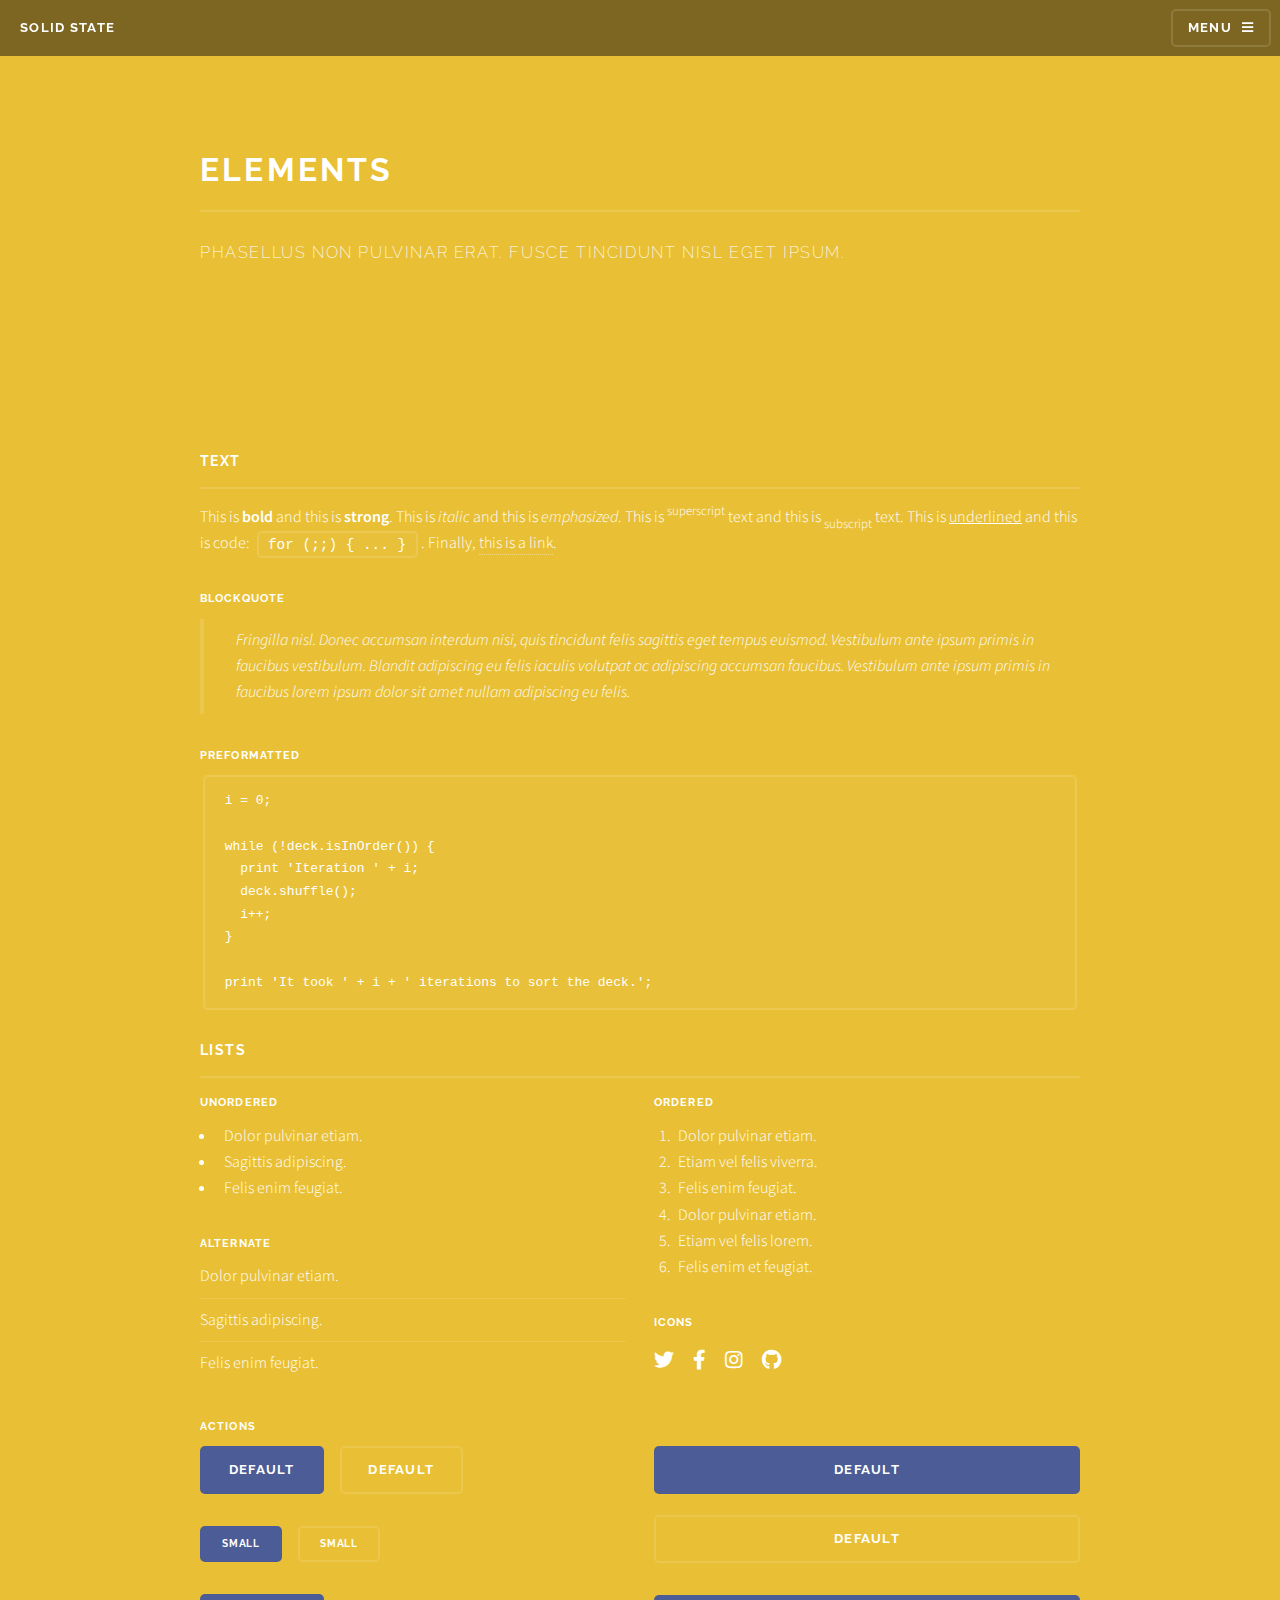
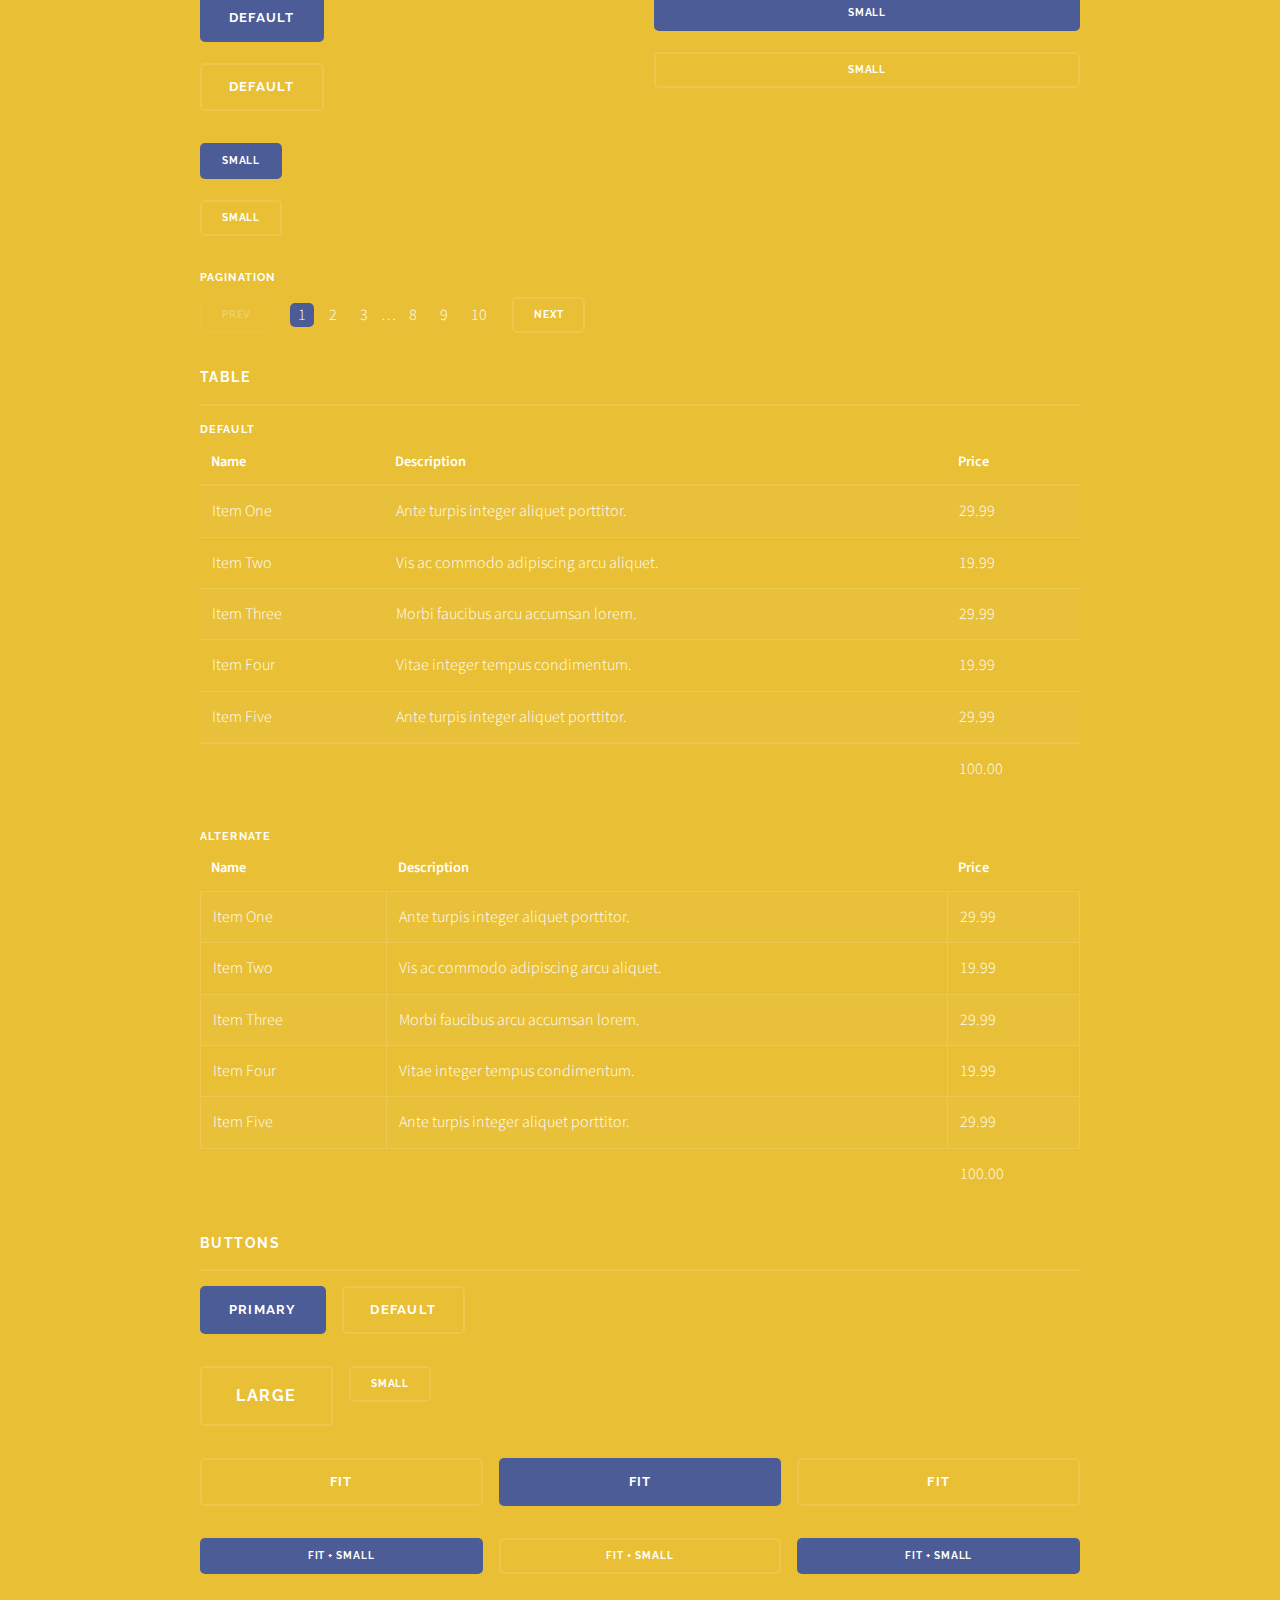
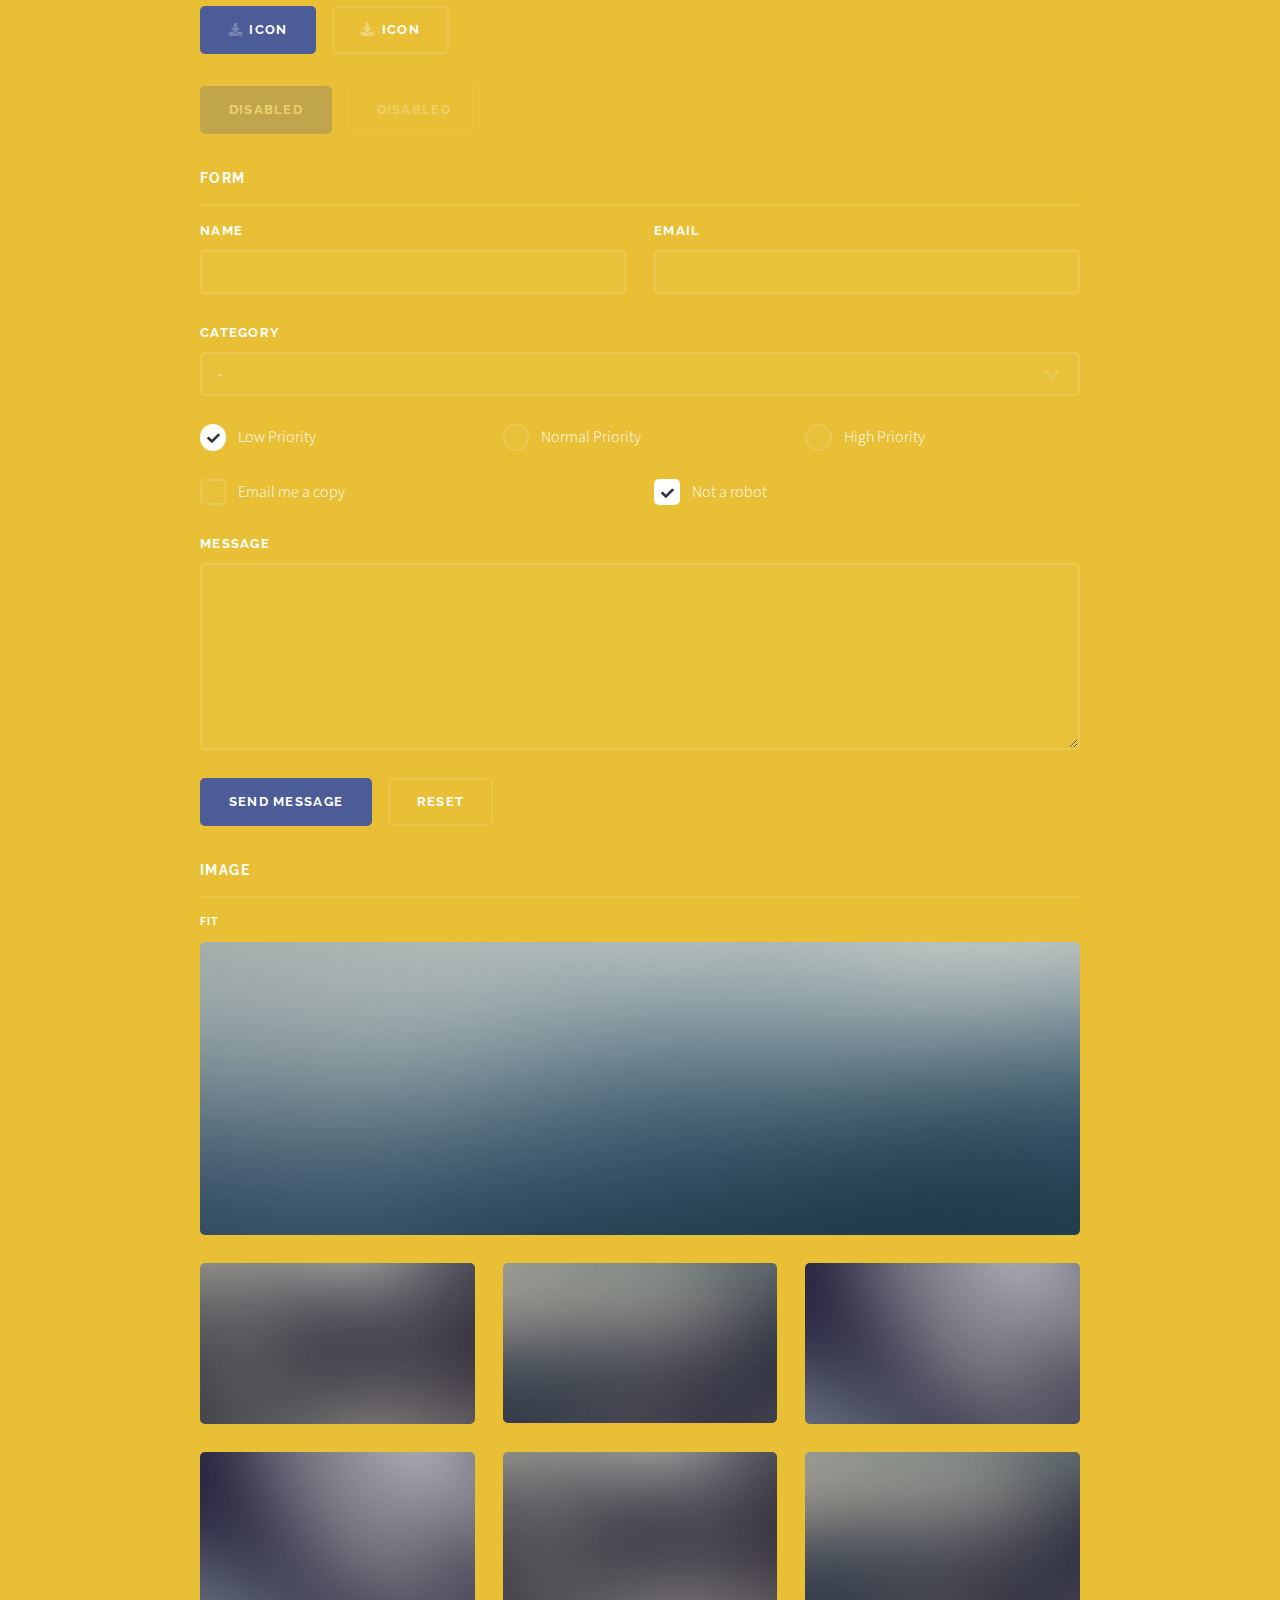
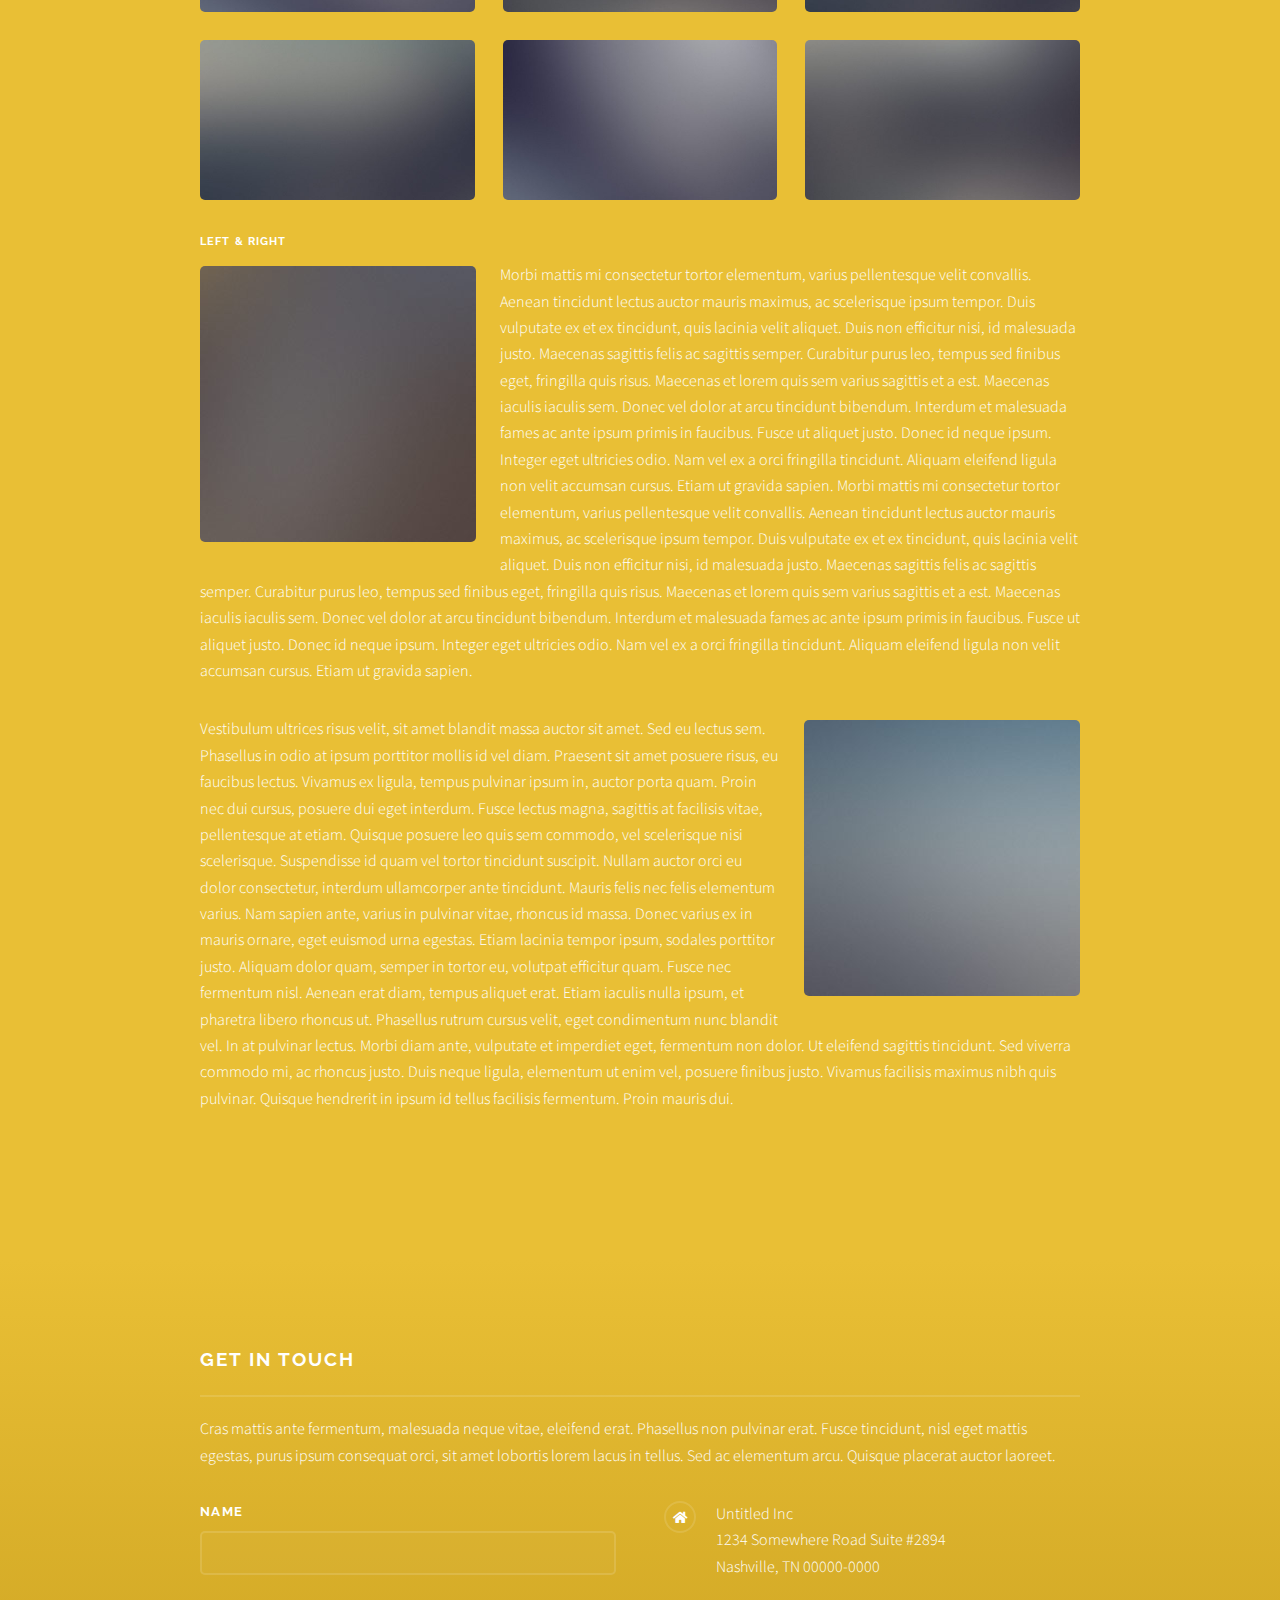
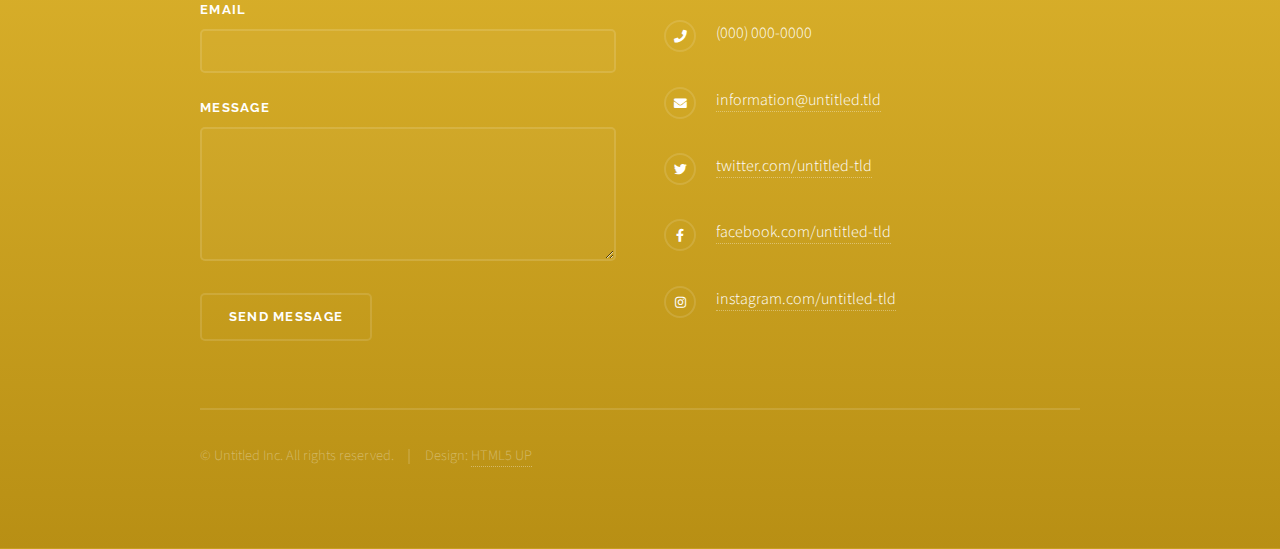
<file: elements.html>
<!DOCTYPE HTML>
<!--
	Solid State by HTML5 UP
	html5up.net | @ajlkn
	Free for personal and commercial use under the CCA 3.0 license (html5up.net/license)
-->
<html>
	<head>
		<title>Elements - Solid State by HTML5 UP</title>
		<meta charset="utf-8" />
		<meta name="viewport" content="width=device-width, initial-scale=1, user-scalable=no" />
		<link rel="stylesheet" href="assets/css/main.css" />
		<noscript><link rel="stylesheet" href="assets/css/noscript.css" /></noscript>
	</head>
	<body class="is-preload">

		<!-- Page Wrapper -->
			<div id="page-wrapper">

				<!-- Header -->
					<header id="header">
						<h1><a href="index.html">Solid State</a></h1>
						<nav>
							<a href="#menu">Menu</a>
						</nav>
					</header>

				<!-- Menu -->
					<nav id="menu">
						<div class="inner">
							<h2>Menu</h2>
							<ul class="links">
								<li><a href="index.html">Home</a></li>
								<li><a href="generic.html">Generic</a></li>
								<li><a href="elements.html">Elements</a></li>
								<li><a href="#">Log In</a></li>
								<li><a href="#">Sign Up</a></li>
							</ul>
							<a href="#" class="close">Close</a>
						</div>
					</nav>

				<!-- Wrapper -->
					<section id="wrapper">
						<header>
							<div class="inner">
								<h2>Elements</h2>
								<p>Phasellus non pulvinar erat. Fusce tincidunt nisl eget ipsum.</p>
							</div>
						</header>

						<!-- Content -->
							<div class="wrapper">
								<div class="inner">

									<section>
										<h3 class="major">Text</h3>
										<p>This is <b>bold</b> and this is <strong>strong</strong>. This is <i>italic</i> and this is <em>emphasized</em>.
										This is <sup>superscript</sup> text and this is <sub>subscript</sub> text.
										This is <u>underlined</u> and this is code: <code>for (;;) { ... }</code>. Finally, <a href="#">this is a link</a>.</p>
										<h4>Blockquote</h4>
										<blockquote>Fringilla nisl. Donec accumsan interdum nisi, quis tincidunt felis sagittis eget tempus euismod. Vestibulum ante ipsum primis in faucibus vestibulum. Blandit adipiscing eu felis iaculis volutpat ac adipiscing accumsan faucibus. Vestibulum ante ipsum primis in faucibus lorem ipsum dolor sit amet nullam adipiscing eu felis.</blockquote>
										<h4>Preformatted</h4>
										<pre><code>i = 0;

while (!deck.isInOrder()) {
  print 'Iteration ' + i;
  deck.shuffle();
  i++;
}

print 'It took ' + i + ' iterations to sort the deck.';</code></pre>
									</section>

									<section>
										<h3 class="major">Lists</h3>
										<div class="row">
											<div class="col-6 col-12-medium">
												<h4>Unordered</h4>
												<ul>
													<li>Dolor pulvinar etiam.</li>
													<li>Sagittis adipiscing.</li>
													<li>Felis enim feugiat.</li>
												</ul>
												<h4>Alternate</h4>
												<ul class="alt">
													<li>Dolor pulvinar etiam.</li>
													<li>Sagittis adipiscing.</li>
													<li>Felis enim feugiat.</li>
												</ul>
											</div>
											<div class="col-6 col-12-medium">
												<h4>Ordered</h4>
												<ol>
													<li>Dolor pulvinar etiam.</li>
													<li>Etiam vel felis viverra.</li>
													<li>Felis enim feugiat.</li>
													<li>Dolor pulvinar etiam.</li>
													<li>Etiam vel felis lorem.</li>
													<li>Felis enim et feugiat.</li>
												</ol>
												<h4>Icons</h4>
												<ul class="icons">
													<li><a href="#" class="icon brands fa-twitter"><span class="label">Twitter</span></a></li>
													<li><a href="#" class="icon brands fa-facebook-f"><span class="label">Facebook</span></a></li>
													<li><a href="#" class="icon brands fa-instagram"><span class="label">Instagram</span></a></li>
													<li><a href="#" class="icon brands fa-github"><span class="label">Github</span></a></li>
												</ul>
											</div>
										</div>
										<h4>Actions</h4>
										<div class="row">
											<div class="col-6 col-12-medium">
												<ul class="actions">
													<li><a href="#" class="button primary">Default</a></li>
													<li><a href="#" class="button">Default</a></li>
												</ul>
												<ul class="actions small">
													<li><a href="#" class="button primary small">Small</a></li>
													<li><a href="#" class="button small">Small</a></li>
												</ul>
												<ul class="actions stacked">
													<li><a href="#" class="button primary">Default</a></li>
													<li><a href="#" class="button">Default</a></li>
												</ul>
												<ul class="actions stacked small">
													<li><a href="#" class="button primary small">Small</a></li>
													<li><a href="#" class="button small">Small</a></li>
												</ul>
											</div>
											<div class="col-6 col-12-medium">
												<ul class="actions stacked">
													<li><a href="#" class="button primary fit">Default</a></li>
													<li><a href="#" class="button fit">Default</a></li>
												</ul>
												<ul class="actions stacked small">
													<li><a href="#" class="button primary small fit">Small</a></li>
													<li><a href="#" class="button small fit">Small</a></li>
												</ul>
											</div>
										</div>
										<h4>Pagination</h4>
										<ul class="pagination">
											<li><span class="button small disabled">Prev</span></li>
											<li><a href="#" class="page active">1</a></li>
											<li><a href="#" class="page">2</a></li>
											<li><a href="#" class="page">3</a></li>
											<li><span>&hellip;</span></li>
											<li><a href="#" class="page">8</a></li>
											<li><a href="#" class="page">9</a></li>
											<li><a href="#" class="page">10</a></li>
											<li><a href="#" class="button small">Next</a></li>
										</ul>
									</section>

									<section>
										<h3 class="major">Table</h3>
										<h4>Default</h4>
										<div class="table-wrapper">
											<table>
												<thead>
													<tr>
														<th>Name</th>
														<th>Description</th>
														<th>Price</th>
													</tr>
												</thead>
												<tbody>
													<tr>
														<td>Item One</td>
														<td>Ante turpis integer aliquet porttitor.</td>
														<td>29.99</td>
													</tr>
													<tr>
														<td>Item Two</td>
														<td>Vis ac commodo adipiscing arcu aliquet.</td>
														<td>19.99</td>
													</tr>
													<tr>
														<td>Item Three</td>
														<td> Morbi faucibus arcu accumsan lorem.</td>
														<td>29.99</td>
													</tr>
													<tr>
														<td>Item Four</td>
														<td>Vitae integer tempus condimentum.</td>
														<td>19.99</td>
													</tr>
													<tr>
														<td>Item Five</td>
														<td>Ante turpis integer aliquet porttitor.</td>
														<td>29.99</td>
													</tr>
												</tbody>
												<tfoot>
													<tr>
														<td colspan="2"></td>
														<td>100.00</td>
													</tr>
												</tfoot>
											</table>
										</div>

										<h4>Alternate</h4>
										<div class="table-wrapper">
											<table class="alt">
												<thead>
													<tr>
														<th>Name</th>
														<th>Description</th>
														<th>Price</th>
													</tr>
												</thead>
												<tbody>
													<tr>
														<td>Item One</td>
														<td>Ante turpis integer aliquet porttitor.</td>
														<td>29.99</td>
													</tr>
													<tr>
														<td>Item Two</td>
														<td>Vis ac commodo adipiscing arcu aliquet.</td>
														<td>19.99</td>
													</tr>
													<tr>
														<td>Item Three</td>
														<td> Morbi faucibus arcu accumsan lorem.</td>
														<td>29.99</td>
													</tr>
													<tr>
														<td>Item Four</td>
														<td>Vitae integer tempus condimentum.</td>
														<td>19.99</td>
													</tr>
													<tr>
														<td>Item Five</td>
														<td>Ante turpis integer aliquet porttitor.</td>
														<td>29.99</td>
													</tr>
												</tbody>
												<tfoot>
													<tr>
														<td colspan="2"></td>
														<td>100.00</td>
													</tr>
												</tfoot>
											</table>
										</div>
									</section>

									<section>
										<h3 class="major">Buttons</h3>
										<ul class="actions">
											<li><a href="#" class="button primary">Primary</a></li>
											<li><a href="#" class="button">Default</a></li>
										</ul>
										<ul class="actions">
											<li><a href="#" class="button large">Large</a></li>
											<li><a href="#" class="button small">Small</a></li>
										</ul>
										<ul class="actions fit">
											<li><a href="#" class="button fit">Fit</a></li>
											<li><a href="#" class="button primary fit">Fit</a></li>
											<li><a href="#" class="button fit">Fit</a></li>
										</ul>
										<ul class="actions fit small">
											<li><a href="#" class="button primary fit small">Fit + Small</a></li>
											<li><a href="#" class="button fit small">Fit + Small</a></li>
											<li><a href="#" class="button primary fit small">Fit + Small</a></li>
										</ul>
										<ul class="actions">
											<li><a href="#" class="button primary icon solid fa-download">Icon</a></li>
											<li><a href="#" class="button icon solid fa-download">Icon</a></li>
										</ul>
										<ul class="actions">
											<li><span class="button primary disabled">Disabled</span></li>
											<li><span class="button disabled">Disabled</span></li>
										</ul>
									</section>

									<section>
										<h3 class="major">Form</h3>
										<form method="post" action="#">
											<div class="row gtr-uniform">
												<div class="col-6 col-12-xsmall">
													<label for="demo-name">Name</label>
													<input type="text" name="demo-name" id="demo-name" value="" />
												</div>
												<div class="col-6 col-12-xsmall">
													<label for="demo-email">Email</label>
													<input type="email" name="demo-email" id="demo-email" value="" />
												</div>
												<div class="col-12">
													<label for="demo-category">Category</label>
													<select name="demo-category" id="demo-category">
														<option value="">-</option>
														<option value="1">Manufacturing</option>
														<option value="1">Shipping</option>
														<option value="1">Administration</option>
														<option value="1">Human Resources</option>
													</select>
												</div>
												<div class="col-4 col-12-small">
													<input type="radio" id="demo-priority-low" name="demo-priority" checked>
													<label for="demo-priority-low">Low Priority</label>
												</div>
												<div class="col-4 col-12-small">
													<input type="radio" id="demo-priority-normal" name="demo-priority">
													<label for="demo-priority-normal">Normal Priority</label>
												</div>
												<div class="col-4 col-12-small">
													<input type="radio" id="demo-priority-high" name="demo-priority">
													<label for="demo-priority-high">High Priority</label>
												</div>
												<div class="col-6 col-12-small">
													<input type="checkbox" id="demo-copy" name="demo-copy">
													<label for="demo-copy">Email me a copy</label>
												</div>
												<div class="col-6 col-12-small">
													<input type="checkbox" id="demo-human" name="demo-human" checked>
													<label for="demo-human">Not a robot</label>
												</div>
												<div class="col-12">
													<label for="demo-message">Message</label>
													<textarea name="demo-message" id="demo-message" rows="6"></textarea>
												</div>
												<div class="col-12">
													<ul class="actions">
														<li><input type="submit" value="Send Message" class="primary" /></li>
														<li><input type="reset" value="Reset" /></li>
													</ul>
												</div>
											</div>
										</form>
									</section>

									<section>
										<h3 class="major">Image</h3>
										<h4>Fit</h4>
										<div class="box alt">
											<div class="row gtr-uniform">
												<div class="col-12"><span class="image fit"><img src="images/pic08.jpg" alt="" /></span></div>
												<div class="col-4"><span class="image fit"><img src="images/pic05.jpg" alt="" /></span></div>
												<div class="col-4"><span class="image fit"><img src="images/pic06.jpg" alt="" /></span></div>
												<div class="col-4"><span class="image fit"><img src="images/pic07.jpg" alt="" /></span></div>
												<div class="col-4"><span class="image fit"><img src="images/pic07.jpg" alt="" /></span></div>
												<div class="col-4"><span class="image fit"><img src="images/pic05.jpg" alt="" /></span></div>
												<div class="col-4"><span class="image fit"><img src="images/pic06.jpg" alt="" /></span></div>
												<div class="col-4"><span class="image fit"><img src="images/pic06.jpg" alt="" /></span></div>
												<div class="col-4"><span class="image fit"><img src="images/pic07.jpg" alt="" /></span></div>
												<div class="col-4"><span class="image fit"><img src="images/pic05.jpg" alt="" /></span></div>
											</div>
										</div>
										<h4>Left &amp; Right</h4>
										<p><span class="image left"><img src="images/pic01.jpg" alt="" /></span>Morbi mattis mi consectetur tortor elementum, varius pellentesque velit convallis. Aenean tincidunt lectus auctor mauris maximus, ac scelerisque ipsum tempor. Duis vulputate ex et ex tincidunt, quis lacinia velit aliquet. Duis non efficitur nisi, id malesuada justo. Maecenas sagittis felis ac sagittis semper. Curabitur purus leo, tempus sed finibus eget, fringilla quis risus. Maecenas et lorem quis sem varius sagittis et a est. Maecenas iaculis iaculis sem. Donec vel dolor at arcu tincidunt bibendum. Interdum et malesuada fames ac ante ipsum primis in faucibus. Fusce ut aliquet justo. Donec id neque ipsum. Integer eget ultricies odio. Nam vel ex a orci fringilla tincidunt. Aliquam eleifend ligula non velit accumsan cursus. Etiam ut gravida sapien. Morbi mattis mi consectetur tortor elementum, varius pellentesque velit convallis. Aenean tincidunt lectus auctor mauris maximus, ac scelerisque ipsum tempor. Duis vulputate ex et ex tincidunt, quis lacinia velit aliquet. Duis non efficitur nisi, id malesuada justo. Maecenas sagittis felis ac sagittis semper. Curabitur purus leo, tempus sed finibus eget, fringilla quis risus. Maecenas et lorem quis sem varius sagittis et a est. Maecenas iaculis iaculis sem. Donec vel dolor at arcu tincidunt bibendum. Interdum et malesuada fames ac ante ipsum primis in faucibus. Fusce ut aliquet justo. Donec id neque ipsum. Integer eget ultricies odio. Nam vel ex a orci fringilla tincidunt. Aliquam eleifend ligula non velit accumsan cursus. Etiam ut gravida sapien.</p>
										<p><span class="image right"><img src="images/pic02.jpg" alt="" /></span>Vestibulum ultrices risus velit, sit amet blandit massa auctor sit amet. Sed eu lectus sem. Phasellus in odio at ipsum porttitor mollis id vel diam. Praesent sit amet posuere risus, eu faucibus lectus. Vivamus ex ligula, tempus pulvinar ipsum in, auctor porta quam. Proin nec dui cursus, posuere dui eget interdum. Fusce lectus magna, sagittis at facilisis vitae, pellentesque at etiam. Quisque posuere leo quis sem commodo, vel scelerisque nisi scelerisque. Suspendisse id quam vel tortor tincidunt suscipit. Nullam auctor orci eu dolor consectetur, interdum ullamcorper ante tincidunt. Mauris felis nec felis elementum varius. Nam sapien ante, varius in pulvinar vitae, rhoncus id massa. Donec varius ex in mauris ornare, eget euismod urna egestas. Etiam lacinia tempor ipsum, sodales porttitor justo. Aliquam dolor quam, semper in tortor eu, volutpat efficitur quam. Fusce nec fermentum nisl. Aenean erat diam, tempus aliquet erat. Etiam iaculis nulla ipsum, et pharetra libero rhoncus ut. Phasellus rutrum cursus velit, eget condimentum nunc blandit vel. In at pulvinar lectus. Morbi diam ante, vulputate et imperdiet eget, fermentum non dolor. Ut eleifend sagittis tincidunt. Sed viverra commodo mi, ac rhoncus justo. Duis neque ligula, elementum ut enim vel, posuere finibus justo. Vivamus facilisis maximus nibh quis pulvinar. Quisque hendrerit in ipsum id tellus facilisis fermentum. Proin mauris dui.</p>
									</section>

								</div>
							</div>

					</section>

				<!-- Footer -->
					<section id="footer">
						<div class="inner">
							<h2 class="major">Get in touch</h2>
							<p>Cras mattis ante fermentum, malesuada neque vitae, eleifend erat. Phasellus non pulvinar erat. Fusce tincidunt, nisl eget mattis egestas, purus ipsum consequat orci, sit amet lobortis lorem lacus in tellus. Sed ac elementum arcu. Quisque placerat auctor laoreet.</p>
							<form method="post" action="#">
								<div class="fields">
									<div class="field">
										<label for="name">Name</label>
										<input type="text" name="name" id="name" />
									</div>
									<div class="field">
										<label for="email">Email</label>
										<input type="email" name="email" id="email" />
									</div>
									<div class="field">
										<label for="message">Message</label>
										<textarea name="message" id="message" rows="4"></textarea>
									</div>
								</div>
								<ul class="actions">
									<li><input type="submit" value="Send Message" /></li>
								</ul>
							</form>
							<ul class="contact">
								<li class="icon solid fa-home">
									Untitled Inc<br />
									1234 Somewhere Road Suite #2894<br />
									Nashville, TN 00000-0000
								</li>
								<li class="icon solid fa-phone">(000) 000-0000</li>
								<li class="icon solid fa-envelope"><a href="#">information@untitled.tld</a></li>
								<li class="icon brands fa-twitter"><a href="#">twitter.com/untitled-tld</a></li>
								<li class="icon brands fa-facebook-f"><a href="#">facebook.com/untitled-tld</a></li>
								<li class="icon brands fa-instagram"><a href="#">instagram.com/untitled-tld</a></li>
							</ul>
							<ul class="copyright">
								<li>&copy; Untitled Inc. All rights reserved.</li><li>Design: <a href="http://html5up.net">HTML5 UP</a></li>
							</ul>
						</div>
					</section>

			</div>

		<!-- Scripts -->
			<script src="assets/js/jquery.min.js"></script>
			<script src="assets/js/jquery.scrollex.min.js"></script>
			<script src="assets/js/browser.min.js"></script>
			<script src="assets/js/breakpoints.min.js"></script>
			<script src="assets/js/util.js"></script>
			<script src="assets/js/main.js"></script>

	</body>
</html>
</file>
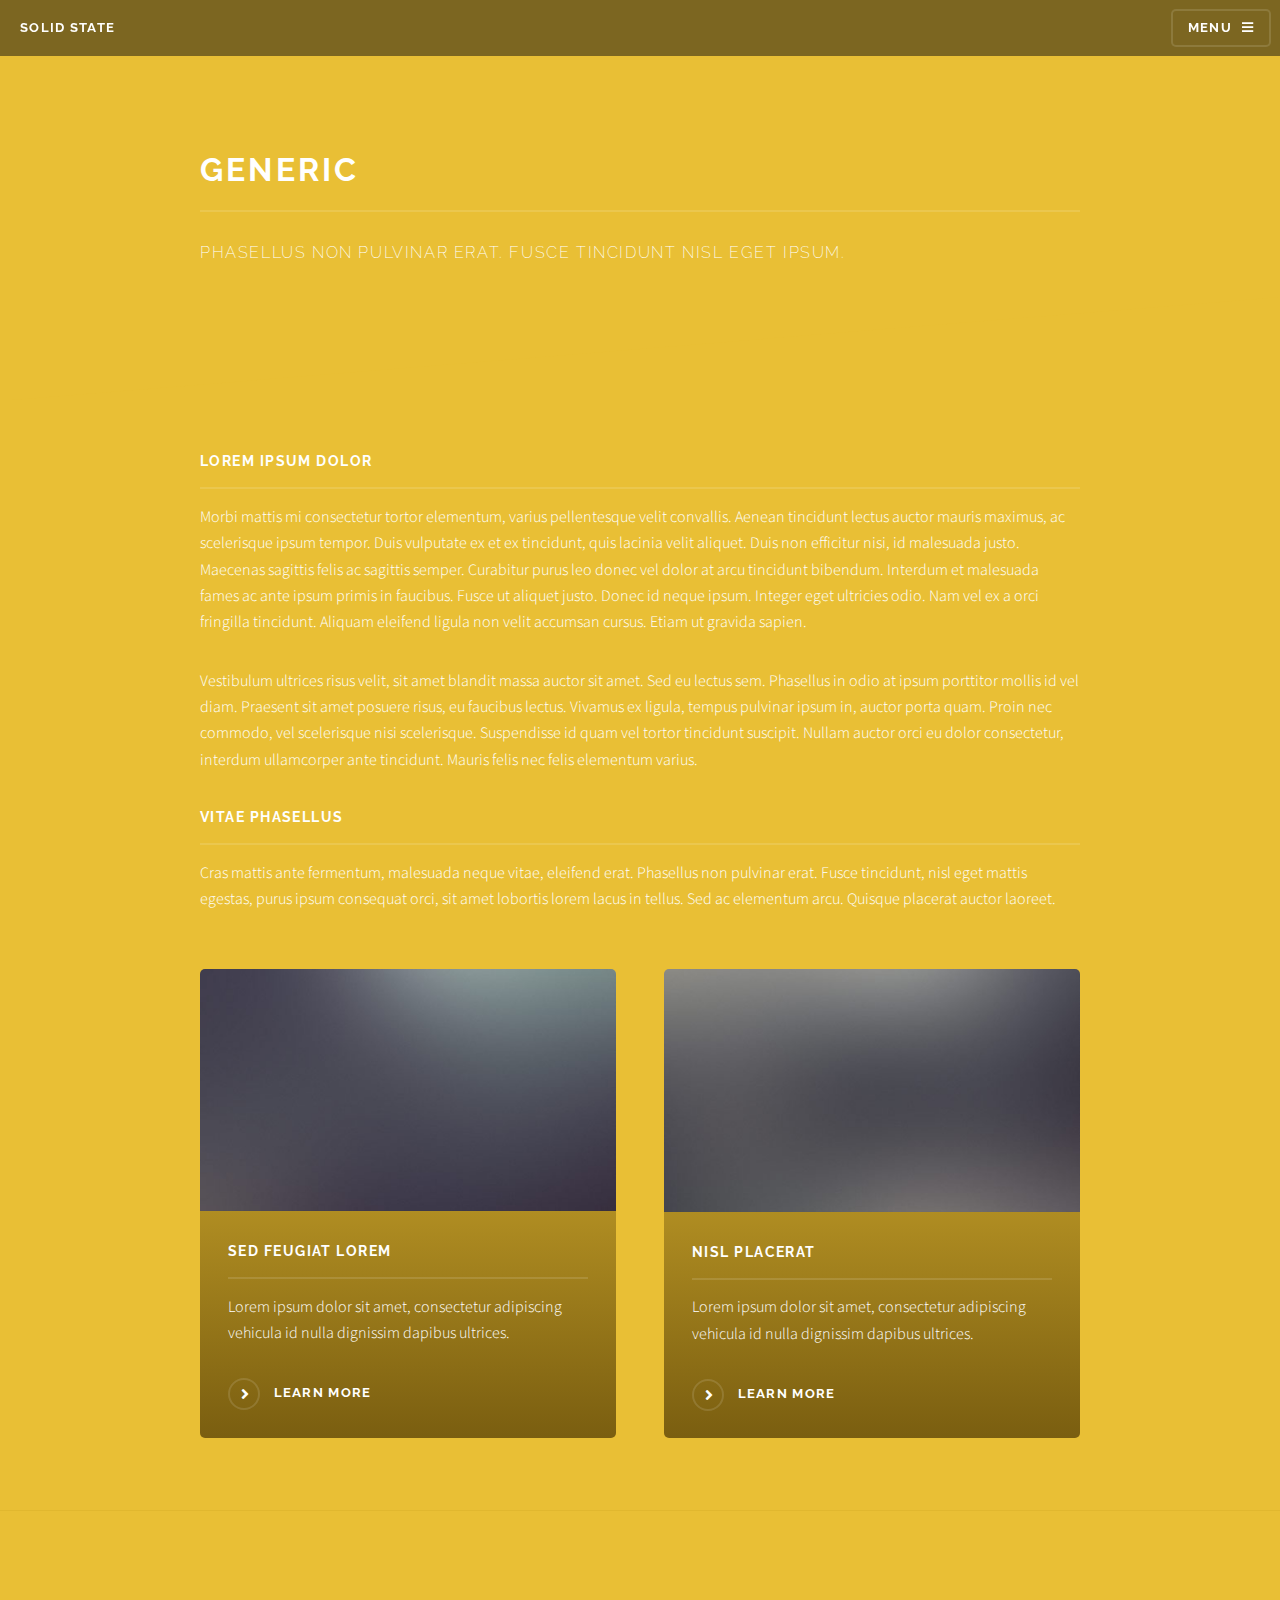
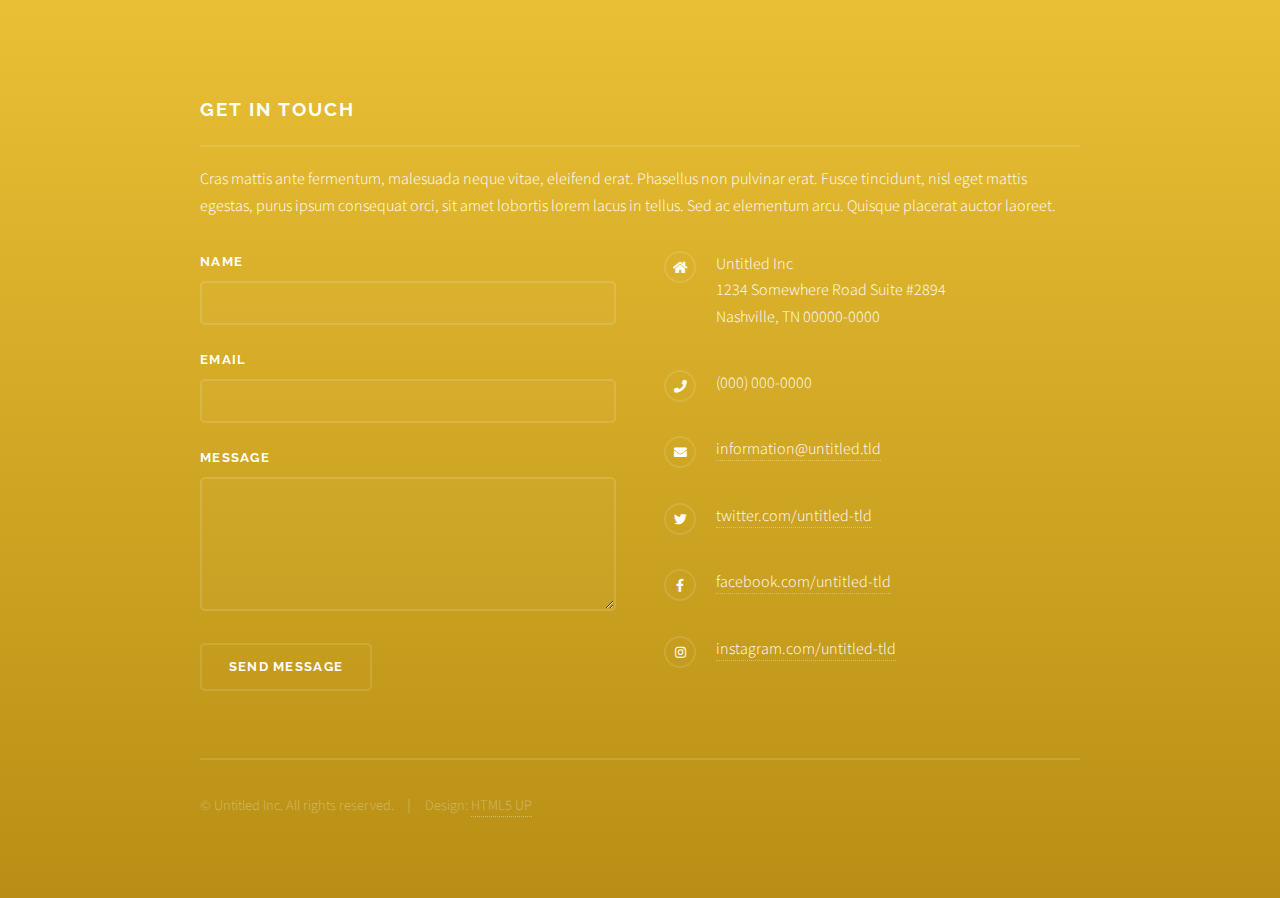
<file: generic.html>
<!DOCTYPE HTML>
<!--
	Solid State by HTML5 UP
	html5up.net | @ajlkn
	Free for personal and commercial use under the CCA 3.0 license (html5up.net/license)
-->
<html>
	<head>
		<title>Generic - Solid State by HTML5 UP</title>
		<meta charset="utf-8" />
		<meta name="viewport" content="width=device-width, initial-scale=1, user-scalable=no" />
		<link rel="stylesheet" href="assets/css/main.css" />
		<noscript><link rel="stylesheet" href="assets/css/noscript.css" /></noscript>
	</head>
	<body class="is-preload">

		<!-- Page Wrapper -->
			<div id="page-wrapper">

				<!-- Header -->
					<header id="header">
						<h1><a href="index.html">Solid State</a></h1>
						<nav>
							<a href="#menu">Menu</a>
						</nav>
					</header>

				<!-- Menu -->
					<nav id="menu">
						<div class="inner">
							<h2>Menu</h2>
							<ul class="links">
								<li><a href="index.html">Home</a></li>
								<li><a href="generic.html">Generic</a></li>
								<li><a href="elements.html">Elements</a></li>
								<li><a href="#">Log In</a></li>
								<li><a href="#">Sign Up</a></li>
							</ul>
							<a href="#" class="close">Close</a>
						</div>
					</nav>

				<!-- Wrapper -->
					<section id="wrapper">
						<header>
							<div class="inner">
								<h2>Generic</h2>
								<p>Phasellus non pulvinar erat. Fusce tincidunt nisl eget ipsum.</p>
							</div>
						</header>

						<!-- Content -->
							<div class="wrapper">
								<div class="inner">

									<h3 class="major">Lorem ipsum dolor</h3>
									<p>Morbi mattis mi consectetur tortor elementum, varius pellentesque velit convallis. Aenean tincidunt lectus auctor mauris maximus, ac scelerisque ipsum tempor. Duis vulputate ex et ex tincidunt, quis lacinia velit aliquet. Duis non efficitur nisi, id malesuada justo. Maecenas sagittis felis ac sagittis semper. Curabitur purus leo donec vel dolor at arcu tincidunt bibendum. Interdum et malesuada fames ac ante ipsum primis in faucibus. Fusce ut aliquet justo. Donec id neque ipsum. Integer eget ultricies odio. Nam vel ex a orci fringilla tincidunt. Aliquam eleifend ligula non velit accumsan cursus. Etiam ut gravida sapien.</p>

									<p>Vestibulum ultrices risus velit, sit amet blandit massa auctor sit amet. Sed eu lectus sem. Phasellus in odio at ipsum porttitor mollis id vel diam. Praesent sit amet posuere risus, eu faucibus lectus. Vivamus ex ligula, tempus pulvinar ipsum in, auctor porta quam. Proin nec commodo, vel scelerisque nisi scelerisque. Suspendisse id quam vel tortor tincidunt suscipit. Nullam auctor orci eu dolor consectetur, interdum ullamcorper ante tincidunt. Mauris felis nec felis elementum varius.</p>

									<h3 class="major">Vitae phasellus</h3>
									<p>Cras mattis ante fermentum, malesuada neque vitae, eleifend erat. Phasellus non pulvinar erat. Fusce tincidunt, nisl eget mattis egestas, purus ipsum consequat orci, sit amet lobortis lorem lacus in tellus. Sed ac elementum arcu. Quisque placerat auctor laoreet.</p>

									<section class="features">
										<article>
											<a href="#" class="image"><img src="images/pic04.jpg" alt="" /></a>
											<h3 class="major">Sed feugiat lorem</h3>
											<p>Lorem ipsum dolor sit amet, consectetur adipiscing vehicula id nulla dignissim dapibus ultrices.</p>
											<a href="#" class="special">Learn more</a>
										</article>
										<article>
											<a href="#" class="image"><img src="images/pic05.jpg" alt="" /></a>
											<h3 class="major">Nisl placerat</h3>
											<p>Lorem ipsum dolor sit amet, consectetur adipiscing vehicula id nulla dignissim dapibus ultrices.</p>
											<a href="#" class="special">Learn more</a>
										</article>
									</section>

								</div>
							</div>

					</section>

				<!-- Footer -->
					<section id="footer">
						<div class="inner">
							<h2 class="major">Get in touch</h2>
							<p>Cras mattis ante fermentum, malesuada neque vitae, eleifend erat. Phasellus non pulvinar erat. Fusce tincidunt, nisl eget mattis egestas, purus ipsum consequat orci, sit amet lobortis lorem lacus in tellus. Sed ac elementum arcu. Quisque placerat auctor laoreet.</p>
							<form method="post" action="#">
								<div class="fields">
									<div class="field">
										<label for="name">Name</label>
										<input type="text" name="name" id="name" />
									</div>
									<div class="field">
										<label for="email">Email</label>
										<input type="email" name="email" id="email" />
									</div>
									<div class="field">
										<label for="message">Message</label>
										<textarea name="message" id="message" rows="4"></textarea>
									</div>
								</div>
								<ul class="actions">
									<li><input type="submit" value="Send Message" /></li>
								</ul>
							</form>
							<ul class="contact">
								<li class="icon solid fa-home">
									Untitled Inc<br />
									1234 Somewhere Road Suite #2894<br />
									Nashville, TN 00000-0000
								</li>
								<li class="icon solid fa-phone">(000) 000-0000</li>
								<li class="icon solid fa-envelope"><a href="#">information@untitled.tld</a></li>
								<li class="icon brands fa-twitter"><a href="#">twitter.com/untitled-tld</a></li>
								<li class="icon brands fa-facebook-f"><a href="#">facebook.com/untitled-tld</a></li>
								<li class="icon brands fa-instagram"><a href="#">instagram.com/untitled-tld</a></li>
							</ul>
							<ul class="copyright">
								<li>&copy; Untitled Inc. All rights reserved.</li><li>Design: <a href="http://html5up.net">HTML5 UP</a></li>
							</ul>
						</div>
					</section>

			</div>

		<!-- Scripts -->
			<script src="assets/js/jquery.min.js"></script>
			<script src="assets/js/jquery.scrollex.min.js"></script>
			<script src="assets/js/browser.min.js"></script>
			<script src="assets/js/breakpoints.min.js"></script>
			<script src="assets/js/util.js"></script>
			<script src="assets/js/main.js"></script>

	</body>
</html>
</file>
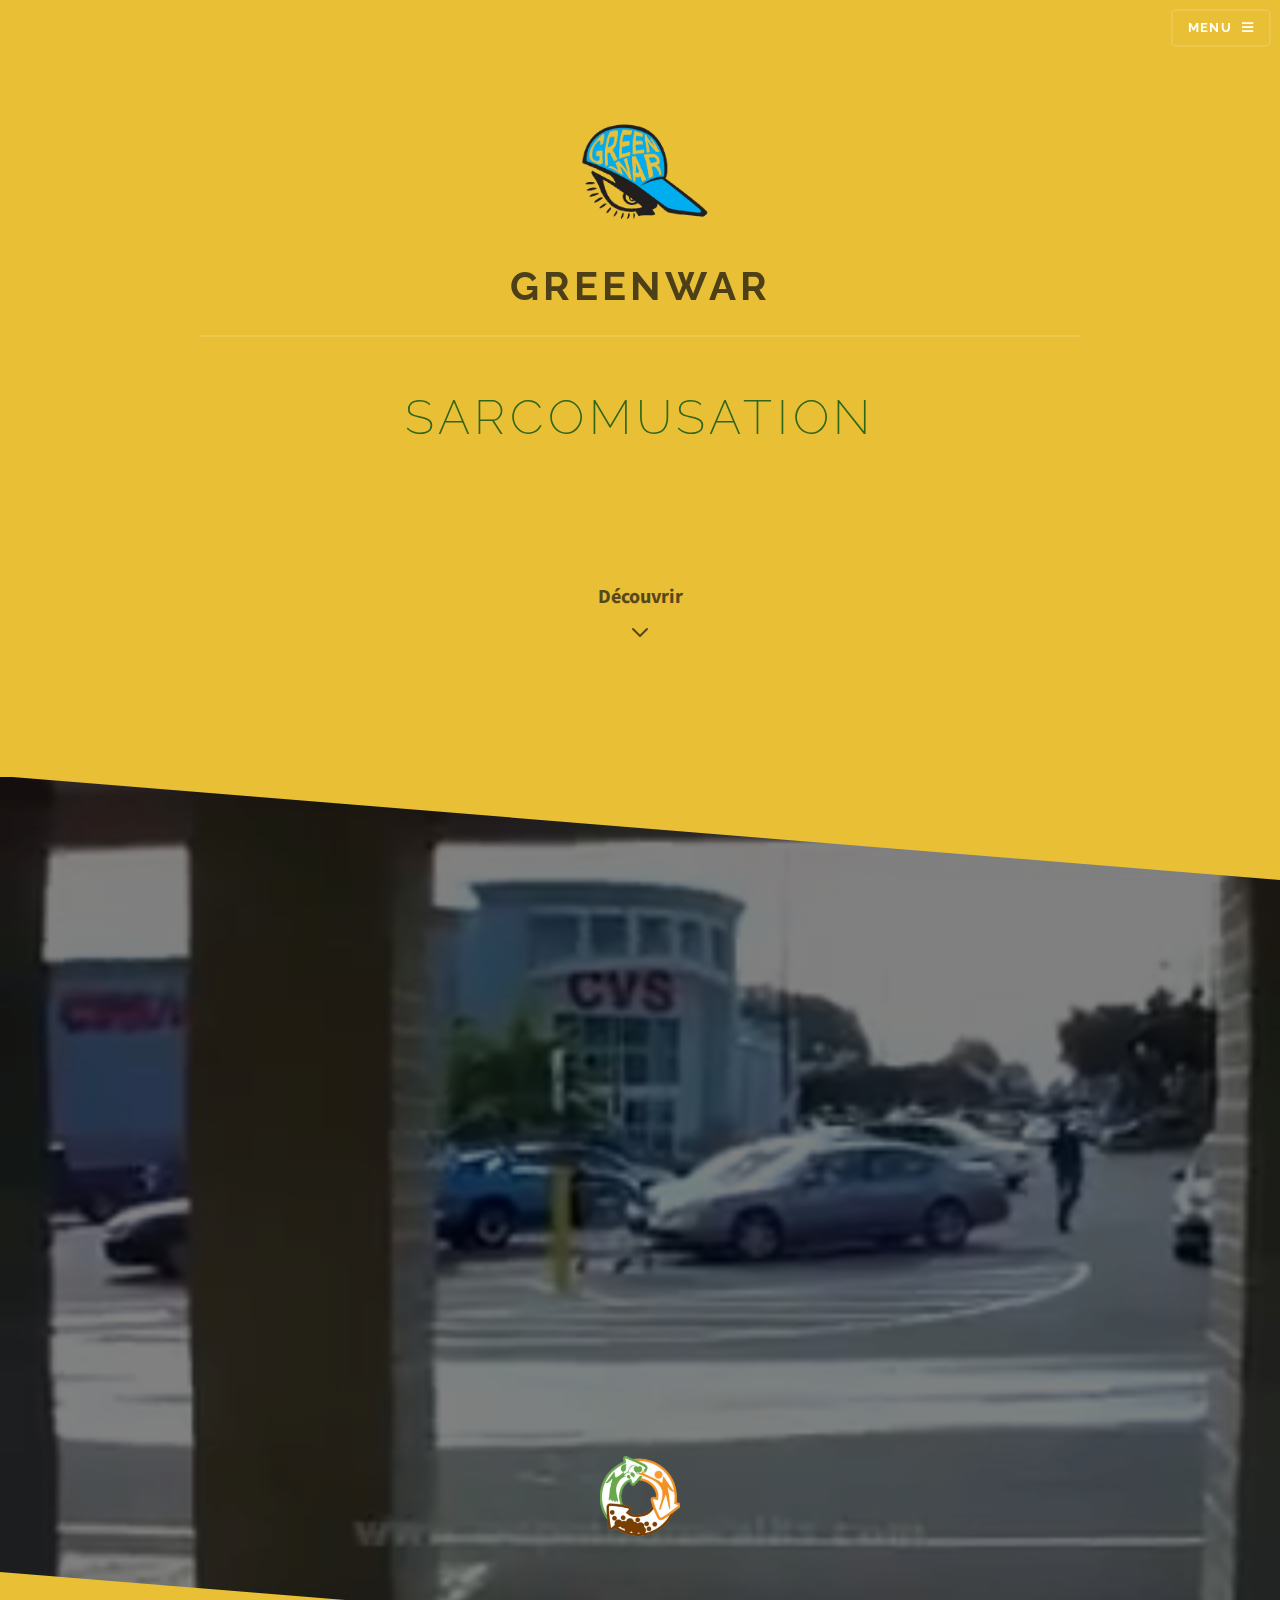
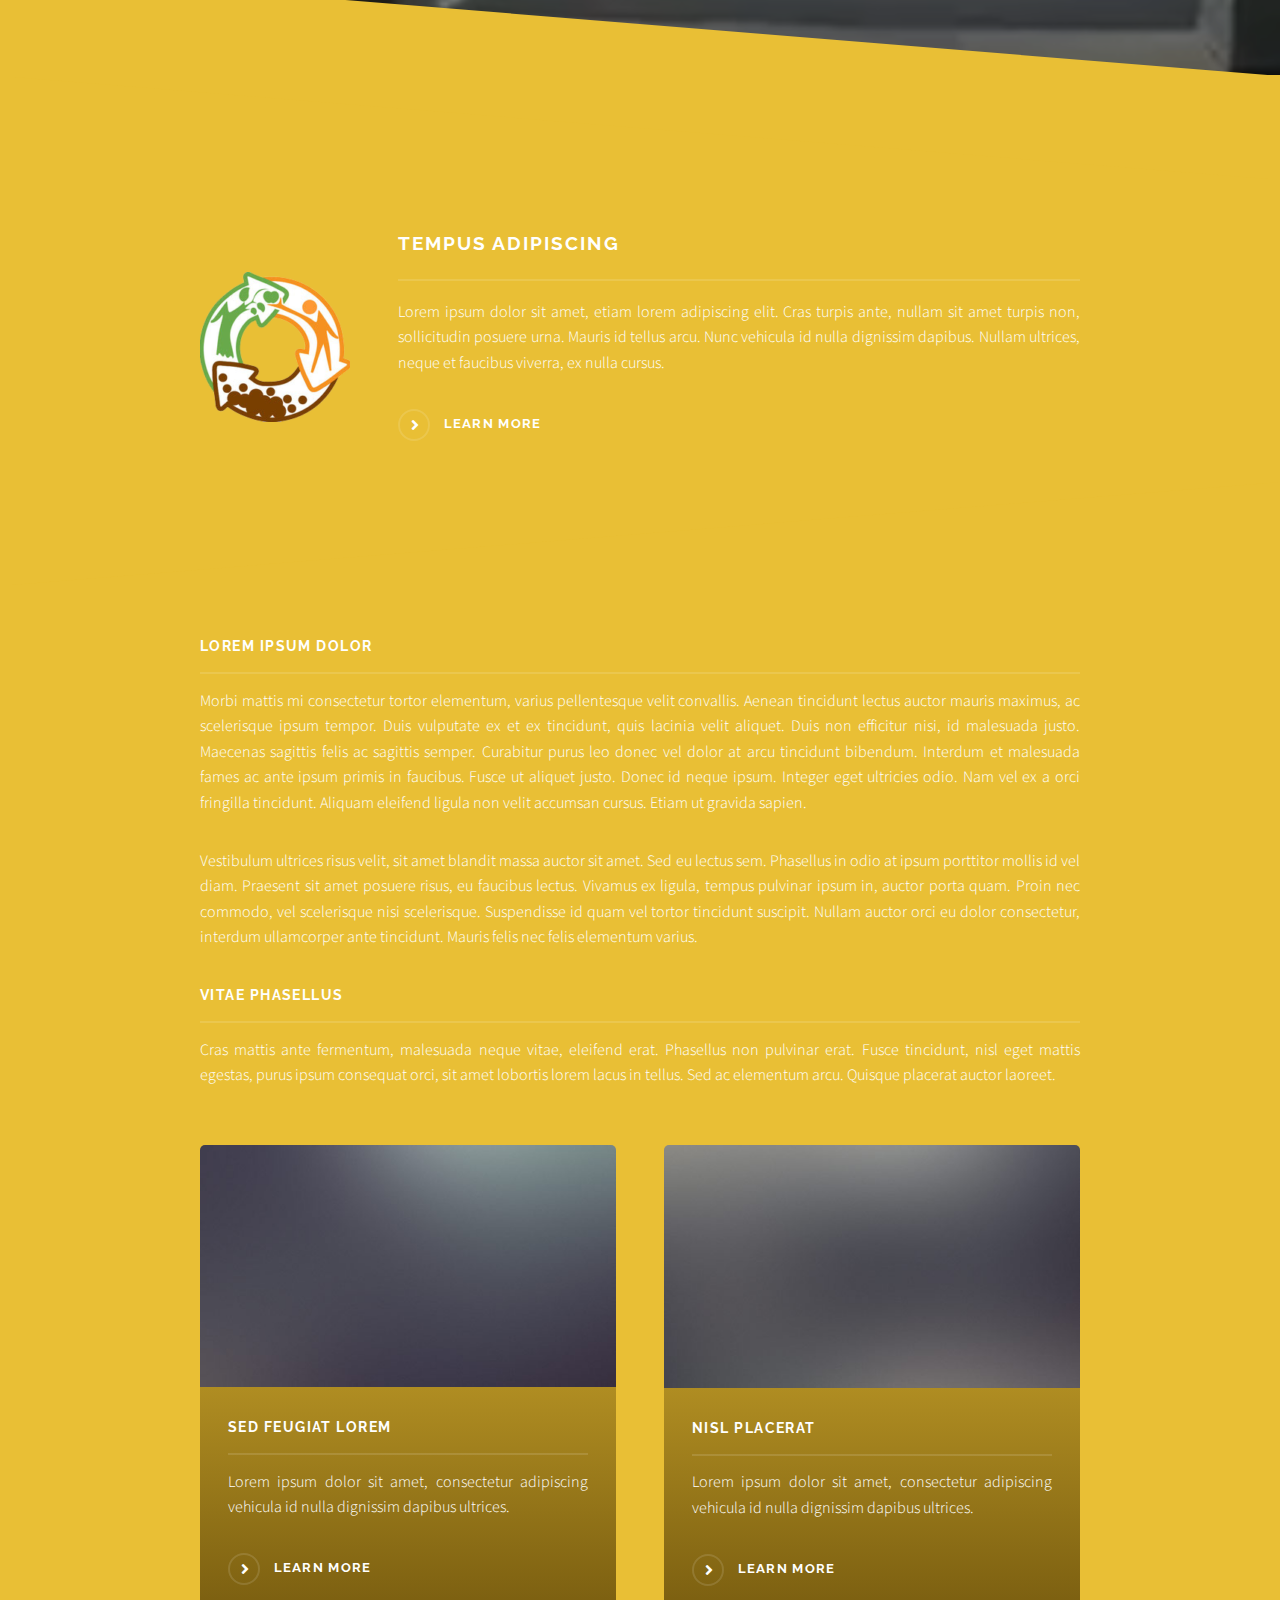
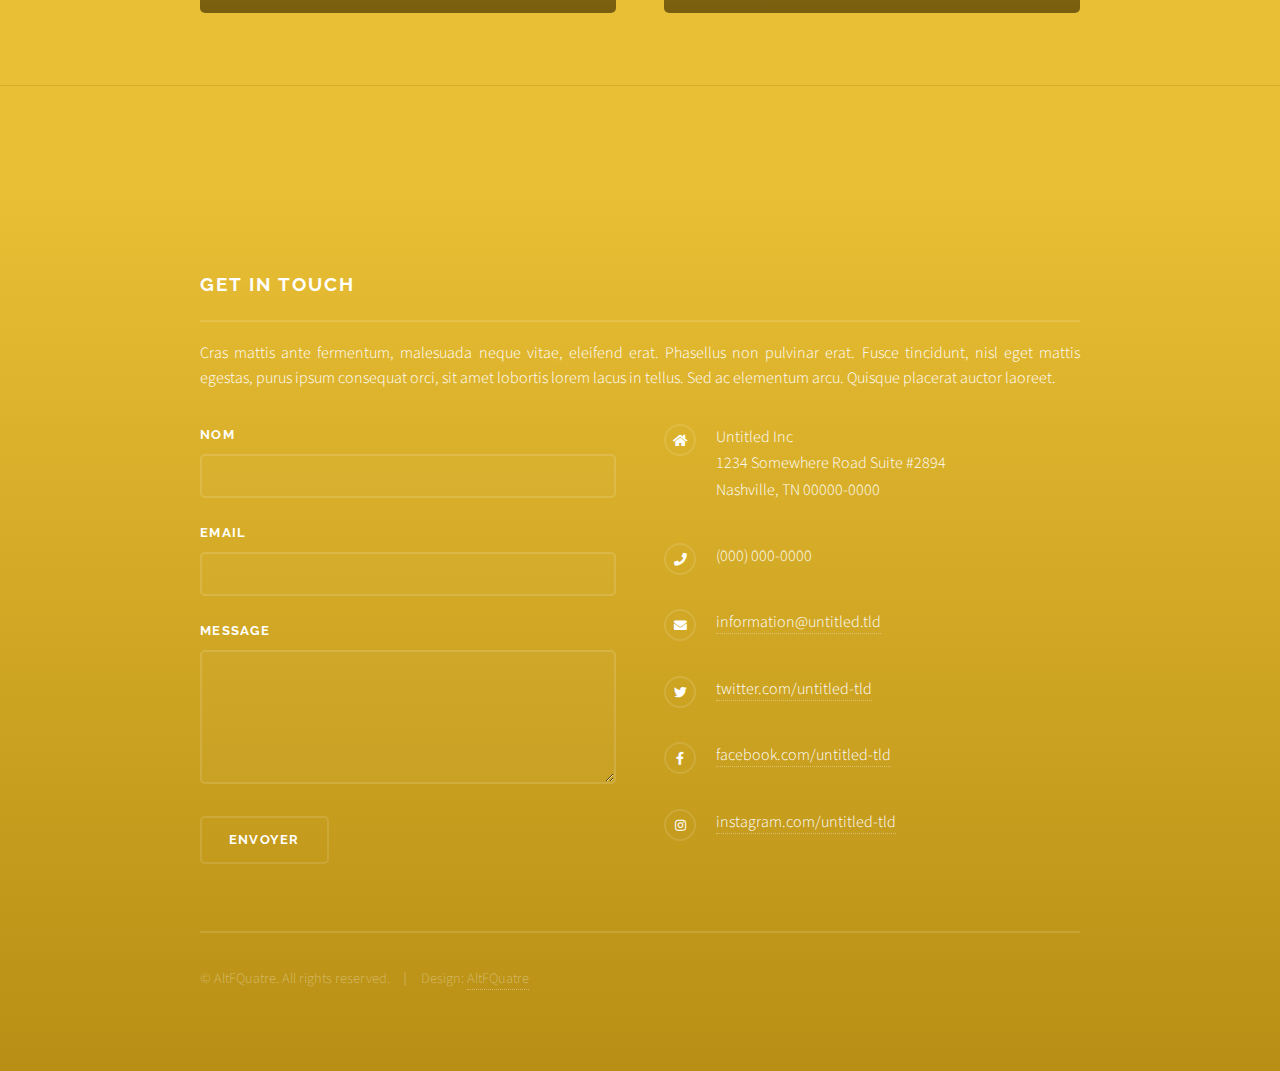
<file: sarco.html>
<!DOCTYPE HTML>
<!--
	GREENWAR
-->
<html>
	<head>
		<title>GREENWAR</title>
		<meta charset="utf-8" />
		<meta name="viewport" content="width=device-width, initial-scale=1, user-scalable=no" />
		<link rel="stylesheet" href="assets/css/main.css" />
		<noscript><link rel="stylesheet" href="assets/css/noscript.css" /></noscript>
	</head>
	<body class="is-preload">

		<!-- Page Wrapper -->
			<div id="page-wrapper">

				<!-- Header -->
					<header id="header" class="alt">
						<h1><a href="index.html">GREENWAR</a></h1>
						<nav>
							<a href="#menu" class="menua">Menu</a>
						</nav>
					</header>

				<!-- Menu -->
					<nav id="menu">
						<div class="inner">
							<h2>Menu</h2>
							<ul class="links">
								<li><a href="index.html">Acceuil</a></li>
								<li><a href="sarco.html">Sarco</a></li>
								<li><a href="prostit.html">prostitué</a></li>
								<li><a href="weed.html">Culture</a></li>
							</ul>
							<a href="#" class="close">FERMER</a>
						</div>
					</nav>

				<!-- Banner -->
				<section id="banner">
					<div class="inner">
						<div class="logo">
							<a href="index.html">
							  <img src="images/logo.png" alt="Logo GREENWAR" draggable="false" />
							</a>
						  </div>
						<h2 class="titre">GREENWAR</h2>
						<p class="soustitre">Sarcomusation</p>
						<a href="#greenpeace-section" class="btn-discover" title="Découvrir le projet">
							<span>Découvrir</span>
							<svg xmlns="http://www.w3.org/2000/svg" viewBox="0 0 24 24" fill="none" stroke="currentColor">
							  <path stroke-linecap="round" stroke-linejoin="round" stroke-width="2" d="M19 9l-7 7-7-7" />
							</svg>
						  </a>
					</div>
				</section>

				<!-- Wrapper -->
					<section id="wrapper">

						<!-- One -->
						<section id="one" class="wrapper spotlight style1">
							<div id="greenpeace-section" className="pt-20">
							<div class="inner">
								<video autoplay muted loop playsinline class="background-video">
									<source src="images/vid.mp4" type="video/mp4">
									Votre navigateur ne supporte pas la lecture de vidéos.
								</video>
									<img src="images/sarco.png" alt="Overlay Image" class="overlay-image" />
							</div>
							</div>
						</section>

						<!-- Two -->
							<section id="two" class="wrapper alt spotlight style2">
								<div class="inner">
                                    <img src="images/sarco.png" alt="" class="imagetxt"/>
									<div class="	content">
										<h2 class="major">Tempus adipiscing</h2>
										<div class="justifie">
                                            <p>Lorem ipsum dolor sit amet, etiam lorem adipiscing elit. Cras turpis ante, nullam sit amet turpis non, sollicitudin posuere urna. Mauris id tellus arcu. Nunc vehicula id nulla dignissim dapibus. Nullam ultrices, neque et faucibus viverra, ex nulla cursus.</p> 
                                        </div>
									    <a href="sarco.html" class="special">Learn more</a>
									</div>
								</div>
							</section>

						<!-- Content -->
                        <div class="wrapper">
                            <div class="inner">

                                <h3 class="major">Lorem ipsum dolor</h3>
                                <div class="justifie">
                                <p>Morbi mattis mi consectetur tortor elementum, varius pellentesque velit convallis. Aenean tincidunt lectus auctor mauris maximus, ac scelerisque ipsum tempor. Duis vulputate ex et ex tincidunt, quis lacinia velit aliquet. Duis non efficitur nisi, id malesuada justo. Maecenas sagittis felis ac sagittis semper. Curabitur purus leo donec vel dolor at arcu tincidunt bibendum. Interdum et malesuada fames ac ante ipsum primis in faucibus. Fusce ut aliquet justo. Donec id neque ipsum. Integer eget ultricies odio. Nam vel ex a orci fringilla tincidunt. Aliquam eleifend ligula non velit accumsan cursus. Etiam ut gravida sapien.</p>

                                <p>Vestibulum ultrices risus velit, sit amet blandit massa auctor sit amet. Sed eu lectus sem. Phasellus in odio at ipsum porttitor mollis id vel diam. Praesent sit amet posuere risus, eu faucibus lectus. Vivamus ex ligula, tempus pulvinar ipsum in, auctor porta quam. Proin nec commodo, vel scelerisque nisi scelerisque. Suspendisse id quam vel tortor tincidunt suscipit. Nullam auctor orci eu dolor consectetur, interdum ullamcorper ante tincidunt. Mauris felis nec felis elementum varius.</p>
                                </div>
                                <h3 class="major">Vitae phasellus</h3>
                                <div class="justifie">
                                <p>Cras mattis ante fermentum, malesuada neque vitae, eleifend erat. Phasellus non pulvinar erat. Fusce tincidunt, nisl eget mattis egestas, purus ipsum consequat orci, sit amet lobortis lorem lacus in tellus. Sed ac elementum arcu. Quisque placerat auctor laoreet.</p>
                            </div>
                                <section class="features">
                                    <article>
                                        <a href="#" class="image"><img src="images/pic04.jpg" alt="" /></a>
                                        <h3 class="major">Sed feugiat lorem</h3>
                                        <div class="justifie">
                                        <p>Lorem ipsum dolor sit amet, consectetur adipiscing vehicula id nulla dignissim dapibus ultrices.</p>
                                        </div>
                                        <a href="#" class="special">Learn more</a>
                                    </article>
                                    <article>
                                        <a href="#" class="image"><img src="images/pic05.jpg" alt="" /></a>
                                        <h3 class="major">Nisl placerat</h3>
                                        <div class="justifie">
                                        <p>Lorem ipsum dolor sit amet, consectetur adipiscing vehicula id nulla dignissim dapibus ultrices.</p>
                                        </div>
                                        <a href="#" class="special">Learn more</a>
                                    </article>
                                </section>

                            </div>
                        </div>

					</section>

				<!-- Footer -->
					<section id="footer">
						<div class="inner">
							<h2 class="major">Get in touch</h2>
                            <div class="justifie">
							<p>Cras mattis ante fermentum, malesuada neque vitae, eleifend erat. Phasellus non pulvinar erat. Fusce tincidunt, nisl eget mattis egestas, purus ipsum consequat orci, sit amet lobortis lorem lacus in tellus. Sed ac elementum arcu. Quisque placerat auctor laoreet.</p>
                            </div>
                            <form method="post" action="#">
								<div class="fields">
									<div class="field">
										<label for="name">Nom</label>
										<input type="text" name="name" id="name" />
									</div>
									<div class="field">
										<label for="email">Email</label>
										<input type="email" name="email" id="email" />
									</div>
									<div class="field">
										<label for="message">Message</label>
										<textarea name="message" id="message" rows="4"></textarea>
									</div>
								</div>
								<ul class="actions">
									<li><input type="submit" value="Envoyer" /></li>
								</ul>
							</form>
							<ul class="contact">
								<li class="icon solid fa-home">
									Untitled Inc<br />
									1234 Somewhere Road Suite #2894<br />
									Nashville, TN 00000-0000
								</li>
								<li class="icon solid fa-phone">(000) 000-0000</li>
								<li class="icon solid fa-envelope"><a href="#">information@untitled.tld</a></li>
								<li class="icon brands fa-twitter"><a href="#">twitter.com/untitled-tld</a></li>
								<li class="icon brands fa-facebook-f"><a href="#">facebook.com/untitled-tld</a></li>
								<li class="icon brands fa-instagram"><a href="#">instagram.com/untitled-tld</a></li>
							</ul>
							<ul class="copyright">
								<li>&copy; AltFQuatre. All rights reserved.</li><li>Design: <a href="https://www.altfquatre.com/">AltFQuatre</a></li>
							</ul>
						</div>
					</section>

			</div>

		<!-- Scripts -->
			<script src="assets/js/jquery.min.js"></script>
			<script src="assets/js/jquery.scrollex.min.js"></script>
			<script src="assets/js/browser.min.js"></script>
			<script src="assets/js/breakpoints.min.js"></script>
			<script src="assets/js/util.js"></script>
			<script src="assets/js/main.js"></script>

	</body>
</html>
</file>
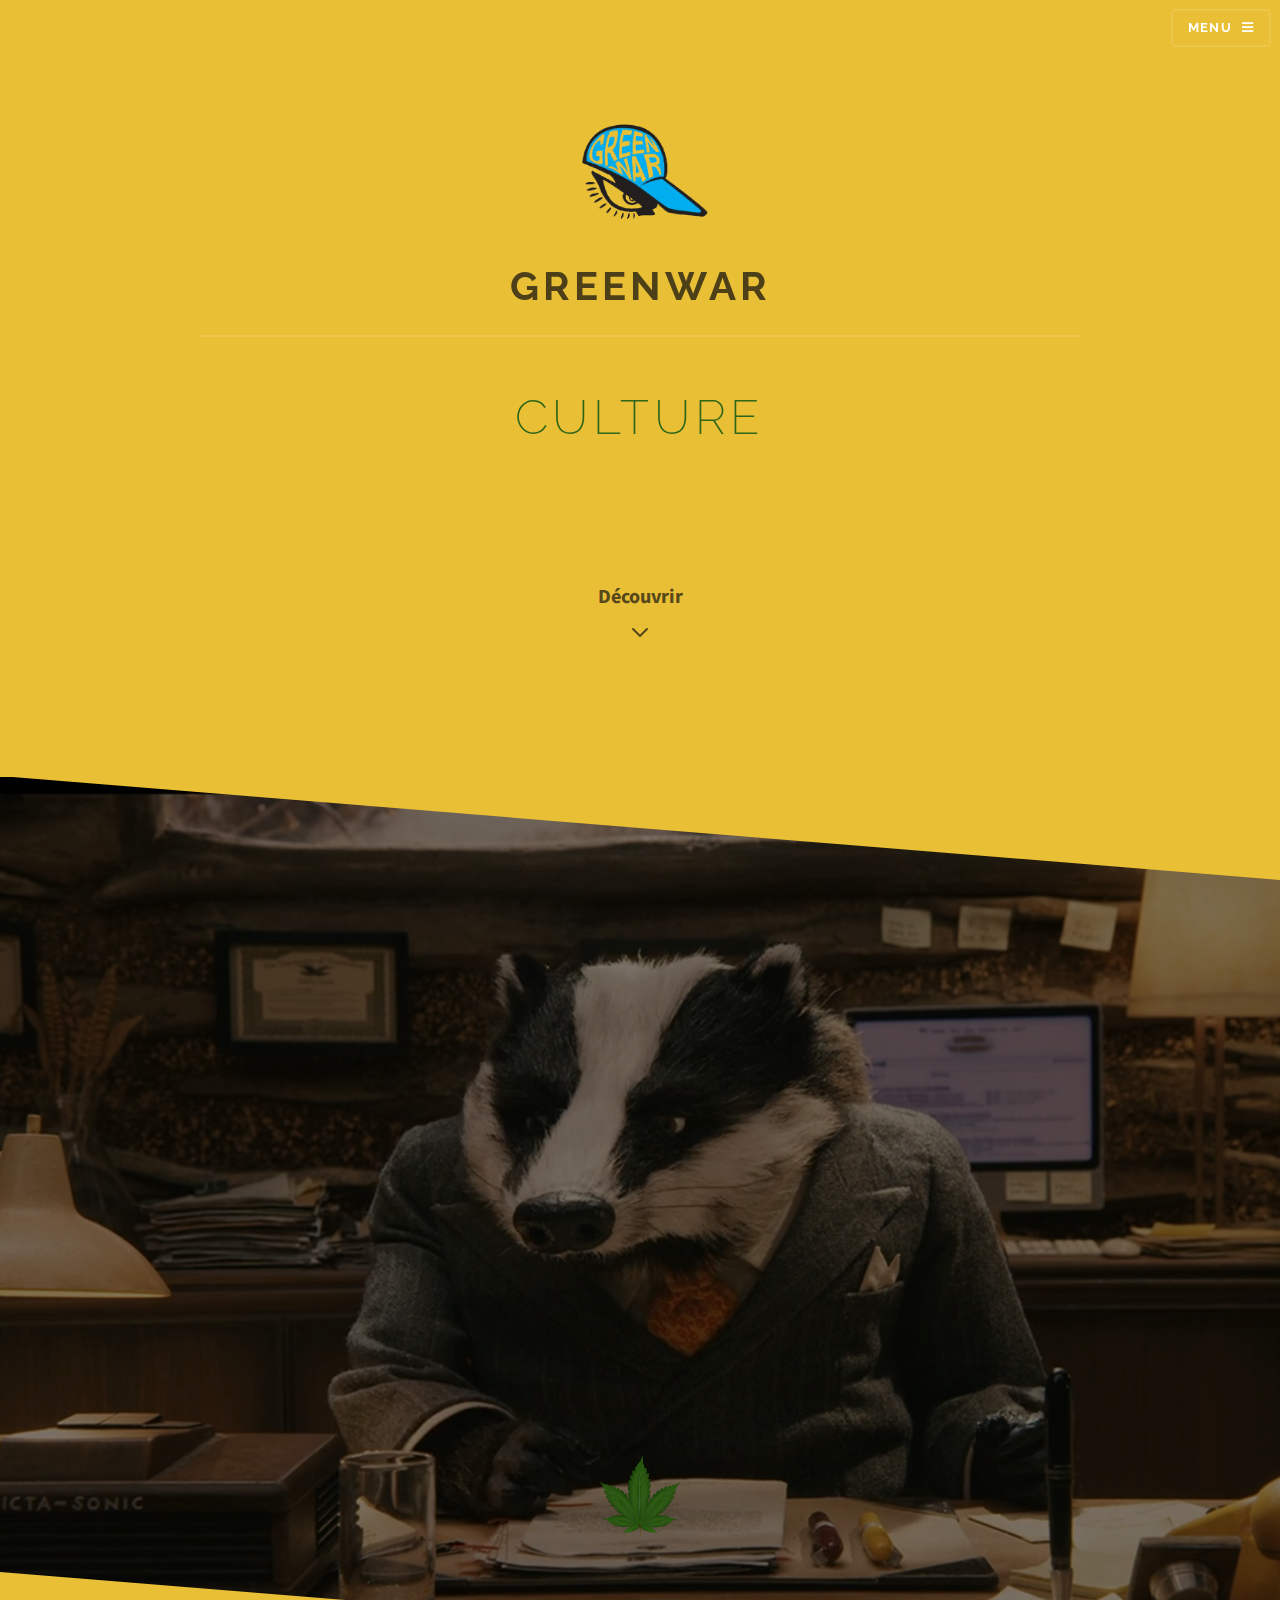
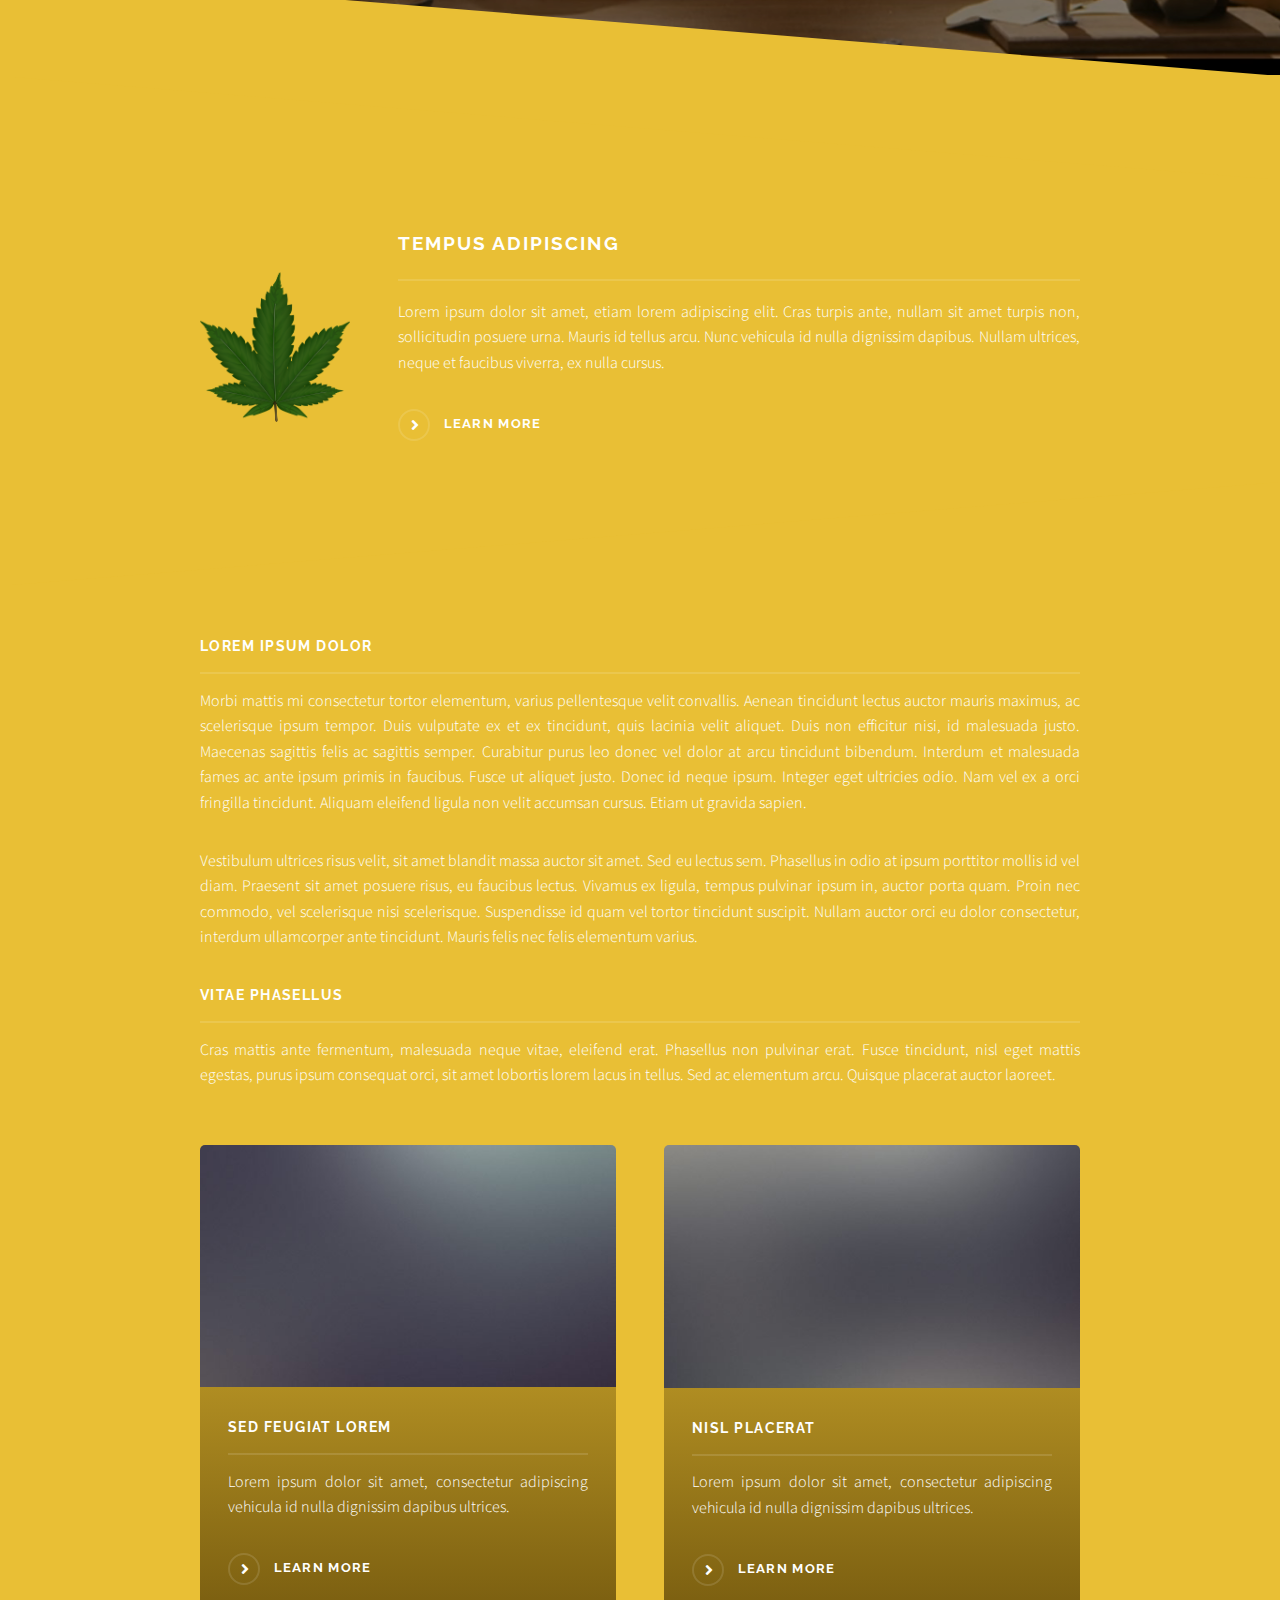
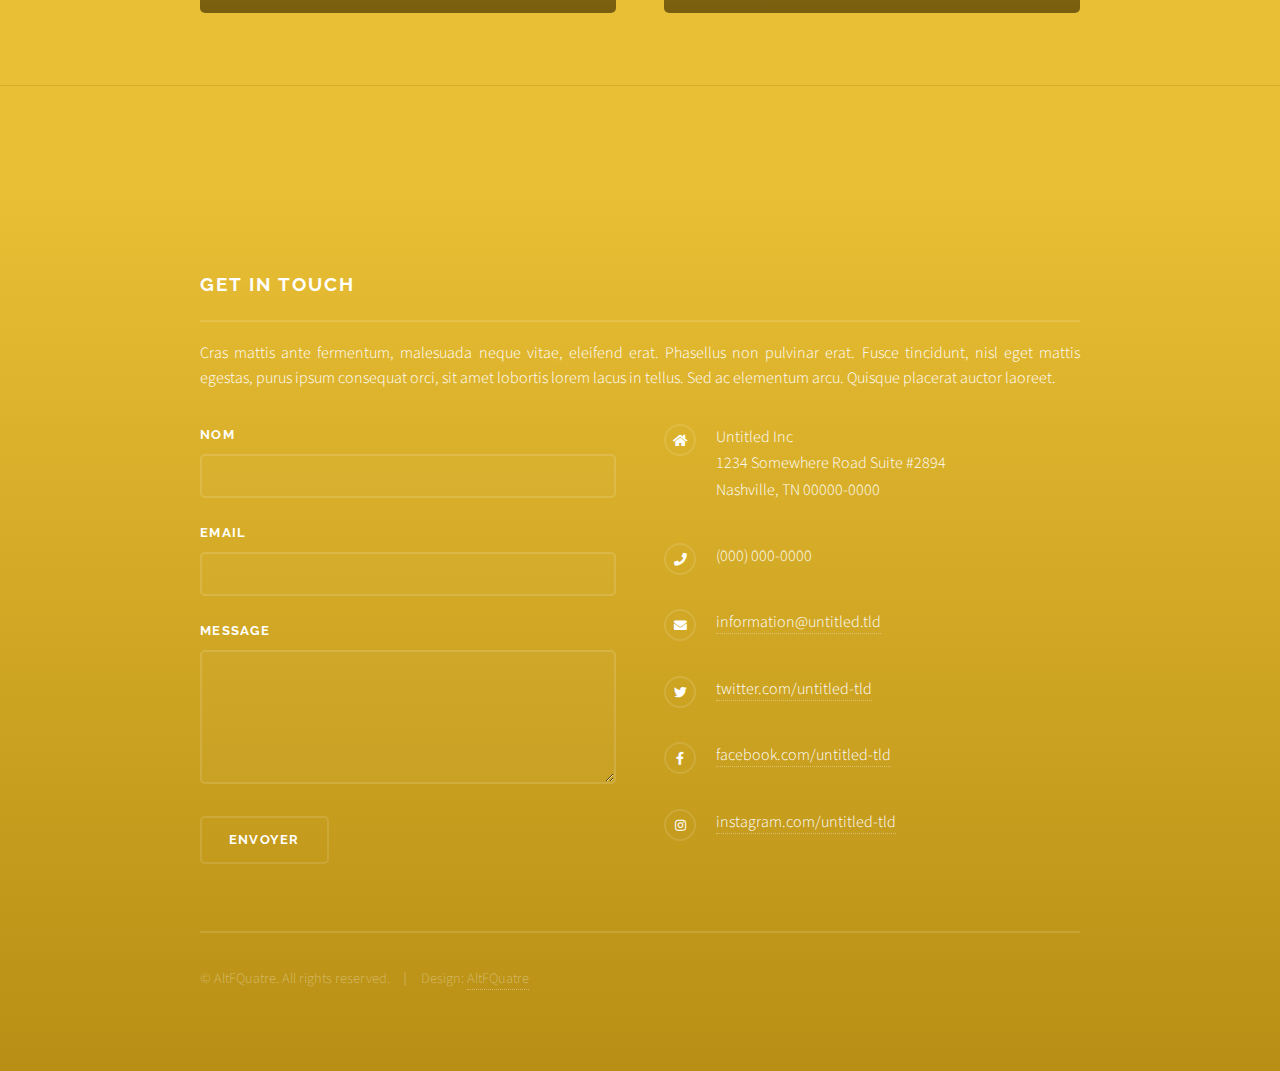
<file: weed.html>
<!DOCTYPE HTML>
<!--
	GREENWAR
-->
<html>
	<head>
		<title>GREENWAR</title>
		<meta charset="utf-8" />
		<meta name="viewport" content="width=device-width, initial-scale=1, user-scalable=no" />
		<link rel="stylesheet" href="assets/css/main.css" />
		<noscript><link rel="stylesheet" href="assets/css/noscript.css" /></noscript>
	</head>
	<body class="is-preload">

		<!-- Page Wrapper -->
			<div id="page-wrapper">

				<!-- Header -->
					<header id="header" class="alt">
						<h1><a href="index.html">GREENWAR</a></h1>
						<nav>
							<a href="#menu" class="menua">Menu</a>
						</nav>
					</header>

				<!-- Menu -->
					<nav id="menu">
						<div class="inner">
							<h2>Menu</h2>
							<ul class="links">
								<li><a href="index.html">Acceuil</a></li>
								<li><a href="sarco.html">Sarco</a></li>
								<li><a href="prostit.html">prostitué</a></li>
								<li><a href="weed.html">Culture</a></li>
							</ul>
							<a href="#" class="close">FERMER</a>
						</div>
					</nav>

				<!-- Banner -->
				<section id="banner">
					<div class="inner">
						<div class="logo">
							<a href="index.html">
							  <img src="images/logo.png" alt="Logo GREENWAR" draggable="false" />
							</a>
						  </div>
						<h2 class="titre">GREENWAR</h2>
						<p class="soustitre">Culture</p>
						<a href="#greenpeace-section" class="btn-discover" title="Découvrir le projet">
							<span>Découvrir</span>
							<svg xmlns="http://www.w3.org/2000/svg" viewBox="0 0 24 24" fill="none" stroke="currentColor">
							  <path stroke-linecap="round" stroke-linejoin="round" stroke-width="2" d="M19 9l-7 7-7-7" />
							</svg>
						  </a>
					</div>
				</section>

				<!-- Wrapper -->
					<section id="wrapper">

						<!-- One -->
						<section id="one" class="wrapper spotlight style1">
							<div id="greenpeace-section" className="pt-20">
							<div class="inner">
								<video autoplay muted loop playsinline class="background-video">
									<source src="images/weed.mp4" type="video/mp4">
									Votre navigateur ne supporte pas la lecture de vidéos.
								</video>
									<img src="images/weed.png" alt="Overlay Image" class="overlay-image" />
							</div>
							</div>
						</section>

						<!-- Two -->
							<section id="two" class="wrapper alt spotlight style2">
								<div class="inner">
                                    <img src="images/weed.png" alt="" class="imagetxt"/>
									<div class="	content">
										<h2 class="major">Tempus adipiscing</h2>
										<div class="justifie">
                                            <p>Lorem ipsum dolor sit amet, etiam lorem adipiscing elit. Cras turpis ante, nullam sit amet turpis non, sollicitudin posuere urna. Mauris id tellus arcu. Nunc vehicula id nulla dignissim dapibus. Nullam ultrices, neque et faucibus viverra, ex nulla cursus.</p> 
                                        </div>
									    <a href="sarco.html" class="special">Learn more</a>
									</div>
								</div>
							</section>

						<!-- Content -->
                        <div class="wrapper">
                            <div class="inner">

                                <h3 class="major">Lorem ipsum dolor</h3>
                                <div class="justifie">
                                <p>Morbi mattis mi consectetur tortor elementum, varius pellentesque velit convallis. Aenean tincidunt lectus auctor mauris maximus, ac scelerisque ipsum tempor. Duis vulputate ex et ex tincidunt, quis lacinia velit aliquet. Duis non efficitur nisi, id malesuada justo. Maecenas sagittis felis ac sagittis semper. Curabitur purus leo donec vel dolor at arcu tincidunt bibendum. Interdum et malesuada fames ac ante ipsum primis in faucibus. Fusce ut aliquet justo. Donec id neque ipsum. Integer eget ultricies odio. Nam vel ex a orci fringilla tincidunt. Aliquam eleifend ligula non velit accumsan cursus. Etiam ut gravida sapien.</p>

                                <p>Vestibulum ultrices risus velit, sit amet blandit massa auctor sit amet. Sed eu lectus sem. Phasellus in odio at ipsum porttitor mollis id vel diam. Praesent sit amet posuere risus, eu faucibus lectus. Vivamus ex ligula, tempus pulvinar ipsum in, auctor porta quam. Proin nec commodo, vel scelerisque nisi scelerisque. Suspendisse id quam vel tortor tincidunt suscipit. Nullam auctor orci eu dolor consectetur, interdum ullamcorper ante tincidunt. Mauris felis nec felis elementum varius.</p>
                                </div>
                                <h3 class="major">Vitae phasellus</h3>
                                <div class="justifie">
                                <p>Cras mattis ante fermentum, malesuada neque vitae, eleifend erat. Phasellus non pulvinar erat. Fusce tincidunt, nisl eget mattis egestas, purus ipsum consequat orci, sit amet lobortis lorem lacus in tellus. Sed ac elementum arcu. Quisque placerat auctor laoreet.</p>
                            </div>
                                <section class="features">
                                    <article>
                                        <a href="#" class="image"><img src="images/pic04.jpg" alt="" /></a>
                                        <h3 class="major">Sed feugiat lorem</h3>
                                        <div class="justifie">
                                        <p>Lorem ipsum dolor sit amet, consectetur adipiscing vehicula id nulla dignissim dapibus ultrices.</p>
                                        </div>
                                        <a href="#" class="special">Learn more</a>
                                    </article>
                                    <article>
                                        <a href="#" class="image"><img src="images/pic05.jpg" alt="" /></a>
                                        <h3 class="major">Nisl placerat</h3>
                                        <div class="justifie">
                                        <p>Lorem ipsum dolor sit amet, consectetur adipiscing vehicula id nulla dignissim dapibus ultrices.</p>
                                        </div>
                                        <a href="#" class="special">Learn more</a>
                                    </article>
                                </section>

                            </div>
                        </div>

					</section>

				<!-- Footer -->
					<section id="footer">
						<div class="inner">
							<h2 class="major">Get in touch</h2>
                            <div class="justifie">
							<p>Cras mattis ante fermentum, malesuada neque vitae, eleifend erat. Phasellus non pulvinar erat. Fusce tincidunt, nisl eget mattis egestas, purus ipsum consequat orci, sit amet lobortis lorem lacus in tellus. Sed ac elementum arcu. Quisque placerat auctor laoreet.</p>
                            </div>
                            <form method="post" action="#">
								<div class="fields">
									<div class="field">
										<label for="name">Nom</label>
										<input type="text" name="name" id="name" />
									</div>
									<div class="field">
										<label for="email">Email</label>
										<input type="email" name="email" id="email" />
									</div>
									<div class="field">
										<label for="message">Message</label>
										<textarea name="message" id="message" rows="4"></textarea>
									</div>
								</div>
								<ul class="actions">
									<li><input type="submit" value="Envoyer" /></li>
								</ul>
							</form>
							<ul class="contact">
								<li class="icon solid fa-home">
									Untitled Inc<br />
									1234 Somewhere Road Suite #2894<br />
									Nashville, TN 00000-0000
								</li>
								<li class="icon solid fa-phone">(000) 000-0000</li>
								<li class="icon solid fa-envelope"><a href="#">information@untitled.tld</a></li>
								<li class="icon brands fa-twitter"><a href="#">twitter.com/untitled-tld</a></li>
								<li class="icon brands fa-facebook-f"><a href="#">facebook.com/untitled-tld</a></li>
								<li class="icon brands fa-instagram"><a href="#">instagram.com/untitled-tld</a></li>
							</ul>
							<ul class="copyright">
								<li>&copy; AltFQuatre. All rights reserved.</li><li>Design: <a href="https://www.altfquatre.com/">AltFQuatre</a></li>
							</ul>
						</div>
					</section>

			</div>

		<!-- Scripts -->
			<script src="assets/js/jquery.min.js"></script>
			<script src="assets/js/jquery.scrollex.min.js"></script>
			<script src="assets/js/browser.min.js"></script>
			<script src="assets/js/breakpoints.min.js"></script>
			<script src="assets/js/util.js"></script>
			<script src="assets/js/main.js"></script>

	</body>
</html>
</file>
<file: assets/css/noscript.css>
/*
	Solid State by HTML5 UP
	html5up.net | @ajlkn
	Free for personal and commercial use under the CCA 3.0 license (html5up.net/license)
*/

/* Banner */

	body.is-preload #banner .logo {
		-moz-transform: none;
		-webkit-transform: none;
		-ms-transform: none;
		transform: none;
		opacity: 1;
	}

	body.is-preload #banner h2 {
		opacity: 1;
		-moz-transform: none;
		-webkit-transform: none;
		-ms-transform: none;
		transform: none;
		-moz-filter: none;
		-webkit-filter: none;
		-ms-filter: none;
		filter: none;
	}

	body.is-preload #banner p {
		opacity: 01;
		-moz-transform: none;
		-webkit-transform: none;
		-ms-transform: none;
		transform: none;
		-moz-filter: none;
		-webkit-filter: none;
		-ms-filter: none;
		filter: none;
	}
</file>
<file: assets/css/main.css>
@import url(fontawesome-all.min.css);
@import url("https://fonts.googleapis.com/css?family=Raleway:200,700|Source+Sans+Pro:300,600,300italic,600italic");

/*
	Solid State by HTML5 UP
	html5up.net | @ajlkn
	Free for personal and commercial use under the CCA 3.0 license (html5up.net/license)
*/

html, body, div, span, applet, object,
iframe, h1, h2, h3, h4, h5, h6, p, blockquote,
pre, a, abbr, acronym, address, big, cite,
code, del, dfn, em, img, ins, kbd, q, s, samp,
small, strike, strong, sub, sup, tt, var, b,
u, i, center, dl, dt, dd, ol, ul, li, fieldset,
form, label, legend, table, caption, tbody,
tfoot, thead, tr, th, td, article, aside,
canvas, details, embed, figure, figcaption,
footer, header, hgroup, menu, nav, output, ruby,
section, summary, time, mark, audio, video {
	margin: 0;
	padding: 0;
	border: 0;
	font-size: 100%;
	font: inherit;
	vertical-align: baseline;}

article, aside, details, figcaption, figure,
footer, header, hgroup, menu, nav, section {
	display: block;}

body {
	line-height: 1;
}

ol, ul {
	list-style: none;
}

blockquote, q {
	quotes: none;
}

	blockquote:before, blockquote:after, q:before, q:after {
		content: '';
		content: none;
	}

table {
	border-collapse: collapse;
	border-spacing: 0;
}

body {
	-webkit-text-size-adjust: none;
}

mark {
	background-color: transparent;
	color: inherit;
}

input::-moz-focus-inner {
	border: 0;
	padding: 0;
}

input, select, textarea {
	-moz-appearance: none;
	-webkit-appearance: none;
	-ms-appearance: none;
	appearance: none;
}

.logo {
	display: flex;
	justify-content: center;
	align-items: center;
	user-select: none;
	text-decoration: none;
	outline: none;
	border: none;
}

.logo a {
	text-decoration: none; /* Retire le soulignement du lien */
	border: none;
	outline: none;
}

.logo img {
	-webkit-user-drag: none;
	user-select: none;
	text-decoration: none;
	outline: none;
	border: none;
	display: block; /* Évite les petits espaces sous l’image */
}	
		.titre {
			display: flex;
			justify-content: center;
			align-items: center;
		}
/* Basic */

	@-ms-viewport {
		width: device-width;
	}

	body {
		-ms-overflow-style: scrollbar;
	}

	@media screen and (max-width: 480px) {

		html, body {
			min-width: 320px;
		}

	}

	html {
		box-sizing: border-box;
	}

	*, *:before, *:after {
		box-sizing: inherit;
	}

	body {
		background-color: #e9bf35;
		background-size: auto,
 cover;
		background-attachment: fixed,
 fixed;
		background-position: center,
 center;
	}

		body.is-preload *, body.is-preload *:before, body.is-preload *:after {
			-moz-animation: none !important;
			-webkit-animation: none !important;
			-ms-animation: none !important;
			animation: none !important;
			-moz-transition: none !important;
			-webkit-transition: none !important;
			-ms-transition: none !important;
			transition: none !important;
		}

/* Type */

	body, input, select, textarea {
		color: #ffffff;
		font-family: "Source Sans Pro", Helvetica, sans-serif;
		font-size: 16.5pt;
		font-weight: 300;
		line-height: 1.65;
	}

		@media screen and (max-width: 1680px) {

			body, input, select, textarea {
				font-size: 13pt;
			}

		}

		@media screen and (max-width: 1280px) {

			body, input, select, textarea {
				font-size: 12pt;
			}

		}

		@media screen and (max-width: 980px) {

			body, input, select, textarea {
				font-size: 12pt;
			}

		}

		@media screen and (max-width: 736px) {

			body, input, select, textarea {
				font-size: 12pt;
			}

		}

		@media screen and (max-width: 480px) {

			body, input, select, textarea {
				font-size: 12pt;
			}

		}

	a {
		-moz-transition: color 0.2s ease-in-out, border-bottom-color 0.2s ease-in-out;
		-webkit-transition: color 0.2s ease-in-out, border-bottom-color 0.2s ease-in-out;
		-ms-transition: color 0.2s ease-in-out, border-bottom-color 0.2s ease-in-out;
		transition: color 0.2s ease-in-out, border-bottom-color 0.2s ease-in-out;
		border-bottom: dotted 1px rgba(255, 255, 255, 0.35);
		color: #ffffff;
		text-decoration: none;
		z-index: 2;
	}
		a.menua{
			color: #ffffff !important;
		}
		a:hover {
			border-bottom-color: transparent;
			color: #4d4018b1 !important;
		}

		a.special:not(.button) {
			text-decoration: none;
			border-bottom: 0;
			display: block;
			font-family: Raleway, Helvetica, sans-serif;
			font-size: 0.8em;
			font-weight: 700;
			letter-spacing: 0.1em;
			margin: 0 0 2em 0;
			text-transform: uppercase;
		}

			a.special:not(.button):before {
				-moz-osx-font-smoothing: grayscale;
				-webkit-font-smoothing: antialiased;
				display: inline-block;
				font-style: normal;
				font-variant: normal;
				text-rendering: auto;
				line-height: 1;
				text-transform: none !important;
				font-family: 'Font Awesome 5 Free';
				font-weight: 900;
			}

			a.special:not(.button):before {
				-moz-transition: background-color 0.2s ease-in-out;
				-webkit-transition: background-color 0.2s ease-in-out;
				-ms-transition: background-color 0.2s ease-in-out;
				transition: background-color 0.2s ease-in-out;
				border-radius: 100%;
				border: solid 2px rgba(255, 255, 255, 0.125);
				content: '\f105';
				display: inline-block;
				font-size: 1.25em;
				height: 2em;
				line-height: 1.75em;
				margin-right: 0.85em;
				text-align: center;
				text-indent: 0.15em;
				vertical-align: middle;
				width: 2em;
			}

			a.special:not(.button):hover:before {
				background-color: rgba(255, 255, 255, 0.025);
			}

			a.special:not(.button):active:before {
				background-color: rgba(255, 255, 255, 0.075);
			}

			/* Cible uniquement le lien "En savoir plus" dans la section #one */
			#one .learn-more {
				display: block;
				position: absolute; /* Permet un positionnement précis */
				bottom: 10%; /* Ajuste la position verticale par rapport au bas */
				left: 50%; /* Centre horizontalement */
				transform: translateX(-50%); /* Centre le lien par rapport à son propre centre */
				font-size: 1em; /* Taille du texte */
				padding: 10px 20px; /* Espacement interne */
				border-radius: 5px; /* Coins arrondis */
				transition: background-color 0.3s ease; /* Effet de transition */
				z-index: 3; /* Place le lien au-dessus des autres éléments */
			}

			
	strong, b {
		color: #ffffff;
		font-weight: 600;
	}

	em, i {
		font-style: italic;
	}

	p {
		margin: 0 0 2em 0;
	}
	.justifie p {
		text-align: justify;
		line-height: 1.6;
	  }

	h1, h2, h3, h4, h5, h6 {
		color: #ffffff;
		font-family: Raleway, Helvetica, sans-serif;
		font-weight: 700;
		letter-spacing: 0.1em;
		margin: 0 0 1em 0;
		text-transform: uppercase;
	}

		h1 a, h2 a, h3 a, h4 a, h5 a, h6 a {
			color: inherit;
			text-decoration: none;
			border-bottom: 0;
		}

		h1 span, h2 span, h3 span, h4 span, h5 span, h6 span {
			font-weight: 200;
		}

		h1.major, h2.major, h3.major, h4.major, h5.major, h6.major {
			padding-bottom: 1em;
			border-bottom: solid 2px rgba(255, 255, 255, 0.125);
		}

	h2 {
		font-size: 1.2em;
	}

	h3 {
		font-size: 0.9em;
	}

	h4 {
		font-size: 0.7em;
	}

	h5 {
		font-size: 0.7em;
	}

	h6 {
		font-size: 0.7em;
	}

	@media screen and (max-width: 736px) {

		h2 {
			font-size: 1em;
		}

		h3 {
			font-size: 0.8em;
		}

	}

	sub {
		font-size: 0.8em;
		position: relative;
		top: 0.5em;
	}

	sup {
		font-size: 0.8em;
		position: relative;
		top: -0.5em;
	}

	blockquote {
		border-left: solid 4px rgba(255, 255, 255, 0.125);
		font-style: italic;
		margin: 0 0 2em 0;
		padding: 0.5em 0 0.5em 2em;
	}

	code {
		background: rgba(255, 255, 255, 0.025);
		border-radius: 5px;
		border: solid 2px rgba(255, 255, 255, 0.125);
		font-family: "Courier New", monospace;
		font-size: 0.9em;
		margin: 0 0.25em;
		padding: 0.25em 0.65em;
	}

	pre {
		-webkit-overflow-scrolling: touch;
		font-family: "Courier New", monospace;
		font-size: 0.9em;
		margin: 0 0 2em 0;
	}

		pre code {
			display: block;
			line-height: 1.75em;
			padding: 1em 1.5em;
			overflow-x: auto;
		}

	hr {
		border: 0;
		border-bottom: solid 2px rgba(255, 255, 255, 0.125);
		margin: 2.5em 0;
	}

		hr.major {
			margin: 4em 0;
		}

	.align-left {
		text-align: left;
	}

	.align-center {
		text-align: center;
	}

	.align-right {
		text-align: right;
	}

/* Row */

	.row {
		display: flex;
		flex-wrap: wrap;
		box-sizing: border-box;
		align-items: stretch;
	}

		.row > * {
			box-sizing: border-box;
		}

		.row.gtr-uniform > * > :last-child {
			margin-bottom: 0;
		}

		.row.aln-left {
			justify-content: flex-start;
		}

		.row.aln-center {
			justify-content: center;
		}

		.row.aln-right {
			justify-content: flex-end;
		}

		.row.aln-top {
			align-items: flex-start;
		}

		.row.aln-middle {
			align-items: center;
		}

		.row.aln-bottom {
			align-items: flex-end;
		}

		.row > .imp {
			order: -1;
		}

		.row > .col-1 {
			width: 8.33333%;
		}

		.row > .off-1 {
			margin-left: 8.33333%;
		}

		.row > .col-2 {
			width: 16.66667%;
		}

		.row > .off-2 {
			margin-left: 16.66667%;
		}

		.row > .col-3 {
			width: 25%;
		}

		.row > .off-3 {
			margin-left: 25%;
		}

		.row > .col-4 {
			width: 33.33333%;
		}

		.row > .off-4 {
			margin-left: 33.33333%;
		}

		.row > .col-5 {
			width: 41.66667%;
		}

		.row > .off-5 {
			margin-left: 41.66667%;
		}

		.row > .col-6 {
			width: 50%;
		}

		.row > .off-6 {
			margin-left: 50%;
		}

		.row > .col-7 {
			width: 58.33333%;
		}

		.row > .off-7 {
			margin-left: 58.33333%;
		}

		.row > .col-8 {
			width: 66.66667%;
		}

		.row > .off-8 {
			margin-left: 66.66667%;
		}

		.row > .col-9 {
			width: 75%;
		}

		.row > .off-9 {
			margin-left: 75%;
		}

		.row > .col-10 {
			width: 83.33333%;
		}

		.row > .off-10 {
			margin-left: 83.33333%;
		}

		.row > .col-11 {
			width: 91.66667%;
		}

		.row > .off-11 {
			margin-left: 91.66667%;
		}

		.row > .col-12 {
			width: 100%;
		}

		.row > .off-12 {
			margin-left: 100%;
		}

		.row.gtr-0 {
			margin-top: 0;
			margin-left: 0em;
		}

			.row.gtr-0 > * {
				padding: 0 0 0 0em;
			}

			.row.gtr-0.gtr-uniform {
				margin-top: 0em;
			}

				.row.gtr-0.gtr-uniform > * {
					padding-top: 0em;
				}

		.row.gtr-25 {
			margin-top: 0;
			margin-left: -0.4375em;
		}

			.row.gtr-25 > * {
				padding: 0 0 0 0.4375em;
			}

			.row.gtr-25.gtr-uniform {
				margin-top: -0.4375em;
			}

				.row.gtr-25.gtr-uniform > * {
					padding-top: 0.4375em;
				}

		.row.gtr-50 {
			margin-top: 0;
			margin-left: -0.875em;
		}

			.row.gtr-50 > * {
				padding: 0 0 0 0.875em;
			}

			.row.gtr-50.gtr-uniform {
				margin-top: -0.875em;
			}

				.row.gtr-50.gtr-uniform > * {
					padding-top: 0.875em;
				}

		.row {
			margin-top: 0;
			margin-left: -1.75em;
		}

			.row > * {
				padding: 0 0 0 1.75em;
			}

			.row.gtr-uniform {
				margin-top: -1.75em;
			}

				.row.gtr-uniform > * {
					padding-top: 1.75em;
				}

		.row.gtr-150 {
			margin-top: 0;
			margin-left: -2.625em;
		}

			.row.gtr-150 > * {
				padding: 0 0 0 2.625em;
			}

			.row.gtr-150.gtr-uniform {
				margin-top: -2.625em;
			}

				.row.gtr-150.gtr-uniform > * {
					padding-top: 2.625em;
				}

		.row.gtr-200 {
			margin-top: 0;
			margin-left: -3.5em;
		}

			.row.gtr-200 > * {
				padding: 0 0 0 3.5em;
			}

			.row.gtr-200.gtr-uniform {
				margin-top: -3.5em;
			}

				.row.gtr-200.gtr-uniform > * {
					padding-top: 3.5em;
				}

		@media screen and (max-width: 1680px) {

			.row {
				display: flex;
				flex-wrap: wrap;
				box-sizing: border-box;
				align-items: stretch;
			}

				.row > * {
					box-sizing: border-box;
				}

				.row.gtr-uniform > * > :last-child {
					margin-bottom: 0;
				}

				.row.aln-left {
					justify-content: flex-start;
				}

				.row.aln-center {
					justify-content: center;
				}

				.row.aln-right {
					justify-content: flex-end;
				}

				.row.aln-top {
					align-items: flex-start;
				}

				.row.aln-middle {
					align-items: center;
				}

				.row.aln-bottom {
					align-items: flex-end;
				}

				.row > .imp-xlarge {
					order: -1;
				}

				.row > .col-1-xlarge {
					width: 8.33333%;
				}

				.row > .off-1-xlarge {
					margin-left: 8.33333%;
				}

				.row > .col-2-xlarge {
					width: 16.66667%;
				}

				.row > .off-2-xlarge {
					margin-left: 16.66667%;
				}

				.row > .col-3-xlarge {
					width: 25%;
				}

				.row > .off-3-xlarge {
					margin-left: 25%;
				}

				.row > .col-4-xlarge {
					width: 33.33333%;
				}

				.row > .off-4-xlarge {
					margin-left: 33.33333%;
				}

				.row > .col-5-xlarge {
					width: 41.66667%;
				}

				.row > .off-5-xlarge {
					margin-left: 41.66667%;
				}

				.row > .col-6-xlarge {
					width: 50%;
				}

				.row > .off-6-xlarge {
					margin-left: 50%;
				}

				.row > .col-7-xlarge {
					width: 58.33333%;
				}

				.row > .off-7-xlarge {
					margin-left: 58.33333%;
				}

				.row > .col-8-xlarge {
					width: 66.66667%;
				}

				.row > .off-8-xlarge {
					margin-left: 66.66667%;
				}

				.row > .col-9-xlarge {
					width: 75%;
				}

				.row > .off-9-xlarge {
					margin-left: 75%;
				}

				.row > .col-10-xlarge {
					width: 83.33333%;
				}

				.row > .off-10-xlarge {
					margin-left: 83.33333%;
				}

				.row > .col-11-xlarge {
					width: 91.66667%;
				}

				.row > .off-11-xlarge {
					margin-left: 91.66667%;
				}

				.row > .col-12-xlarge {
					width: 100%;
				}

				.row > .off-12-xlarge {
					margin-left: 100%;
				}

				.row.gtr-0 {
					margin-top: 0;
					margin-left: 0em;
				}

					.row.gtr-0 > * {
						padding: 0 0 0 0em;
					}

					.row.gtr-0.gtr-uniform {
						margin-top: 0em;
					}

						.row.gtr-0.gtr-uniform > * {
							padding-top: 0em;
						}

				.row.gtr-25 {
					margin-top: 0;
					margin-left: -0.4375em;
				}

					.row.gtr-25 > * {
						padding: 0 0 0 0.4375em;
					}

					.row.gtr-25.gtr-uniform {
						margin-top: -0.4375em;
					}

						.row.gtr-25.gtr-uniform > * {
							padding-top: 0.4375em;
						}

				.row.gtr-50 {
					margin-top: 0;
					margin-left: -0.875em;
				}

					.row.gtr-50 > * {
						padding: 0 0 0 0.875em;
					}

					.row.gtr-50.gtr-uniform {
						margin-top: -0.875em;
					}

						.row.gtr-50.gtr-uniform > * {
							padding-top: 0.875em;
						}

				.row {
					margin-top: 0;
					margin-left: -1.75em;
				}

					.row > * {
						padding: 0 0 0 1.75em;
					}

					.row.gtr-uniform {
						margin-top: -1.75em;
					}

						.row.gtr-uniform > * {
							padding-top: 1.75em;
						}

				.row.gtr-150 {
					margin-top: 0;
					margin-left: -2.625em;
				}

					.row.gtr-150 > * {
						padding: 0 0 0 2.625em;
					}

					.row.gtr-150.gtr-uniform {
						margin-top: -2.625em;
					}

						.row.gtr-150.gtr-uniform > * {
							padding-top: 2.625em;
						}

				.row.gtr-200 {
					margin-top: 0;
					margin-left: -3.5em;
				}

					.row.gtr-200 > * {
						padding: 0 0 0 3.5em;
					}

					.row.gtr-200.gtr-uniform {
						margin-top: -3.5em;
					}

						.row.gtr-200.gtr-uniform > * {
							padding-top: 3.5em;
						}

		}

		@media screen and (max-width: 1280px) {

			.row {
				display: flex;
				flex-wrap: wrap;
				box-sizing: border-box;
				align-items: stretch;
			}

				.row > * {
					box-sizing: border-box;
				}

				.row.gtr-uniform > * > :last-child {
					margin-bottom: 0;
				}

				.row.aln-left {
					justify-content: flex-start;
				}

				.row.aln-center {
					justify-content: center;
				}

				.row.aln-right {
					justify-content: flex-end;
				}

				.row.aln-top {
					align-items: flex-start;
				}

				.row.aln-middle {
					align-items: center;
				}

				.row.aln-bottom {
					align-items: flex-end;
				}

				.row > .imp-large {
					order: -1;
				}

				.row > .col-1-large {
					width: 8.33333%;
				}

				.row > .off-1-large {
					margin-left: 8.33333%;
				}

				.row > .col-2-large {
					width: 16.66667%;
				}

				.row > .off-2-large {
					margin-left: 16.66667%;
				}

				.row > .col-3-large {
					width: 25%;
				}

				.row > .off-3-large {
					margin-left: 25%;
				}

				.row > .col-4-large {
					width: 33.33333%;
				}

				.row > .off-4-large {
					margin-left: 33.33333%;
				}

				.row > .col-5-large {
					width: 41.66667%;
				}

				.row > .off-5-large {
					margin-left: 41.66667%;
				}

				.row > .col-6-large {
					width: 50%;
				}

				.row > .off-6-large {
					margin-left: 50%;
				}

				.row > .col-7-large {
					width: 58.33333%;
				}

				.row > .off-7-large {
					margin-left: 58.33333%;
				}

				.row > .col-8-large {
					width: 66.66667%;
				}

				.row > .off-8-large {
					margin-left: 66.66667%;
				}

				.row > .col-9-large {
					width: 75%;
				}

				.row > .off-9-large {
					margin-left: 75%;
				}

				.row > .col-10-large {
					width: 83.33333%;
				}

				.row > .off-10-large {
					margin-left: 83.33333%;
				}

				.row > .col-11-large {
					width: 91.66667%;
				}

				.row > .off-11-large {
					margin-left: 91.66667%;
				}

				.row > .col-12-large {
					width: 100%;
				}

				.row > .off-12-large {
					margin-left: 100%;
				}

				.row.gtr-0 {
					margin-top: 0;
					margin-left: 0em;
				}

					.row.gtr-0 > * {
						padding: 0 0 0 0em;
					}

					.row.gtr-0.gtr-uniform {
						margin-top: 0em;
					}

						.row.gtr-0.gtr-uniform > * {
							padding-top: 0em;
						}

				.row.gtr-25 {
					margin-top: 0;
					margin-left: -0.4375em;
				}

					.row.gtr-25 > * {
						padding: 0 0 0 0.4375em;
					}

					.row.gtr-25.gtr-uniform {
						margin-top: -0.4375em;
					}

						.row.gtr-25.gtr-uniform > * {
							padding-top: 0.4375em;
						}

				.row.gtr-50 {
					margin-top: 0;
					margin-left: -0.875em;
				}

					.row.gtr-50 > * {
						padding: 0 0 0 0.875em;
					}

					.row.gtr-50.gtr-uniform {
						margin-top: -0.875em;
					}

						.row.gtr-50.gtr-uniform > * {
							padding-top: 0.875em;
						}

				.row {
					margin-top: 0;
					margin-left: -1.75em;
				}

					.row > * {
						padding: 0 0 0 1.75em;
					}

					.row.gtr-uniform {
						margin-top: -1.75em;
					}

						.row.gtr-uniform > * {
							padding-top: 1.75em;
						}

				.row.gtr-150 {
					margin-top: 0;
					margin-left: -2.625em;
				}

					.row.gtr-150 > * {
						padding: 0 0 0 2.625em;
					}

					.row.gtr-150.gtr-uniform {
						margin-top: -2.625em;
					}

						.row.gtr-150.gtr-uniform > * {
							padding-top: 2.625em;
						}

				.row.gtr-200 {
					margin-top: 0;
					margin-left: -3.5em;
				}

					.row.gtr-200 > * {
						padding: 0 0 0 3.5em;
					}

					.row.gtr-200.gtr-uniform {
						margin-top: -3.5em;
					}

						.row.gtr-200.gtr-uniform > * {
							padding-top: 3.5em;
						}

		}

		@media screen and (max-width: 980px) {

			.row {
				display: flex;
				flex-wrap: wrap;
				box-sizing: border-box;
				align-items: stretch;
			}

				.row > * {
					box-sizing: border-box;
				}

				.row.gtr-uniform > * > :last-child {
					margin-bottom: 0;
				}

				.row.aln-left {
					justify-content: flex-start;
				}

				.row.aln-center {
					justify-content: center;
				}

				.row.aln-right {
					justify-content: flex-end;
				}

				.row.aln-top {
					align-items: flex-start;
				}

				.row.aln-middle {
					align-items: center;
				}

				.row.aln-bottom {
					align-items: flex-end;
				}

				.row > .imp-medium {
					order: -1;
				}

				.row > .col-1-medium {
					width: 8.33333%;
				}

				.row > .off-1-medium {
					margin-left: 8.33333%;
				}

				.row > .col-2-medium {
					width: 16.66667%;
				}

				.row > .off-2-medium {
					margin-left: 16.66667%;
				}

				.row > .col-3-medium {
					width: 25%;
				}

				.row > .off-3-medium {
					margin-left: 25%;
				}

				.row > .col-4-medium {
					width: 33.33333%;
				}

				.row > .off-4-medium {
					margin-left: 33.33333%;
				}

				.row > .col-5-medium {
					width: 41.66667%;
				}

				.row > .off-5-medium {
					margin-left: 41.66667%;
				}

				.row > .col-6-medium {
					width: 50%;
				}

				.row > .off-6-medium {
					margin-left: 50%;
				}

				.row > .col-7-medium {
					width: 58.33333%;
				}

				.row > .off-7-medium {
					margin-left: 58.33333%;
				}

				.row > .col-8-medium {
					width: 66.66667%;
				}

				.row > .off-8-medium {
					margin-left: 66.66667%;
				}

				.row > .col-9-medium {
					width: 75%;
				}

				.row > .off-9-medium {
					margin-left: 75%;
				}

				.row > .col-10-medium {
					width: 83.33333%;
				}

				.row > .off-10-medium {
					margin-left: 83.33333%;
				}

				.row > .col-11-medium {
					width: 91.66667%;
				}

				.row > .off-11-medium {
					margin-left: 91.66667%;
				}

				.row > .col-12-medium {
					width: 100%;
				}

				.row > .off-12-medium {
					margin-left: 100%;
				}

				.row.gtr-0 {
					margin-top: 0;
					margin-left: 0em;
				}

					.row.gtr-0 > * {
						padding: 0 0 0 0em;
					}

					.row.gtr-0.gtr-uniform {
						margin-top: 0em;
					}

						.row.gtr-0.gtr-uniform > * {
							padding-top: 0em;
						}

				.row.gtr-25 {
					margin-top: 0;
					margin-left: -0.4375em;
				}

					.row.gtr-25 > * {
						padding: 0 0 0 0.4375em;
					}

					.row.gtr-25.gtr-uniform {
						margin-top: -0.4375em;
					}

						.row.gtr-25.gtr-uniform > * {
							padding-top: 0.4375em;
						}

				.row.gtr-50 {
					margin-top: 0;
					margin-left: -0.875em;
				}

					.row.gtr-50 > * {
						padding: 0 0 0 0.875em;
					}

					.row.gtr-50.gtr-uniform {
						margin-top: -0.875em;
					}

						.row.gtr-50.gtr-uniform > * {
							padding-top: 0.875em;
						}

				.row {
					margin-top: 0;
					margin-left: -1.75em;
				}

					.row > * {
						padding: 0 0 0 1.75em;
					}

					.row.gtr-uniform {
						margin-top: -1.75em;
					}

						.row.gtr-uniform > * {
							padding-top: 1.75em;
						}

				.row.gtr-150 {
					margin-top: 0;
					margin-left: -2.625em;
				}

					.row.gtr-150 > * {
						padding: 0 0 0 2.625em;
					}

					.row.gtr-150.gtr-uniform {
						margin-top: -2.625em;
					}

						.row.gtr-150.gtr-uniform > * {
							padding-top: 2.625em;
						}

				.row.gtr-200 {
					margin-top: 0;
					margin-left: -3.5em;
				}

					.row.gtr-200 > * {
						padding: 0 0 0 3.5em;
					}

					.row.gtr-200.gtr-uniform {
						margin-top: -3.5em;
					}

						.row.gtr-200.gtr-uniform > * {
							padding-top: 3.5em;
						}

		}

		@media screen and (max-width: 736px) {

			.row {
				display: flex;
				flex-wrap: wrap;
				box-sizing: border-box;
				align-items: stretch;
			}

				.row > * {
					box-sizing: border-box;
				}

				.row.gtr-uniform > * > :last-child {
					margin-bottom: 0;
				}

				.row.aln-left {
					justify-content: flex-start;
				}

				.row.aln-center {
					justify-content: center;
				}

				.row.aln-right {
					justify-content: flex-end;
				}

				.row.aln-top {
					align-items: flex-start;
				}

				.row.aln-middle {
					align-items: center;
				}

				.row.aln-bottom {
					align-items: flex-end;
				}

				.row > .imp-small {
					order: -1;
				}

				.row > .col-1-small {
					width: 8.33333%;
				}

				.row > .off-1-small {
					margin-left: 8.33333%;
				}

				.row > .col-2-small {
					width: 16.66667%;
				}

				.row > .off-2-small {
					margin-left: 16.66667%;
				}

				.row > .col-3-small {
					width: 25%;
				}

				.row > .off-3-small {
					margin-left: 25%;
				}

				.row > .col-4-small {
					width: 33.33333%;
				}

				.row > .off-4-small {
					margin-left: 33.33333%;
				}

				.row > .col-5-small {
					width: 41.66667%;
				}

				.row > .off-5-small {
					margin-left: 41.66667%;
				}

				.row > .col-6-small {
					width: 50%;
				}

				.row > .off-6-small {
					margin-left: 50%;
				}

				.row > .col-7-small {
					width: 58.33333%;
				}

				.row > .off-7-small {
					margin-left: 58.33333%;
				}

				.row > .col-8-small {
					width: 66.66667%;
				}

				.row > .off-8-small {
					margin-left: 66.66667%;
				}

				.row > .col-9-small {
					width: 75%;
				}

				.row > .off-9-small {
					margin-left: 75%;
				}

				.row > .col-10-small {
					width: 83.33333%;
				}

				.row > .off-10-small {
					margin-left: 83.33333%;
				}

				.row > .col-11-small {
					width: 91.66667%;
				}

				.row > .off-11-small {
					margin-left: 91.66667%;
				}

				.row > .col-12-small {
					width: 100%;
				}

				.row > .off-12-small {
					margin-left: 100%;
				}

				.row.gtr-0 {
					margin-top: 0;
					margin-left: 0em;
				}

					.row.gtr-0 > * {
						padding: 0 0 0 0em;
					}

					.row.gtr-0.gtr-uniform {
						margin-top: 0em;
					}

						.row.gtr-0.gtr-uniform > * {
							padding-top: 0em;
						}

				.row.gtr-25 {
					margin-top: 0;
					margin-left: -0.3125em;
				}

					.row.gtr-25 > * {
						padding: 0 0 0 0.3125em;
					}

					.row.gtr-25.gtr-uniform {
						margin-top: -0.3125em;
					}

						.row.gtr-25.gtr-uniform > * {
							padding-top: 0.3125em;
						}

				.row.gtr-50 {
					margin-top: 0;
					margin-left: -0.625em;
				}

					.row.gtr-50 > * {
						padding: 0 0 0 0.625em;
					}

					.row.gtr-50.gtr-uniform {
						margin-top: -0.625em;
					}

						.row.gtr-50.gtr-uniform > * {
							padding-top: 0.625em;
						}

				.row {
					margin-top: 0;
					margin-left: -1.25em;
				}

					.row > * {
						padding: 0 0 0 1.25em;
					}

					.row.gtr-uniform {
						margin-top: -1.25em;
					}

						.row.gtr-uniform > * {
							padding-top: 1.25em;
						}

				.row.gtr-150 {
					margin-top: 0;
					margin-left: -1.875em;
				}

					.row.gtr-150 > * {
						padding: 0 0 0 1.875em;
					}

					.row.gtr-150.gtr-uniform {
						margin-top: -1.875em;
					}

						.row.gtr-150.gtr-uniform > * {
							padding-top: 1.875em;
						}

				.row.gtr-200 {
					margin-top: 0;
					margin-left: -2.5em;
				}

					.row.gtr-200 > * {
						padding: 0 0 0 2.5em;
					}

					.row.gtr-200.gtr-uniform {
						margin-top: -2.5em;
					}

						.row.gtr-200.gtr-uniform > * {
							padding-top: 2.5em;
						}

		}

		@media screen and (max-width: 480px) {

			.row {
				display: flex;
				flex-wrap: wrap;
				box-sizing: border-box;
				align-items: stretch;
			}

				.row > * {
					box-sizing: border-box;
				}

				.row.gtr-uniform > * > :last-child {
					margin-bottom: 0;
				}

				.row.aln-left {
					justify-content: flex-start;
				}

				.row.aln-center {
					justify-content: center;
				}

				.row.aln-right {
					justify-content: flex-end;
				}

				.row.aln-top {
					align-items: flex-start;
				}

				.row.aln-middle {
					align-items: center;
				}

				.row.aln-bottom {
					align-items: flex-end;
				}

				.row > .imp-xsmall {
					order: -1;
				}

				.row > .col-1-xsmall {
					width: 8.33333%;
				}

				.row > .off-1-xsmall {
					margin-left: 8.33333%;
				}

				.row > .col-2-xsmall {
					width: 16.66667%;
				}

				.row > .off-2-xsmall {
					margin-left: 16.66667%;
				}

				.row > .col-3-xsmall {
					width: 25%;
				}

				.row > .off-3-xsmall {
					margin-left: 25%;
				}

				.row > .col-4-xsmall {
					width: 33.33333%;
				}

				.row > .off-4-xsmall {
					margin-left: 33.33333%;
				}

				.row > .col-5-xsmall {
					width: 41.66667%;
				}

				.row > .off-5-xsmall {
					margin-left: 41.66667%;
				}

				.row > .col-6-xsmall {
					width: 50%;
				}

				.row > .off-6-xsmall {
					margin-left: 50%;
				}

				.row > .col-7-xsmall {
					width: 58.33333%;
				}

				.row > .off-7-xsmall {
					margin-left: 58.33333%;
				}

				.row > .col-8-xsmall {
					width: 66.66667%;
				}

				.row > .off-8-xsmall {
					margin-left: 66.66667%;
				}

				.row > .col-9-xsmall {
					width: 75%;
				}

				.row > .off-9-xsmall {
					margin-left: 75%;
				}

				.row > .col-10-xsmall {
					width: 83.33333%;
				}

				.row > .off-10-xsmall {
					margin-left: 83.33333%;
				}

				.row > .col-11-xsmall {
					width: 91.66667%;
				}

				.row > .off-11-xsmall {
					margin-left: 91.66667%;
				}

				.row > .col-12-xsmall {
					width: 100%;
				}

				.row > .off-12-xsmall {
					margin-left: 100%;
				}

				.row.gtr-0 {
					margin-top: 0;
					margin-left: 0em;
				}

					.row.gtr-0 > * {
						padding: 0 0 0 0em;
					}

					.row.gtr-0.gtr-uniform {
						margin-top: 0em;
					}

						.row.gtr-0.gtr-uniform > * {
							padding-top: 0em;
						}

				.row.gtr-25 {
					margin-top: 0;
					margin-left: -0.3125em;
				}

					.row.gtr-25 > * {
						padding: 0 0 0 0.3125em;
					}

					.row.gtr-25.gtr-uniform {
						margin-top: -0.3125em;
					}

						.row.gtr-25.gtr-uniform > * {
							padding-top: 0.3125em;
						}

				.row.gtr-50 {
					margin-top: 0;
					margin-left: -0.625em;
				}

					.row.gtr-50 > * {
						padding: 0 0 0 0.625em;
					}

					.row.gtr-50.gtr-uniform {
						margin-top: -0.625em;
					}

						.row.gtr-50.gtr-uniform > * {
							padding-top: 0.625em;
						}

				.row {
					margin-top: 0;
					margin-left: -1.25em;
				}

					.row > * {
						padding: 0 0 0 1.25em;
					}

					.row.gtr-uniform {
						margin-top: -1.25em;
					}

						.row.gtr-uniform > * {
							padding-top: 1.25em;
						}

				.row.gtr-150 {
					margin-top: 0;
					margin-left: -1.875em;
				}

					.row.gtr-150 > * {
						padding: 0 0 0 1.875em;
					}

					.row.gtr-150.gtr-uniform {
						margin-top: -1.875em;
					}

						.row.gtr-150.gtr-uniform > * {
							padding-top: 1.875em;
						}

				.row.gtr-200 {
					margin-top: 0;
					margin-left: -2.5em;
				}

					.row.gtr-200 > * {
						padding: 0 0 0 2.5em;
					}

					.row.gtr-200.gtr-uniform {
						margin-top: -2.5em;
					}

						.row.gtr-200.gtr-uniform > * {
							padding-top: 2.5em;
						}

		}

		@media screen and (max-width: 360px) {

			.row {
				display: flex;
				flex-wrap: wrap;
				box-sizing: border-box;
				align-items: stretch;
			}

				.row > * {
					box-sizing: border-box;
				}

				.row.gtr-uniform > * > :last-child {
					margin-bottom: 0;
				}

				.row.aln-left {
					justify-content: flex-start;
				}

				.row.aln-center {
					justify-content: center;
				}

				.row.aln-right {
					justify-content: flex-end;
				}

				.row.aln-top {
					align-items: flex-start;
				}

				.row.aln-middle {
					align-items: center;
				}

				.row.aln-bottom {
					align-items: flex-end;
				}

				.row > .imp-xxsmall {
					order: -1;
				}

				.row > .col-1-xxsmall {
					width: 8.33333%;
				}

				.row > .off-1-xxsmall {
					margin-left: 8.33333%;
				}

				.row > .col-2-xxsmall {
					width: 16.66667%;
				}

				.row > .off-2-xxsmall {
					margin-left: 16.66667%;
				}

				.row > .col-3-xxsmall {
					width: 25%;
				}

				.row > .off-3-xxsmall {
					margin-left: 25%;
				}

				.row > .col-4-xxsmall {
					width: 33.33333%;
				}

				.row > .off-4-xxsmall {
					margin-left: 33.33333%;
				}

				.row > .col-5-xxsmall {
					width: 41.66667%;
				}

				.row > .off-5-xxsmall {
					margin-left: 41.66667%;
				}

				.row > .col-6-xxsmall {
					width: 50%;
				}

				.row > .off-6-xxsmall {
					margin-left: 50%;
				}

				.row > .col-7-xxsmall {
					width: 58.33333%;
				}

				.row > .off-7-xxsmall {
					margin-left: 58.33333%;
				}

				.row > .col-8-xxsmall {
					width: 66.66667%;
				}

				.row > .off-8-xxsmall {
					margin-left: 66.66667%;
				}

				.row > .col-9-xxsmall {
					width: 75%;
				}

				.row > .off-9-xxsmall {
					margin-left: 75%;
				}

				.row > .col-10-xxsmall {
					width: 83.33333%;
				}

				.row > .off-10-xxsmall {
					margin-left: 83.33333%;
				}

				.row > .col-11-xxsmall {
					width: 91.66667%;
				}

				.row > .off-11-xxsmall {
					margin-left: 91.66667%;
				}

				.row > .col-12-xxsmall {
					width: 100%;
				}

				.row > .off-12-xxsmall {
					margin-left: 100%;
				}

				.row.gtr-0 {
					margin-top: 0;
					margin-left: 0em;
				}

					.row.gtr-0 > * {
						padding: 0 0 0 0em;
					}

					.row.gtr-0.gtr-uniform {
						margin-top: 0em;
					}

						.row.gtr-0.gtr-uniform > * {
							padding-top: 0em;
						}

				.row.gtr-25 {
					margin-top: 0;
					margin-left: -0.3125em;
				}

					.row.gtr-25 > * {
						padding: 0 0 0 0.3125em;
					}

					.row.gtr-25.gtr-uniform {
						margin-top: -0.3125em;
					}

						.row.gtr-25.gtr-uniform > * {
							padding-top: 0.3125em;
						}

				.row.gtr-50 {
					margin-top: 0;
					margin-left: -0.625em;
				}

					.row.gtr-50 > * {
						padding: 0 0 0 0.625em;
					}

					.row.gtr-50.gtr-uniform {
						margin-top: -0.625em;
					}

						.row.gtr-50.gtr-uniform > * {
							padding-top: 0.625em;
						}

				.row {
					margin-top: 0;
					margin-left: -1.25em;
				}

					.row > * {
						padding: 0 0 0 1.25em;
					}

					.row.gtr-uniform {
						margin-top: -1.25em;
					}

						.row.gtr-uniform > * {
							padding-top: 1.25em;
						}

				.row.gtr-150 {
					margin-top: 0;
					margin-left: -1.875em;
				}

					.row.gtr-150 > * {
						padding: 0 0 0 1.875em;
					}

					.row.gtr-150.gtr-uniform {
						margin-top: -1.875em;
					}

						.row.gtr-150.gtr-uniform > * {
							padding-top: 1.875em;
						}

				.row.gtr-200 {
					margin-top: 0;
					margin-left: -2.5em;
				}

					.row.gtr-200 > * {
						padding: 0 0 0 2.5em;
					}

					.row.gtr-200.gtr-uniform {
						margin-top: -2.5em;
					}

						.row.gtr-200.gtr-uniform > * {
							padding-top: 2.5em;
						}

		}

/* Section/Article */

	section.special, article.special {
		text-align: center;
	}

/* Form */

	form {
		margin: 0 0 2em 0;
	}

		form > :last-child {
			margin-bottom: 0;
		}

		form > .fields {
			display: -moz-flex;
			display: -webkit-flex;
			display: -ms-flex;
			display: flex;
			-moz-flex-wrap: wrap;
			-webkit-flex-wrap: wrap;
			-ms-flex-wrap: wrap;
			flex-wrap: wrap;
			width: calc(100% + 3em);
			margin: -1.5em 0 2em -1.5em;
		}

			form > .fields > .field {
				-moz-flex-grow: 0;
				-webkit-flex-grow: 0;
				-ms-flex-grow: 0;
				flex-grow: 0;
				-moz-flex-shrink: 0;
				-webkit-flex-shrink: 0;
				-ms-flex-shrink: 0;
				flex-shrink: 0;
				padding: 1.5em 0 0 1.5em;
				width: calc(100% - 1.5em);
			}

				form > .fields > .field.half {
					width: calc(50% - 0.75em);
				}

				form > .fields > .field.third {
					width: calc(100%/3 - 0.5em);
				}

				form > .fields > .field.quarter {
					width: calc(25% - 0.375em);
				}

		@media screen and (max-width: 480px) {

			form > .fields {
				width: calc(100% + 3em);
				margin: -1.5em 0 2em -1.5em;
			}

				form > .fields > .field {
					padding: 1.5em 0 0 1.5em;
					width: calc(100% - 1.5em);
				}

					form > .fields > .field.half {
						width: calc(100% - 1.5em);
					}

					form > .fields > .field.third {
						width: calc(100% - 1.5em);
					}

					form > .fields > .field.quarter {
						width: calc(100% - 1.5em);
					}

		}

	label {
		color: #ffffff;
		display: block;
		font-family: Raleway, Helvetica, sans-serif;
		font-size: 0.8em;
		font-weight: 700;
		letter-spacing: 0.1em;
		margin: 0 0 0.7em 0;
		text-transform: uppercase;
	}

	input[type="text"],
	input[type="password"],
	input[type="email"],
	input[type="tel"],
	select,
	textarea {
		-moz-appearance: none;
		-webkit-appearance: none;
		-ms-appearance: none;
		appearance: none;
		background: rgba(255, 255, 255, 0.025);
		border-radius: 5px;
		border: none;
		border: solid 2px rgba(255, 255, 255, 0.125);
		color: inherit;
		display: block;
		outline: 0;
		padding: 0 1em;
		text-decoration: none;
		width: 100%;
	}

		input[type="text"]:invalid,
		input[type="password"]:invalid,
		input[type="email"]:invalid,
		input[type="tel"]:invalid,
		select:invalid,
		textarea:invalid {
			box-shadow: none;
		}

		input[type="text"]:focus,
		input[type="password"]:focus,
		input[type="email"]:focus,
		input[type="tel"]:focus,
		select:focus,
		textarea:focus {
			border-color: #338433;
		}

	select {
		background-image: url("data:image/svg+xml;charset=utf8,%3Csvg xmlns='http://www.w3.org/2000/svg' width='40' height='40' preserveAspectRatio='none' viewBox='0 0 40 40'%3E%3Cpath d='M9.4,12.3l10.4,10.4l10.4-10.4c0.2-0.2,0.5-0.4,0.9-0.4c0.3,0,0.6,0.1,0.9,0.4l3.3,3.3c0.2,0.2,0.4,0.5,0.4,0.9 c0,0.4-0.1,0.6-0.4,0.9L20.7,31.9c-0.2,0.2-0.5,0.4-0.9,0.4c-0.3,0-0.6-0.1-0.9-0.4L4.3,17.3c-0.2-0.2-0.4-0.5-0.4-0.9 c0-0.4,0.1-0.6,0.4-0.9l3.3-3.3c0.2-0.2,0.5-0.4,0.9-0.4S9.1,12.1,9.4,12.3z' fill='rgba(255, 255, 255, 0.125)' /%3E%3C/svg%3E");
		background-size: 1.25rem;
		background-repeat: no-repeat;
		background-position: calc(100% - 1rem) center;
		height: 2.75em;
		padding-right: 2.75em;
		text-overflow: ellipsis;
	}

		select option {
			color: #ffffff;
			background: #2e3141;
		}

		select:focus::-ms-value {
			background-color: transparent;
		}

		select::-ms-expand {
			display: none;
		}

	input[type="text"],
	input[type="password"],
	input[type="email"],
	select {
		height: 2.75em;
	}

	textarea {
		padding: 0.75em 1em;
	}

	input[type="checkbox"],
	input[type="radio"] {
		-moz-appearance: none;
		-webkit-appearance: none;
		-ms-appearance: none;
		appearance: none;
		display: block;
		float: left;
		margin-right: -2em;
		opacity: 0;
		width: 1em;
		z-index: -1;
	}

		input[type="checkbox"] + label,
		input[type="radio"] + label {
			text-decoration: none;
			color: #ffffff;
			cursor: pointer;
			display: inline-block;
			font-size: 1em;
			font-family: "Source Sans Pro", Helvetica, sans-serif;
			text-transform: none;
			letter-spacing: 0;
			font-weight: 300;
			padding-left: 2.4em;
			padding-right: 0.75em;
			position: relative;
		}

			input[type="checkbox"] + label:before,
			input[type="radio"] + label:before {
				-moz-osx-font-smoothing: grayscale;
				-webkit-font-smoothing: antialiased;
				display: inline-block;
				font-style: normal;
				font-variant: normal;
				text-rendering: auto;
				line-height: 1;
				text-transform: none !important;
				font-family: 'Font Awesome 5 Free';
				font-weight: 900;
			}

			input[type="checkbox"] + label:before,
			input[type="radio"] + label:before {
				background: rgba(255, 255, 255, 0.025);
				border-radius: 5px;
				border: solid 2px rgba(255, 255, 255, 0.125);
				content: '';
				display: inline-block;
				font-size: 0.8em;
				height: 2.0625em;
				left: 0;
				line-height: 2.0625em;
				position: absolute;
				text-align: center;
				top: 0;
				width: 2.0625em;
			}

		input[type="checkbox"]:checked + label:before,
		input[type="radio"]:checked + label:before {
			background: #ffffff;
			border-color: #ffffff;
			content: '\f00c';
			color: #2e3141;
		}

		input[type="checkbox"]:focus + label:before,
		input[type="radio"]:focus + label:before {
			border-color: #4c5c96;
		}

	input[type="checkbox"] + label:before {
		border-radius: 5px;
	}

	input[type="radio"] + label:before {
		border-radius: 100%;
	}

	::-webkit-input-placeholder {
		color: rgba(255, 255, 255, 0.35) !important;
		opacity: 1.0;
	}

	:-moz-placeholder {
		color: rgba(255, 255, 255, 0.35) !important;
		opacity: 1.0;
	}

	::-moz-placeholder {
		color: rgba(255, 255, 255, 0.35) !important;
		opacity: 1.0;
	}

	:-ms-input-placeholder {
		color: rgba(255, 255, 255, 0.35) !important;
		opacity: 1.0;
	}

/* Box */

	.box {
		border-radius: 5px;
		border: solid 2px rgba(255, 255, 255, 0.125);
		margin-bottom: 2em;
		padding: 1.5em;
	}

		.box > :last-child,
		.box > :last-child > :last-child,
		.box > :last-child > :last-child > :last-child {
			margin-bottom: 0;
		}

		.box.alt {
			border: 0;
			border-radius: 0;
			padding: 0;
		}

/* Icon */

	.icon {
		text-decoration: none;
		border-bottom: none;
		position: relative;
	}

		.icon:before {
			-moz-osx-font-smoothing: grayscale;
			-webkit-font-smoothing: antialiased;
			display: inline-block;
			font-style: normal;
			font-variant: normal;
			text-rendering: auto;
			line-height: 1;
			text-transform: none !important;
			font-family: 'Font Awesome 5 Free';
			font-weight: 400;
		}

		.icon > .label {
			display: none;
		}

		.icon:before {
			line-height: inherit;
		}

		.icon.solid:before {
			font-weight: 900;
		}

		.icon.brands:before {
			font-family: 'Font Awesome 5 Brands';
		}

/* Image */

	.image {
		border-radius: 5px;
		border: 0;
		display: inline-block;
		position: relative;
	}

		.image img {
			border-radius: 5px;
			display: block;
		}

		.image.left, .image.right {
			max-width: 40%;
		}

			.image.left img, .image.right img {
				width: 100%;
			}

		.image.left {
			float: left;
			padding: 0 1.5em 1em 0;
			top: 0.25em;
		}

		.image.right {
			float: right;
			padding: 0 0 1em 1.5em;
			top: 0.25em;
		}

		.image.fit {
			display: block;
			margin: 0 0 2em 0;
			width: 100%;
		}

			.image.fit img {
				width: 100%;
			}

		.image.main {
			display: block;
			margin: 0 0 3em 0;
			width: 100%;
		}

			.image.main img {
				width: 100%;
			}

/* List */

	ol {
		list-style: decimal;
		margin: 0 0 2em 0;
		padding-left: 1.25em;
	}

		ol li {
			padding-left: 0.25em;
		}

	ul {
		list-style: disc;
		margin: 0 0 2em 0;
		padding-left: 1em;
	}

		ul li {
			padding-left: 0.5em;
		}

		ul.alt {
			list-style: none;
			padding-left: 0;
		}

			ul.alt li {
				border-top: solid 1px rgba(255, 255, 255, 0.125);
				padding: 0.5em 0;
			}

				ul.alt li:first-child {
					border-top: 0;
					padding-top: 0;
				}

	dl {
		margin: 0 0 2em 0;
	}

		dl dt {
			display: block;
			font-weight: 600;
			margin: 0 0 1em 0;
		}

		dl dd {
			margin-left: 2em;
		}

/* Actions */

	ul.actions {
		display: -moz-flex;
		display: -webkit-flex;
		display: -ms-flex;
		display: flex;
		cursor: default;
		list-style: none;
		margin-left: -1em;
		padding-left: 0;
	}

		ul.actions li {
			padding: 0 0 0 1em;
			vertical-align: middle;
		}

		ul.actions.special {
			-moz-justify-content: center;
			-webkit-justify-content: center;
			-ms-justify-content: center;
			justify-content: center;
			width: 100%;
			margin-left: 0;
		}

			ul.actions.special li:first-child {
				padding-left: 0;
			}

		ul.actions.stacked {
			-moz-flex-direction: column;
			-webkit-flex-direction: column;
			-ms-flex-direction: column;
			flex-direction: column;
			margin-left: 0;
		}

			ul.actions.stacked li {
				padding: 1.3em 0 0 0;
			}

				ul.actions.stacked li:first-child {
					padding-top: 0;
				}

		ul.actions.fit {
			width: calc(100% + 1em);
		}

			ul.actions.fit li {
				-moz-flex-grow: 1;
				-webkit-flex-grow: 1;
				-ms-flex-grow: 1;
				flex-grow: 1;
				-moz-flex-shrink: 1;
				-webkit-flex-shrink: 1;
				-ms-flex-shrink: 1;
				flex-shrink: 1;
				width: 100%;
			}

				ul.actions.fit li > * {
					width: 100%;
				}

			ul.actions.fit.stacked {
				width: 100%;
			}

		@media screen and (max-width: 480px) {

			ul.actions:not(.fixed) {
				-moz-flex-direction: column;
				-webkit-flex-direction: column;
				-ms-flex-direction: column;
				flex-direction: column;
				margin-left: 0;
				width: 100% !important;
			}

				ul.actions:not(.fixed) li {
					-moz-flex-grow: 1;
					-webkit-flex-grow: 1;
					-ms-flex-grow: 1;
					flex-grow: 1;
					-moz-flex-shrink: 1;
					-webkit-flex-shrink: 1;
					-ms-flex-shrink: 1;
					flex-shrink: 1;
					padding: 1em 0 0 0;
					text-align: center;
					width: 100%;
				}

					ul.actions:not(.fixed) li > * {
						width: 100%;
					}

					ul.actions:not(.fixed) li:first-child {
						padding-top: 0;
					}

					ul.actions:not(.fixed) li input[type="submit"],
					ul.actions:not(.fixed) li input[type="reset"],
					ul.actions:not(.fixed) li input[type="button"],
					ul.actions:not(.fixed) li button,
					ul.actions:not(.fixed) li .button {
						width: 100%;
					}

						ul.actions:not(.fixed) li input[type="submit"].icon:before,
						ul.actions:not(.fixed) li input[type="reset"].icon:before,
						ul.actions:not(.fixed) li input[type="button"].icon:before,
						ul.actions:not(.fixed) li button.icon:before,
						ul.actions:not(.fixed) li .button.icon:before {
							margin-left: -0.5rem;
						}

		}

/* Icons */

	ul.icons {
		cursor: default;
		list-style: none;
		padding-left: 0;
	}

		ul.icons li {
			display: inline-block;
			padding: 0 1em 0 0;
		}

			ul.icons li:last-child {
				padding-right: 0;
			}

			ul.icons li .icon:before {
				font-size: 1.25em;
			}

/* Contact */

	ul.contact {
		list-style: none;
		padding: 0;
	}

		ul.contact li {
			text-decoration: none;
			margin: 2.5em 0 0 0;
			padding: 0 0 0 3.25em;
			position: relative;
		}

			ul.contact li:before {
				-moz-osx-font-smoothing: grayscale;
				-webkit-font-smoothing: antialiased;
				display: inline-block;
				font-style: normal;
				font-variant: normal;
				text-rendering: auto;
				line-height: 1;
				text-transform: none !important;
				font-family: 'Font Awesome 5 Free';
				font-weight: 400;
			}

			ul.contact li:before {
				border-radius: 100%;
				border: solid 2px rgba(255, 255, 255, 0.125);
				display: inline-block;
				font-size: 0.8em;
				height: 2.5em;
				left: 0;
				line-height: 2.35em;
				position: absolute;
				text-align: center;
				top: 0;
				width: 2.5em;
			}

			ul.contact li:first-child {
				margin-top: 0;
			}

		@media screen and (max-width: 736px) {

			ul.contact li {
				margin: 1.5em 0 0 0;
			}

		}

/* Pagination */

	ul.pagination {
		cursor: default;
		list-style: none;
		padding-left: 0;
	}

		ul.pagination li {
			display: inline-block;
			padding-left: 0;
			vertical-align: middle;
		}

			ul.pagination li > .page {
				-moz-transition: background-color 0.2s ease-in-out, color 0.2s ease-in-out;
				-webkit-transition: background-color 0.2s ease-in-out, color 0.2s ease-in-out;
				-ms-transition: background-color 0.2s ease-in-out, color 0.2s ease-in-out;
				transition: background-color 0.2s ease-in-out, color 0.2s ease-in-out;
				border-bottom: 0;
				border-radius: 5px;
				display: inline-block;
				height: 1.5em;
				line-height: 1.5em;
				margin: 0 0.125em;
				min-width: 1.5em;
				padding: 0 0.5em;
				text-align: center;
			}

				ul.pagination li > .page:hover {
					background-color: rgba(255, 255, 255, 0.025);
				}

				ul.pagination li > .page.active {
					background-color: #4c5c96;
				}

			ul.pagination li:first-child {
				padding-right: 0.75em;
			}

			ul.pagination li:last-child {
				padding-left: 0.75em;
			}

		@media screen and (max-width: 480px) {

			ul.pagination li:nth-child(n+2):nth-last-child(n+2) {
				display: none;
			}

			ul.pagination li .button {
				width: 100%;
			}

			ul.pagination li:first-child {
				width: calc(50% - 2px);
				text-align: left;
				padding-right: 0.325em;
			}

			ul.pagination li:last-child {
				width: calc(50% - 2px);
				text-align: right;
				padding-left: 0.325em;
			}

		}

/* Table */

	.table-wrapper {
		-webkit-overflow-scrolling: touch;
		overflow-x: auto;
	}

	table {
		margin: 0 0 2em 0;
		width: 100%;
	}

		table tbody tr {
			border: solid 1px rgba(255, 255, 255, 0.125);
			border-left: 0;
			border-right: 0;
		}

			table tbody tr:nth-child(2n + 1) {
				background-color: rgba(255, 255, 255, 0.025);
			}

		table td {
			padding: 0.75em 0.75em;
		}

		table th {
			color: #ffffff;
			font-size: 0.9em;
			font-weight: 600;
			padding: 0 0.75em 0.75em 0.75em;
			text-align: left;
		}

		table thead {
			border-bottom: solid 2px rgba(255, 255, 255, 0.125);
		}

		table tfoot {
			border-top: solid 2px rgba(255, 255, 255, 0.125);
		}

		table.alt {
			border-collapse: separate;
		}

			table.alt tbody tr td {
				border: solid 1px rgba(255, 255, 255, 0.125);
				border-left-width: 0;
				border-top-width: 0;
			}

				table.alt tbody tr td:first-child {
					border-left-width: 1px;
				}

			table.alt tbody tr:first-child td {
				border-top-width: 1px;
			}

			table.alt thead {
				border-bottom: 0;
			}

			table.alt tfoot {
				border-top: 0;
			}

/* Button */

	input[type="submit"],
	input[type="reset"],
	input[type="button"],
	button,
	.button {
		-moz-appearance: none;
		-webkit-appearance: none;
		-ms-appearance: none;
		appearance: none;
		-moz-transition: background-color 0.2s ease-in-out;
		-webkit-transition: background-color 0.2s ease-in-out;
		-ms-transition: background-color 0.2s ease-in-out;
		transition: background-color 0.2s ease-in-out;
		background-color: transparent;
		border-radius: 5px;
		border: 0;
		box-shadow: inset 0 0 0 2px rgba(255, 255, 255, 0.125);
		color: #ffffff !important;
		cursor: pointer;
		display: inline-block;
		font-family: Raleway, Helvetica, sans-serif;
		font-size: 0.8em;
		font-weight: 700;
		height: 3.75em;
		letter-spacing: 0.1em;
		line-height: 3.75em;
		padding: 0 2.25em;
		text-align: center;
		text-decoration: none;
		text-transform: uppercase;
		white-space: nowrap;
	}

		input[type="submit"]:hover,
		input[type="reset"]:hover,
		input[type="button"]:hover,
		button:hover,
		.button:hover {
			background-color: rgba(255, 255, 255, 0.025);
		}

		input[type="submit"]:active,
		input[type="reset"]:active,
		input[type="button"]:active,
		button:active,
		.button:active {
			background-color: rgba(255, 255, 255, 0.075);
		}

		input[type="submit"].icon:before,
		input[type="reset"].icon:before,
		input[type="button"].icon:before,
		button.icon:before,
		.button.icon:before {
			margin-right: 0.5em;
			color: rgba(255, 255, 255, 0.35);
		}

		input[type="submit"].primary,
		input[type="reset"].primary,
		input[type="button"].primary,
		button.primary,
		.button.primary {
			background-color: #4c5c96;
			box-shadow: none;
		}

			input[type="submit"].primary:hover,
			input[type="reset"].primary:hover,
			input[type="button"].primary:hover,
			button.primary:hover,
			.button.primary:hover {
				background-color: #53639e;
			}

			input[type="submit"].primary:active,
			input[type="reset"].primary:active,
			input[type="button"].primary:active,
			button.primary:active,
			.button.primary:active {
				background-color: #45558d;
			}

			input[type="submit"].primary.icon:before,
			input[type="reset"].primary.icon:before,
			input[type="button"].primary.icon:before,
			button.primary.icon:before,
			.button.primary.icon:before {
				color: #7985b0;
			}

		input[type="submit"].fit,
		input[type="reset"].fit,
		input[type="button"].fit,
		button.fit,
		.button.fit {
			width: 100%;
		}

		input[type="submit"].small,
		input[type="reset"].small,
		input[type="button"].small,
		button.small,
		.button.small {
			font-size: 0.6em;
		}

		input[type="submit"].large,
		input[type="reset"].large,
		input[type="button"].large,
		button.large,
		.button.large {
			font-size: 1em;
		}

		input[type="submit"].disabled, input[type="submit"]:disabled,
		input[type="reset"].disabled,
		input[type="reset"]:disabled,
		input[type="button"].disabled,
		input[type="button"]:disabled,
		button.disabled,
		button:disabled,
		.button.disabled,
		.button:disabled {
			opacity: 0.25;
		}

		@media screen and (max-width: 480px) {

			input[type="submit"],
			input[type="reset"],
			input[type="button"],
			button,
			.button {
				padding: 0;
			}

		}

/* Features */

	.features {
		display: -moz-flex;
		display: -webkit-flex;
		display: -ms-flex;
		display: flex;
		-moz-flex-wrap: wrap;
		-webkit-flex-wrap: wrap;
		-ms-flex-wrap: wrap;
		flex-wrap: wrap;
		margin: 0 0 2em 0;
	}

		.features article {
			padding: 1.75em 1.75em 0.1em 1.75em ;
			background: linear-gradient(to bottom, #e9bf35, #7a5e10);
			border-radius: 5px;
			margin: 1.5em 3em 1.5em 0;
			width: calc(50% - 1.5em);
		}

			.features article:nth-child(2n) {
				margin-right: 0;
			}

			.features article .image {
				border-radius: 5px 5px 0 0;
				display: block;
				margin-bottom: 1.75em;
				margin-left: -1.75em;
				margin-top: -1.75em;
				position: relative;
				width: calc(100% + 3.5em);
			}

				.features article .image img {
					border-radius: 5px 5px 0 0;
					width: 100%;
				}

		@media screen and (max-width: 980px) {

			.features article {
				margin: 1em 2em 1em 0;
				width: calc(50% - 1em);
			}

		}

		@media screen and (max-width: 736px) {

			.features article {
				padding: 1.5em 1.5em 0.1em 1.5em ;
				margin: 0.875em 1.75em 0.875em 0;
				width: calc(50% - 0.875em - 1px);
			}

				.features article .image {
					margin-bottom: 1.5em;
					margin-left: -1.5em;
					margin-top: -1.5em;
					width: calc(100% + 3em);
				}

		}

		@media screen and (max-width: 480px) {

			.features {
				display: block;
			}

				.features article {
					width: 100%;
					margin: 0 0 2em 0 !important;
				}

		}

/* Header */

	#header {
		-moz-transition: background-color 0.2s ease-in-out;
		-webkit-transition: background-color 0.2s ease-in-out;
		-ms-transition: background-color 0.2s ease-in-out;
		transition: background-color 0.2s ease-in-out;
		background-color: #4d4018b1;
		height: 3.5em;
		left: 0;
		line-height: 3.5em;
		padding: 0 1.25em;
		position: fixed;
		top: 0;
		width: 100%;
		z-index: 10000;
	}
	.btn-discover {
		display: inline-flex;
		flex-direction: column;
		align-items: center;
		margin-top: 20px;
		text-decoration: none;
		color: #57481b;
		transition: color 0.3s ease;
	  }
	  
	  .btn-discover:hover {
		color: #4ade80; /* vert clair */
	  }
	  
	  .btn-discover span {
		font-size: 20px;
		font-weight: bold;
	  }
	  
	  .btn-discover svg {
		width: 24px;
		height: 24px;
		margin-top: 6px;
		animation: bounce 1s infinite;
	  }
	  
	  /* Supprime la ligne pointillée */
	  .btn-discover:focus {
		outline: none;
	  }
	  .btn-discover {
		text-decoration: none;  /* Supprime soulignement */
		outline: none;          /* Supprime bordure de focus */
		border: none;           /* Supprime tout effet bordure */
	  }
	  
	  .btn-discover span,
	  .btn-discover svg {
		text-decoration: none;  /* Supprime aussi sur enfants */
		border: none;
		outline: none;
	  }
	  
	  /* Animation rebond */
	  @keyframes bounce {
		0%, 100% {
		  transform: translateY(0);
		}
		50% {
		  transform: translateY(6px);
		}
	  }
		#header h1 {
			-moz-transition: opacity 0.2s ease-in-out, visibility 0.2s;
			-webkit-transition: opacity 0.2s ease-in-out, visibility 0.2s;
			-ms-transition: opacity 0.2s ease-in-out, visibility 0.2s;
			transition: opacity 0.2s ease-in-out, visibility 0.2s;
			border-bottom: 0;
			font-size: 0.8em;
			margin-bottom: 0;
			opacity: 1;
			visibility: visible;
		}

			#header h1 a {
				border: 0;
			}

		#header nav {
			font-family: Raleway, Helvetica, sans-serif;
			font-size: 0.8em;
			font-weight: 700;
			height: 3em;
			letter-spacing: 0.1em;
			line-height: 3em;
			position: absolute;
			right: 0.7em;
			text-transform: uppercase;
			top: 0.7em;
		}

			#header nav a {
				border: 0;
				display: inline-block;
				padding: 0 1em;
			}

				#header nav a:before {
					float: right;
					margin-left: 0.75em;
				}

				#header nav a[href="#menu"] {
					text-decoration: none;
					-moz-transition: background-color 0.2s ease-in-out;
					-webkit-transition: background-color 0.2s ease-in-out;
					-ms-transition: background-color 0.2s ease-in-out;
					transition: background-color 0.2s ease-in-out;
					border-radius: 5px;
					box-shadow: inset 0 0 0 2px rgba(255, 255, 255, 0.125);
					padding: 0 1.35em;
				}

					#header nav a[href="#menu"]:before {
						-moz-osx-font-smoothing: grayscale;
						-webkit-font-smoothing: antialiased;
						display: inline-block;
						font-style: normal;
						font-variant: normal;
						text-rendering: auto;
						line-height: 1;
						text-transform: none !important;
						font-family: 'Font Awesome 5 Free';
						font-weight: 900;
					}

					#header nav a[href="#menu"]:before {
						content: '\f0c9';
						line-height: inherit;
					}

					#header nav a[href="#menu"]:hover {
						background-color: rgba(255, 255, 255, 0.025);
					}

					#header nav a[href="#menu"]:active {
						background-color: rgba(255, 255, 255, 0.075);
					}

		#header.alt {
			background-color: transparent;
		}

			#header.alt h1 {
				opacity: 0;
				visibility: hidden;
			}

		@media screen and (max-width: 736px) {

			#header {
				height: 2.75em;
				line-height: 2.75em;
			}

				#header nav {
					top: 0;
					right: 0;
					height: inherit;
					line-height: inherit;
				}

					#header nav a {
						height: inherit;
						line-height: inherit;
					}

						#header nav a[href="#menu"] {
							box-shadow: none;
							padding: 0 1em;
							border-radius: 0;
						}

							#header nav a[href="#menu"]:hover, #header nav a[href="#menu"]:active {
								background-color: inherit;
							}

		}

		@media screen and (max-width: 480px) {

			#header nav a[href="#menu"] {
				width: 4em;
				white-space: nowrap;
				text-indent: 4em;
				position: relative;
			}

				#header nav a[href="#menu"]:before {
					width: inherit;
					position: absolute;
					top: 0;
					left: 0;
					text-indent: 0;
					text-align: right;
					margin-left: 0;
					padding-right: 1.25em;
				}

		}

/* Menu */

	#page-wrapper {
		-moz-transition: -moz-filter 0.25s ease;
		-webkit-transition: -webkit-filter 0.25s ease;
		-ms-transition: -ms-filter 0.25s ease;
		transition: filter 0.25s ease;
	}

	#menu {
		-moz-align-items: center;
		-webkit-align-items: center;
		-ms-align-items: center;
		align-items: center;
		display: -moz-flex;
		display: -webkit-flex;
		display: -ms-flex;
		display: flex;
		-moz-justify-content: center;
		-webkit-justify-content: center;
		-ms-justify-content: center;
		justify-content: center;
		pointer-events: none;
		-moz-transition: opacity 0.35s ease, visibility 0.35s;
		-webkit-transition: opacity 0.35s ease, visibility 0.35s;
		-ms-transition: opacity 0.35s ease, visibility 0.35s;
		transition: opacity 0.35s ease, visibility 0.35s;
		-moz-user-select: none;
		-webkit-user-select: none;
		-ms-user-select: none;
		user-select: none;
		-webkit-tap-highlight-color: rgba(0, 0, 0, 0);
		background: rgba(46, 49, 65, 0.8);
		cursor: default;
		height: 100%;
		left: 0;
		opacity: 0;
		position: fixed;
		text-align: center;
		top: 0;
		visibility: hidden;
		width: 100%;
	}

		#menu .inner {
			padding: 2.5em 1.5em 0.5em 1.5em ;
			-moz-transform: translateY(0.5em);
			-webkit-transform: translateY(0.5em);
			-ms-transform: translateY(0.5em);
			transform: translateY(0.5em);
			-moz-transition: opacity 0.35s ease, -moz-transform 0.35s ease;
			-webkit-transition: opacity 0.35s ease, -webkit-transform 0.35s ease;
			-ms-transition: opacity 0.35s ease, -ms-transform 0.35s ease;
			transition: opacity 0.35s ease, transform 0.35s ease;
			-webkit-overflow-scrolling: touch;
			background: #e9bf35cb;
			border-radius: 5px;
			display: block;
			max-width: 100%;
			opacity: 0;
			position: relative;
			width: 18em;
		}

		#menu h2 {
			border-bottom: solid 2px rgba(255, 255, 255, 0.125);
			padding-bottom: 1em;
			color: #ffffff;
		}

		#menu .close {
			background-image: url("images/close.svg");
			color: #322601;
			background-position: 75% 25%;
			background-repeat: no-repeat;
			background-size: 2em 2em;
			border: 0;
			content: '';
			display: block;
			height: 4em;
			overflow: hidden;
			position: absolute;
			right: 0;
			text-align: center;
			text-indent: 4em;
			top: 0;
			width: 4em;
		}

		#menu .links {
			list-style: none;
			margin-bottom: 1.5em;
			padding: 0;
		}

			#menu .links li {
				padding: 0;
			}

				#menu .links li a {
					border-radius: 5px;
					border: 0;
					display: block;
					font-family: Raleway, Helvetica, sans-serif;
					font-size: 0.8em;
					font-weight: 200;
					letter-spacing: 0.1em;
					line-height: 1.85em;
					padding: 0.75em 0;
					text-transform: uppercase;
				}

					#menu .links li a:hover {
						background: #7a5e1090;
					}

		@media screen and (max-width: 736px) {

			#menu .inner {
				max-height: 100%;
				overflow-y: auto;
				overflow-x: hidden;
			}

				#menu .inner .close {
					background-size: 1.5em 1.5em;
				}

		}

		#popup-confirmation {
			position: fixed;
			top: 2em;
			left: 50%;
			transform: translateX(-50%);
			background: #e9bf35cb;
			border-radius: 5px;
			padding: 1em 1.5em;
			z-index: 9999;
			opacity: 0;
			pointer-events: none;
			transition: opacity 0.5s ease;
		  }
		  
		  #popup-confirmation.show {
			opacity: 1;
			pointer-events: auto;
		  }
		  
		  #popup-confirmation .inner h2 {
			color: #ffffff;
			margin: 0;
			border: none;
		  }

	body.is-menu-visible #page-wrapper {
		-moz-filter: blur(1.5px);
		-webkit-filter: blur(1.5px);
		-ms-filter: blur(1.5px);
		filter: blur(1.5px);
	}

	body.is-menu-visible #menu {
		pointer-events: auto;
		opacity: 1;
		visibility: visible;
	}

		body.is-menu-visible #menu .inner {
			-moz-transform: translateY(0);
			-webkit-transform: translateY(0);
			-ms-transform: translateY(0);
			transform: translateY(0);
			opacity: 1;
		}

/* Banner */

	#banner {
		padding: 10em 0 4.75em 0 ;
	}

		#banner .inner {
			margin: 0 auto;
			width: 55em;
		}

		#banner .logo {
			-moz-transition: opacity 2s ease, -moz-transform 1s ease;
			-webkit-transition: opacity 2s ease, -webkit-transform 1s ease;
			-ms-transition: opacity 2s ease, -ms-transform 1s ease;
			transition: opacity 2s ease, transform 1s ease;
			-moz-transform: translateY(0);
			-webkit-transform: translateY(0);
			-ms-transform: translateY(0);
			transform: translateY(0);
			opacity: 1;
			margin: 0 0 1.3em 0;
		}

		#banner .logo img {
			width: 150px; /* Ajustez la largeur selon vos besoins */
			height: auto; /* Maintient les proportions de l'image */
		}
		#banner {
			text-align: center; /* Centre le texte horizontalement */
		}
		
		#banner .titre {
			color: #4d4018; /* Change la couleur du texte du titre */
			font-size: 2.5em; /* Ajuste la taille du texte si nécessaire */
		}
		
		#banner .soustitre {
			color: #30661a; /* Change la couleur du sous-titre */
			font-size: 3em; /* Ajuste la taille du texte si nécessaire */
			opacity: 2; /* Ajuste l'opacité du sous-titre */
		}
		#banner h2 {
			-moz-transition: opacity 0.5s ease, -moz-transform 0.5s ease, -moz-filter 0.25s ease;
			-webkit-transition: opacity 0.5s ease, -webkit-transform 0.5s ease, -webkit-filter 0.25s ease;
			-ms-transition: opacity 0.5s ease, -ms-transform 0.5s ease, -ms-filter 0.25s ease;
			transition: opacity 0.5s ease, transform 0.5s ease, filter 0.25s ease;
			-moz-transform: translateX(0);
			-webkit-transform: translateX(0);
			-ms-transform: translateX(0);
			transform: translateX(0);
			-moz-transition-delay: 0.65s;
			-webkit-transition-delay: 0.65s;
			-ms-transition-delay: 0.65s;
			transition-delay: 0.65s;
			-moz-filter: blur(0);
			-webkit-filter: blur(0);
			-ms-filter: blur(0);
			filter: blur(0);
			opacity: 1;
			border-bottom: solid 2px rgba(255, 255, 255, 0.125);
			font-size: 2.25em;
			margin-bottom: 0.8em;
			padding-bottom: 0.4em;
		}

		#banner p {
			-moz-transition: opacity 0.5s ease, -moz-transform 0.5s ease, -moz-filter 0.25s ease;
			-webkit-transition: opacity 0.5s ease, -webkit-transform 0.5s ease, -webkit-filter 0.25s ease;
			-ms-transition: opacity 0.5s ease, -ms-transform 0.5s ease, -ms-filter 0.25s ease;
			transition: opacity 0.5s ease, transform 0.5s ease, filter 0.25s ease;
			-moz-transform: translateX(0);
			-webkit-transform: translateX(0);
			-ms-transform: translateX(0);
			transform: translateX(0);
			-moz-transition-delay: 0.8s;
			-webkit-transition-delay: 0.8s;
			-ms-transition-delay: 0.8s;
			transition-delay: 0.8s;
			-moz-filter: blur(0);
			-webkit-filter: blur(0);
			-ms-filter: blur(0);
			filter: blur(0);
			opacity: 1;
			font-family: Raleway, Helvetica, sans-serif;
			font-size: 1em;
			font-weight: 200;
			letter-spacing: 0.1em;
			line-height: 2;
			text-transform: uppercase;
		}

		@media screen and (max-width: 1280px) {

			#banner {
				padding: 7em 0 8.25em 0;
				background-color: #e9bf35; /* Nouvelle couleur de fond */
				margin-bottom: -6.5em;
			}

		}

		@media screen and (max-width: 980px) {

			#banner {
				padding: 12em 3em 12.375em 3em ;
				margin-bottom: -4.75em;
			}

				#banner .inner {
					width: 100%;
				}

		}

		@media screen and (max-width: 736px) {

			#banner {
				padding: 5em 2em 4.25em 2em ;
				margin-bottom: -2.5em;
			}

				#banner .logo {
					margin: 0 0 1em 0;
				}

					#banner .logo .icon {
						font-size: 1.5em;
					}

				#banner h2 {
					font-size: 1.5em;
				}

				#banner p {
					font-size: 0.8em;
				}

		}

		body.is-preload #banner .logo {
			-moz-transform: translateY(0.5em);
			-webkit-transform: translateY(0.5em);
			-ms-transform: translateY(0.5em);
			transform: translateY(0.5em);
			opacity: 0;
		}

		body.is-preload #banner h2 {
			opacity: 0;
			-moz-transform: translateX(0.25em);
			-webkit-transform: translateX(0.25em);
			-ms-transform: translateX(0.25em);
			transform: translateX(0.25em);
			-moz-filter: blur(2px);
			-webkit-filter: blur(2px);
			-ms-filter: blur(2px);
			filter: blur(2px);
		}

		body.is-preload #banner p {
			opacity: 0;
			-moz-transform: translateX(0.5em);
			-webkit-transform: translateX(0.5em);
			-ms-transform: translateX(0.5em);
			transform: translateX(0.5em);
			-moz-filter: blur(2px);
			-webkit-filter: blur(2px);
			-ms-filter: blur(2px);
			filter: blur(2px);
		}

/* Wrapper */

	#wrapper > header {
		padding: 11em 0 2.25em 0 ;
	}

		#wrapper > header .inner {
			margin: 0 auto;
			width: 55em;
		}

		#wrapper > header h2 {
			border-bottom: solid 2px rgba(255, 255, 255, 0.125);
			font-size: 2em;
			margin-bottom: 0.8em;
			padding-bottom: 0.4em;
		}

		#wrapper > header p {
			font-family: Raleway, Helvetica, sans-serif;
			font-size: 1em;
			font-weight: 200;
			letter-spacing: 0.1em;
			line-height: 2;
			text-transform: uppercase;
		}

	@media screen and (max-width: 1280px) {

		#wrapper > header {
			padding: 9em 0 6.25em 0 ;
			background-color: #e9bf35;
			background-size: auto,
 cover;
			background-position: center,
 0% 30%;
			margin-bottom: -6.5em;
		}

	}

	@media screen and (max-width: 980px) {

		#wrapper > header {
			padding: 11em 3em 7.375em 3em ;
			background-size: auto,
 cover;
			background-position: center,
 0% 0%;
			margin-bottom: -4.75em;
		}

			#wrapper > header .inner {
				width: 100%;
			}

	}

	@media screen and (max-width: 736px) {

		#wrapper > header {
			padding: 6.5em 2em 3em 2em ;
			background-size: auto,
 125%;
			margin-bottom: -2.5em;
		}

			#wrapper > header h2 {
				font-size: 1.25em;
			}

			#wrapper > header p {
				font-size: 0.8em;
			}

	}

	.wrapper {
		background-color: #e9bf35;
		margin: 6.5em 0;
		position: relative;
	}

		.wrapper:before, .wrapper:after {
			background-image: url("data:image/svg+xml;charset=utf8,%3Csvg xmlns='http://www.w3.org/2000/svg' width='100' height='100' viewBox='0 0 100 100' preserveAspectRatio='none'%3E%3Cpolygon points='0,100 100,0 100,100' style='fill:%23e9bf35%3B' /%3E%3C/svg%3E");
		}

		.wrapper:before {
			box-shadow: inset 0 -1px 0 0 #e9bf35, 0 1px 0 0 #e9bf35;
			
		}

		.wrapper:after {
			box-shadow: inset 0 -1px 0 0 #e9bf35, 0 1px 0 0 #e9bf35;
		}

		.wrapper:before, .wrapper:after {
			background-repeat: no-repeat;
			background-size: 100% 100%;
			content: '';
			display: block;
			height: 6.5em;
			position: absolute;
			width: 100%;
		}

		.wrapper:before {
			left: 0;
			top: -6.5em;
		}

		.wrapper:after {
			-moz-transform: scaleY(-1);
			-webkit-transform: scaleY(-1);
			-ms-transform: scaleY(-1);
			transform: scaleY(-1);
			bottom: -6.5em;
			left: 0;
		}

		.wrapper.alt:before {
			-moz-transform: scaleX(-1);
			-webkit-transform: scaleX(-1);
			-ms-transform: scaleX(-1);
			transform: scaleX(-1);
		}

		.wrapper.alt:after {
			-moz-transform: scaleY(-1) scaleX(-1);
			-webkit-transform: scaleY(-1) scaleX(-1);
			-ms-transform: scaleY(-1) scaleX(-1);
			transform: scaleY(-1) scaleX(-1);
		}

		.wrapper .inner {
			padding: 3em 0 1em 0 ;
			margin: 0 auto;
			width: 55em;
		}

		.wrapper.style2 {
			background-color: #353849;
		}

			.wrapper.style2:before, .wrapper.style2:after {
				background-image: url("data:image/svg+xml;charset=utf8,%3Csvg xmlns='http://www.w3.org/2000/svg' width='100' height='100' viewBox='0 0 100 100' preserveAspectRatio='none'%3E%3Cpolygon points='0,100 100,0 100,100' style='fill:%23353849%3B' /%3E%3C/svg%3E");
			}

			.wrapper.style2:before {
				box-shadow: inset 0 -1px 0 0 #353849, 0 1px 0 0 #353849;
			}

			.wrapper.style2:after {
				box-shadow: inset 0 -1px 0 0 #353849, 0 1px 0 0 #353849;
			}

		.wrapper.style3 {
			background-color: #3d4051;
		}

			.wrapper.style3:before, .wrapper.style3:after {
				background-image: url("data:image/svg+xml;charset=utf8,%3Csvg xmlns='http://www.w3.org/2000/svg' width='100' height='100' viewBox='0 0 100 100' preserveAspectRatio='none'%3E%3Cpolygon points='0,100 100,0 100,100' style='fill:%233d4051%3B' /%3E%3C/svg%3E");
			}

			.wrapper.style3:before {
				box-shadow: inset 0 -1px 0 0 #3d4051, 0 1px 0 0 #3d4051;
			}

			.wrapper.style3:after {
				box-shadow: inset 0 -1px 0 0 #3d4051, 0 1px 0 0 #3d4051;
			}

		.wrapper.style4 {
			background-color: #454858;
		}

			.wrapper.style4:before, .wrapper.style4:after {
				background-image: url("data:image/svg+xml;charset=utf8,%3Csvg xmlns='http://www.w3.org/2000/svg' width='100' height='100' viewBox='0 0 100 100' preserveAspectRatio='none'%3E%3Cpolygon points='0,100 100,0 100,100' style='fill:%23454858%3B' /%3E%3C/svg%3E");
			}

			.wrapper.style4:before {
				box-shadow: inset 0 -1px 0 0 #454858, 0 1px 0 0 #454858;
			}

			.wrapper.style4:after {
				box-shadow: inset 0 -1px 0 0 #454858, 0 1px 0 0 #454858;
			}

		.wrapper.style5 {
			background-color: #4d5060;
		}

			.wrapper.style5:before, .wrapper.style5:after {
				background-image: url("data:image/svg+xml;charset=utf8,%3Csvg xmlns='http://www.w3.org/2000/svg' width='100' height='100' viewBox='0 0 100 100' preserveAspectRatio='none'%3E%3Cpolygon points='0,100 100,0 100,100' style='fill:%234d5060%3B' /%3E%3C/svg%3E");
			}

			.wrapper.style5:before {
				box-shadow: inset 0 -1px 0 0 #4d5060, 0 1px 0 0 #4d5060;
			}

			.wrapper.style5:after {
				box-shadow: inset 0 -1px 0 0 #4d5060, 0 1px 0 0 #4d5060;
			}

		.wrapper.style6 {
			background-color: #555867;
		}

			.wrapper.style6:before, .wrapper.style6:after {
				background-image: url("data:image/svg+xml;charset=utf8,%3Csvg xmlns='http://www.w3.org/2000/svg' width='100' height='100' viewBox='0 0 100 100' preserveAspectRatio='none'%3E%3Cpolygon points='0,100 100,0 100,100' style='fill:%23555867%3B' /%3E%3C/svg%3E");
			}

			.wrapper.style6:before {
				box-shadow: inset 0 -1px 0 0 #555867, 0 1px 0 0 #555867;
			}

			.wrapper.style6:after {
				box-shadow: inset 0 -1px 0 0 #555867, 0 1px 0 0 #555867;
			}

		.wrapper.spotlight {
			background-color: #e9bf35;
		}

			.wrapper.spotlight:before, .wrapper.spotlight:after {
				background-image: url("data:image/svg+xml;charset=utf8,%3Csvg xmlns='http://www.w3.org/2000/svg' width='100' height='100' viewBox='0 0 100 100' preserveAspectRatio='none'%3E%3Cpolygon points='0,100 100,0 100,100' style='fill:%23e9bf35%3B' /%3E%3C/svg%3E");
				}

			.wrapper.spotlight:before {
				box-shadow: inset 0 -1px 0 0 #4c5c96, 0 1px 0 0 #4c5c96;
			}

			.wrapper.spotlight:after {
				box-shadow: inset 0 -1px 0 0 #4c5c96, 0 1px 0 0 #4c5c96;
			}

			.wrapper.spotlight .inner {
				display: -moz-flex;
				display: -webkit-flex;
				display: -ms-flex;
				display: flex;
				-moz-align-items: center;
				-webkit-align-items: center;
				-ms-align-items: center;
				align-items: center;
				-moz-flex-direction: row;
				-webkit-flex-direction: row;
				-ms-flex-direction: row;
				flex-direction: row;
			}

			.wrapper.spotlight .image {
				border-radius: 100%;
				margin: 0 3em 2em 0;
				width: 22em;
				overflow: hidden;
				-ms-flex: 1;
			}

				.wrapper.spotlight .image img {
					border-radius: 100%;
					width: 100%;
				}

			.wrapper.spotlight .content {
				width: 100%;
				-ms-flex: 2;
			}

			.wrapper.spotlight:nth-child(2n - 1) .inner {
				-moz-flex-direction: row-reverse;
				-webkit-flex-direction: row-reverse;
				-ms-flex-direction: row-reverse;
				flex-direction: row-reverse;
				text-align: right;
			}

			.wrapper.spotlight:nth-child(2n - 1) .image {
				margin: 0 0 2em 3em;
			}
			.background-video {
				position: absolute;
				top: 0;
				left: 0;
				width: 100%;
				height: 100%;
				object-fit: cover; /* Permet de couvrir tout l'espace sans déformer la vidéo */
				z-index: 0; /* Place la vidéo en arrière-plan */
				filter: brightness(50%); /* Réduit la luminosité pour un effet sombre */
			}
			
			#one .inner {
				position: relative;
				width: 100%;
				height: 100vh; /* La hauteur du wrapper occupe toute la fenêtre */
				overflow: hidden;
			}
			#one .overlay-image {
				position: absolute;
				top: 80%; /* Centre verticalement */
				left: 50%; /* Centre horizontalement */
				transform: translate(-50%, -50%); /* Ajuste le centrage */
				width: 80px; /* Ajustez la taille de l'image */
				height: auto; /* Maintient les proportions de l'image */
				z-index: 2; /* Place l'image au-dessus de la vidéo */
				pointer-events: auto; /* Empêche toute interaction avec l'image */
			}

			.imagetxt {
				width: 150px; /* Ajustez la taille de l'image */
				height: auto; /* Maintient les proportions de l'image */
				pointer-events: auto; /* Empêche toute interaction avec l'image */
				position: relative;
				margin-right: 3rem;
			}
			.wrapper.spotlight.style1 {
				position: relative; /* Nécessaire pour positionner les pseudo-éléments */
			}
			
			.wrapper.spotlight.style1 {
				position: relative; /* Nécessaire pour positionner les pseudo-éléments */
			}
			
			.wrapper.spotlight.style1:before,
			.wrapper.spotlight.style1:after {
				content: '';
				position: absolute;
				width: 100%;
				height: 6.5em; /* Hauteur des formes */
				background-image: url("data:image/svg+xml;charset=utf8,%3Csvg xmlns='http://www.w3.org/2000/svg' width='100' height='100' viewBox='0 0 100 100' preserveAspectRatio='none'%3E%3Cpolygon points='0,100 100,0 100,100' style='fill:%23e9bf35%3B' /%3E%3C/svg%3E");
				z-index: 1; /* Place les pseudo-éléments au-dessus de la vidéo */
				pointer-events: none; /* Empêche toute interaction avec les pseudo-éléments */
			}
			
			.wrapper.spotlight.style1:before {
				top: 0; /* Positionne la forme en haut */
				transform: rotate(180deg) scaleX(-1); /* Combine la rotation de 180° et l'inversion horizontale */
				transform-origin: center; /* Définit le point de transformation au centre */
				box-shadow: inset 0 -1px 0 0 #e9bf35, 0 1px 0 0 #e9bf35;
			}
			
			.wrapper.spotlight.style1:after {
				bottom: 0; /* Positionne la forme en bas */
				transform: scaleX(-1); /* Combine la rotation de 180° et l'effet miroir horizontal */
    			transform-origin: center; /* Définit le point de rotation au centre */
				box-shadow: inset 0 -1px 0 0 #e9bf35, 0 1px 0 0 #e9bf35;
			}
			
			.background-video {
				position: absolute;
				top: 0;
				left: 0;
				width: 100%;
				height: 100%;
				object-fit: cover; /* Permet de couvrir tout l'espace sans déformer la vidéo */
				z-index: 0; /* Place la vidéo en arrière-plan */
				filter: brightness(50%); /* Réduit la luminosité pour un effet sombre */
			}
			
			.background-video {
				position: absolute;
				top: 0;
				left: 0;
				width: 100%;
				height: 100%;
				object-fit: cover; /* Permet de couvrir tout l'espace sans déformer la vidéo */
				z-index: 0; /* Place la vidéo en arrière-plan */
				filter: brightness(50%); /* Réduit la luminosité pour un effet sombre */
			}
			
			.wrapper.spotlight.style2 {
				background-color: #e9bf35;
			}

				.wrapper.spotlight.style2:before, .wrapper.spotlight.style2:after {
					background-color: #e9bf35;}

				.wrapper.spotlight.style2:before {
					box-shadow: inset 0 -1px 0 0 #e9bf35, 0 1px 0 0 #e9bf35;
				}

				.wrapper.spotlight.style2:after {
					box-shadow: inset 0 -1px 0 0 #e9bf35, 0 1px 0 0 #e9bf35;
				}

				.wrapper.spotlight.style3 {
					position: relative; /* Nécessaire pour positionner les pseudo-éléments */
				}
				
				.wrapper.spotlight.style3 {
					position: relative; /* Nécessaire pour positionner les pseudo-éléments */
				}
				
				.wrapper.spotlight.style3:before,
				.wrapper.spotlight.style3:after {
					content: '';
					position: absolute;
					width: 100%;
					height: 6.5em; /* Hauteur des formes */
					background-image: url("data:image/svg+xml;charset=utf8,%3Csvg xmlns='http://www.w3.org/2000/svg' width='100' height='100' viewBox='0 0 100 100' preserveAspectRatio='none'%3E%3Cpolygon points='0,100 100,0 100,100' style='fill:%2339477c%3B' /%3E%3C/svg%3E");
					z-index: 1; /* Place les pseudo-éléments au-dessus de la vidéo */
					pointer-events: none; /* Empêche toute interaction avec les pseudo-éléments */
				}
				
				.wrapper.spotlight.style3:before {
					top: 0; /* Positionne la forme en haut */
					transform: rotate(180deg) scaleX(-1); /* Combine la rotation de 180° et l'inversion horizontale */
					transform-origin: center; /* Définit le point de transformation au centre */
					box-shadow: inset 0 -1px 0 0 #39477c, 0 1px 0 0 #39477c;
				}
				
				.wrapper.spotlight.style3:after {
					bottom: 0; /* Positionne la forme en bas */
					transform: scaleX(-1); /* Combine la rotation de 180° et l'effet miroir horizontal */
					transform-origin: center; /* Définit le point de rotation au centre */
					box-shadow: inset 0 -1px 0 0 #39477c, 0 1px 0 0 #39477c;
				}

			.wrapper.spotlight.style4 {
				background-color: #39477c;
			}

				.wrapper.spotlight.style4:before, .wrapper.spotlight.style4:after {
					background-image: url("data:image/svg+xml;charset=utf8,%3Csvg xmlns='http://www.w3.org/2000/svg' width='100' height='100' viewBox='0 0 100 100' preserveAspectRatio='none'%3E%3Cpolygon points='0,100 100,0 100,100' style='fill:%2339477c%3B' /%3E%3C/svg%3E");
				}

				.wrapper.spotlight.style4:before {
					box-shadow: inset 0 -1px 0 0 #39477c, 0 1px 0 0 #39477c;
				}

				.wrapper.spotlight.style4:after {
					box-shadow: inset 0 -1px 0 0 #39477c, 0 1px 0 0 #39477c;
				}

			.wrapper.spotlight.style5 {
				background-color: #324072;
			}

				.wrapper.spotlight.style5:before, .wrapper.spotlight.style5:after {
					background-image: url("data:image/svg+xml;charset=utf8,%3Csvg xmlns='http://www.w3.org/2000/svg' width='100' height='100' viewBox='0 0 100 100' preserveAspectRatio='none'%3E%3Cpolygon points='0,100 100,0 100,100' style='fill:%23324072%3B' /%3E%3C/svg%3E");
				}

				.wrapper.spotlight.style5:before {
					box-shadow: inset 0 -1px 0 0 #324072, 0 1px 0 0 #324072;
				}

				.wrapper.spotlight.style5:after {
					box-shadow: inset 0 -1px 0 0 #324072, 0 1px 0 0 #324072;
				}

			.wrapper.spotlight.style6 {
				background-color: #2d3a69;
			}

				.wrapper.spotlight.style6:before, .wrapper.spotlight.style6:after {
					background-image: url("data:image/svg+xml;charset=utf8,%3Csvg xmlns='http://www.w3.org/2000/svg' width='100' height='100' viewBox='0 0 100 100' preserveAspectRatio='none'%3E%3Cpolygon points='0,100 100,0 100,100' style='fill:%232d3a69%3B' /%3E%3C/svg%3E");
				}

				.wrapper.spotlight.style6:before {
					box-shadow: inset 0 -1px 0 0 #2d3a69, 0 1px 0 0 #2d3a69;
				}

				.wrapper.spotlight.style6:after {
					box-shadow: inset 0 -1px 0 0 #2d3a69, 0 1px 0 0 #2d3a69;
				}

		@media screen and (max-width: 980px) {

			.wrapper {
				margin: 4.75em 0;
			}

				.wrapper:before, .wrapper:after {
					height: 4.75em;
				}

				.wrapper:before {
					top: -4.75em;
				}

				.wrapper:after {
					bottom: -4.75em;
					left: 0;
				}

				.wrapper .inner {
					padding: 3em 3em 1em 3em ;
					width: 100%;
				}

				.wrapper.spotlight .image {
					margin: 0 2em 2em 0;
					width: 32em;
				}

				.wrapper.spotlight:nth-child(2n - 1) .image {
					margin: 0 0 2em 2em;
				}

		}

		@media screen and (max-width: 736px) {

			.wrapper {
				margin: 2.5em 0;
			}

				.wrapper:before, .wrapper:after {
					height: 2.5em;
				}

				.wrapper:before {
					top: -2.5em;
				}

				.wrapper:after {
					bottom: -2.5em;
					left: 0;
				}

				.wrapper .inner {
					padding: 2em 2em 0.1em 2em ;
				}

				.wrapper.spotlight .inner {
					-moz-align-items: -moz-flex-start;
					-webkit-align-items: -webkit-flex-start;
					-ms-align-items: -ms-flex-start;
					align-items: flex-start;
				}

				.wrapper.spotlight .image {
					width: 19em;
					margin: 0 1.75em 2em 0;
				}

				.wrapper.spotlight:nth-child(2n - 1) .image {
					margin: 0 0 2em 1.75em;
				}

		}

		@media screen and (max-width: 480px) {

			.wrapper.spotlight .inner {
				display: block;
			}

			.wrapper.spotlight .image {
				margin: 0 0 1em 0 !important;
				max-width: 85%;
				width: 12em;
			}

		}

		@media screen and (max-width: 360px) {

			.wrapper .inner {
				padding: 2em 1.5em 0.1em 1.5em ;
			}

		}

/* Footer */

#footer {
	background: linear-gradient(to bottom, #e9bf35 0%, #e9bf35 10%, #b88f14 100%);
	background-size: cover;
	background-position: center;
	margin-top: -6.5em;        /* Pour qu’il chevauche l’élément du dessus */
	padding-top: 6.5em;        /* Pour ne pas masquer son contenu */
	position: relative;        /* Nécessaire pour que z-index fonctionne */
	z-index: 10;               /* Plus élevé que les éléments précédents */
  }
	#footer .inner {
		padding: 5em 0 3em 0 ;
		display: -moz-flex;
		display: -webkit-flex;
		display: -ms-flex;
		display: flex;
		-moz-flex-direction: row;
		-webkit-flex-direction: row;
		-ms-flex-direction: row;
		flex-direction: row;
		-moz-flex-wrap: wrap;
		-webkit-flex-wrap: wrap;
		-ms-flex-wrap: wrap;
		flex-wrap: wrap;
		margin: 0 auto;
		width: 55em;
		z-index: 10;
	}

		#footer .inner > * {
			width: 100%;
		}

		#footer .inner form {
			margin: 0 3em 0 0;
			width: calc(50% - 1.5em);
		}

		#footer .inner .contact {
			width: calc(50% - 1.5em);
		}

		#footer .inner .copyright {
			border-top: solid 2px rgba(255, 255, 255, 0.125);
			list-style: none;
			margin: 4em 0 2em 0;
			padding: 2em 0 0 0;
			width: 100%;
		}

			#footer .inner .copyright li {
				border-left: solid 2px rgba(255, 255, 255, 0.125);
				color: rgba(255, 255, 255, 0.35);
				display: inline-block;
				font-size: 0.9em;
				line-height: 1;
				margin-left: 1em;
				padding: 0;
				padding-left: 1em;
			}

				#footer .inner .copyright li:first-child {
					border-left: 0;
					margin-left: 0;
					padding-left: 0;
				}

				#footer .inner .copyright li a {
					color: inherit;
				}

	@media screen and (max-width: 1280px) {

		#footer {
			background: linear-gradient(to bottom, #e9bf35 0%, #e9bf35 10%, #b88f14 100%);
			background-size: cover;
			background-position: center;
			margin-top: -6.5em;        /* Pour qu’il chevauche l’élément du dessus */
			padding-top: 6.5em;        /* Pour ne pas masquer son contenu */
			position: relative;        /* Nécessaire pour que z-index fonctionne */
			z-index: 10;               /* Plus élevé que les éléments précédents */
		  }

	}

	@media screen and (max-width: 980px) {

		#footer {
			margin-top: -4.75em;
			padding-top: 4.75em;
		}

			#footer .inner {
				padding: 3em 3em 1em 3em ;
				display: block;
				width: 100%;
			}

				#footer .inner form {
					width: 100%;
					margin: 0 0 4em 0;
				}

				#footer .inner .contact {
					width: 100%;
					margin: 0 0 4em 0;
				}

				#footer .inner .copyright {
					margin: 4em 0 2em 0;
				}

	}

	@media screen and (max-width: 736px) {

		#footer {
			margin-top: -2.5em;
			padding-top: 2.5em;
		}

			#footer .inner {
				padding: 2em 2em 0.1em 2em ;
			}

				#footer .inner form {
					margin: 0 0 3em 0;
				}

				#footer .inner .contact {
					margin: 0 0 3em 0;
				}

	}

	@media screen and (max-width: 480px) {

		#footer .inner .copyright li {
			border-left: 0;
			display: block;
			margin: 1em 0 0 0;
			padding-left: 0;
		}

			#footer .inner .copyright li:first-child {
				margin-top: 0;
			}

	}

	@media screen and (max-width: 360px) {

		#footer .inner {
			padding: 2em 1.5em 0.1em 1.5em ;
		}

	}
</file>
